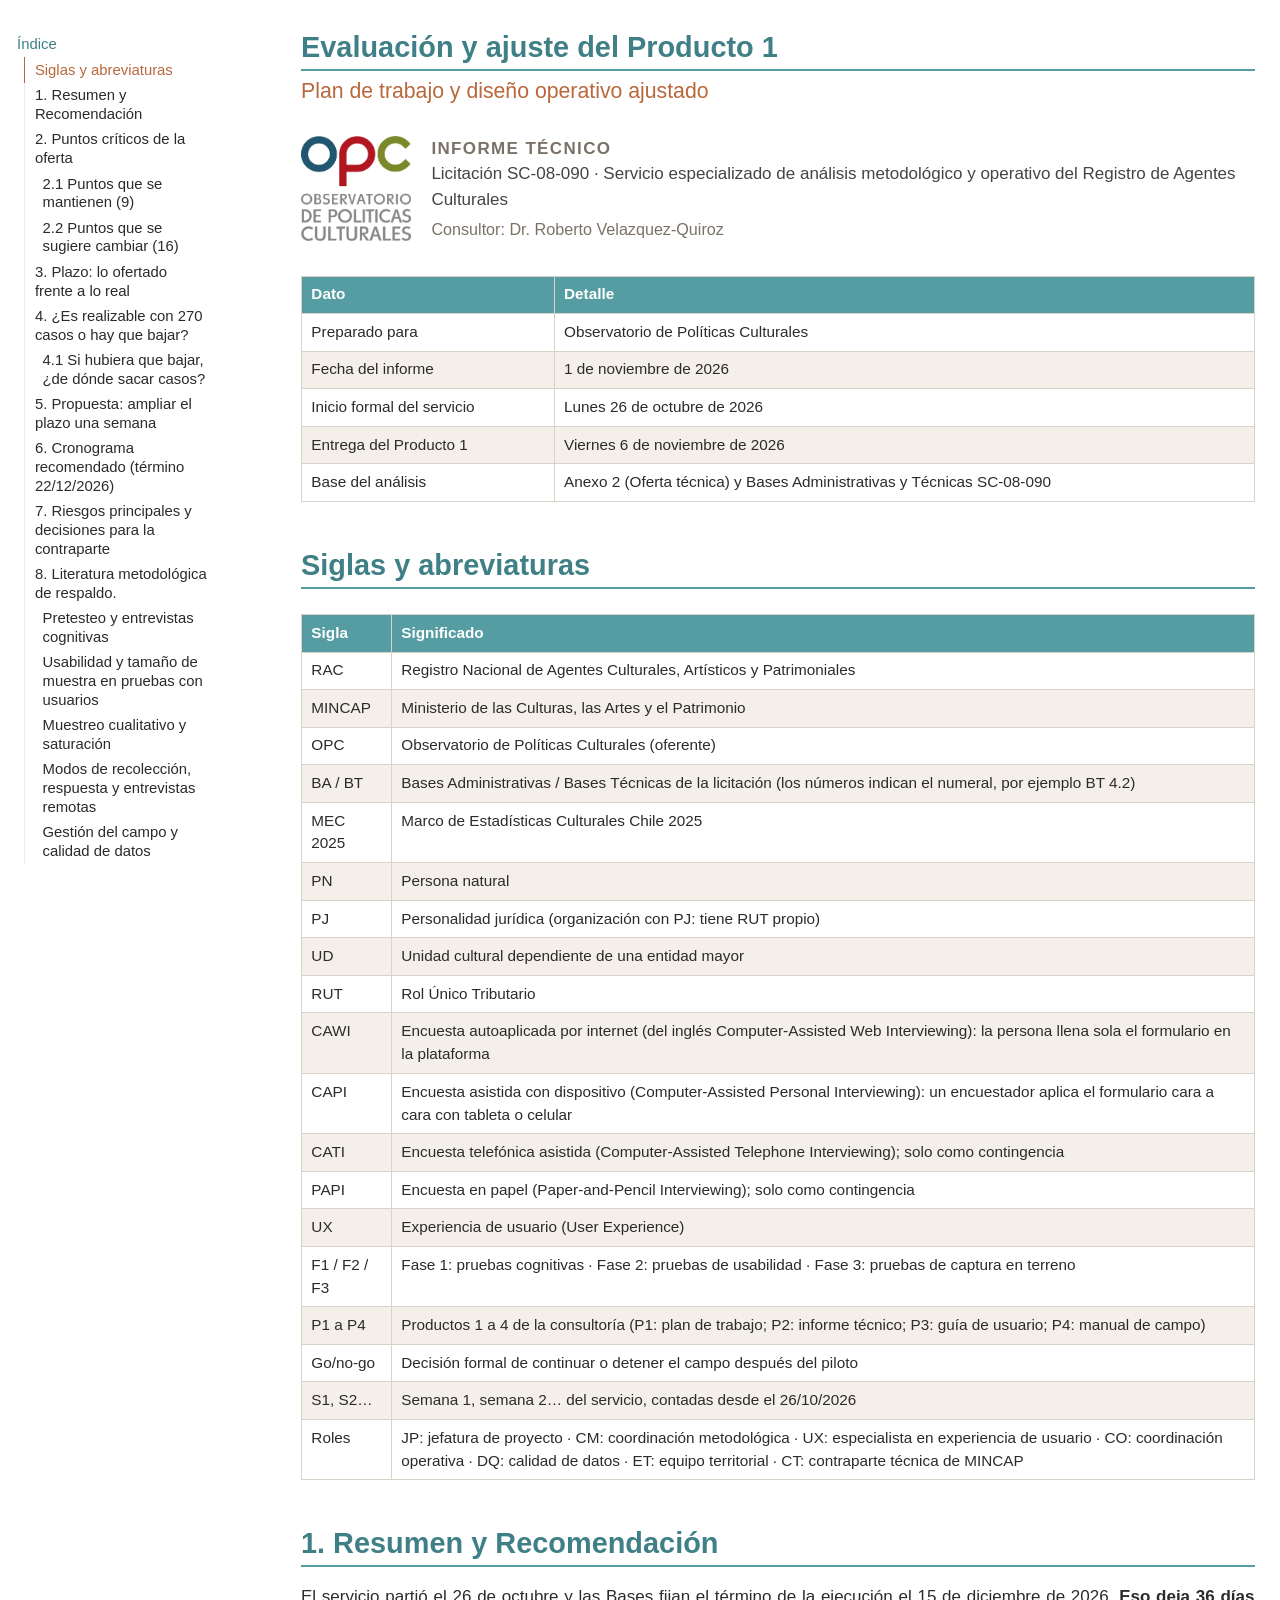
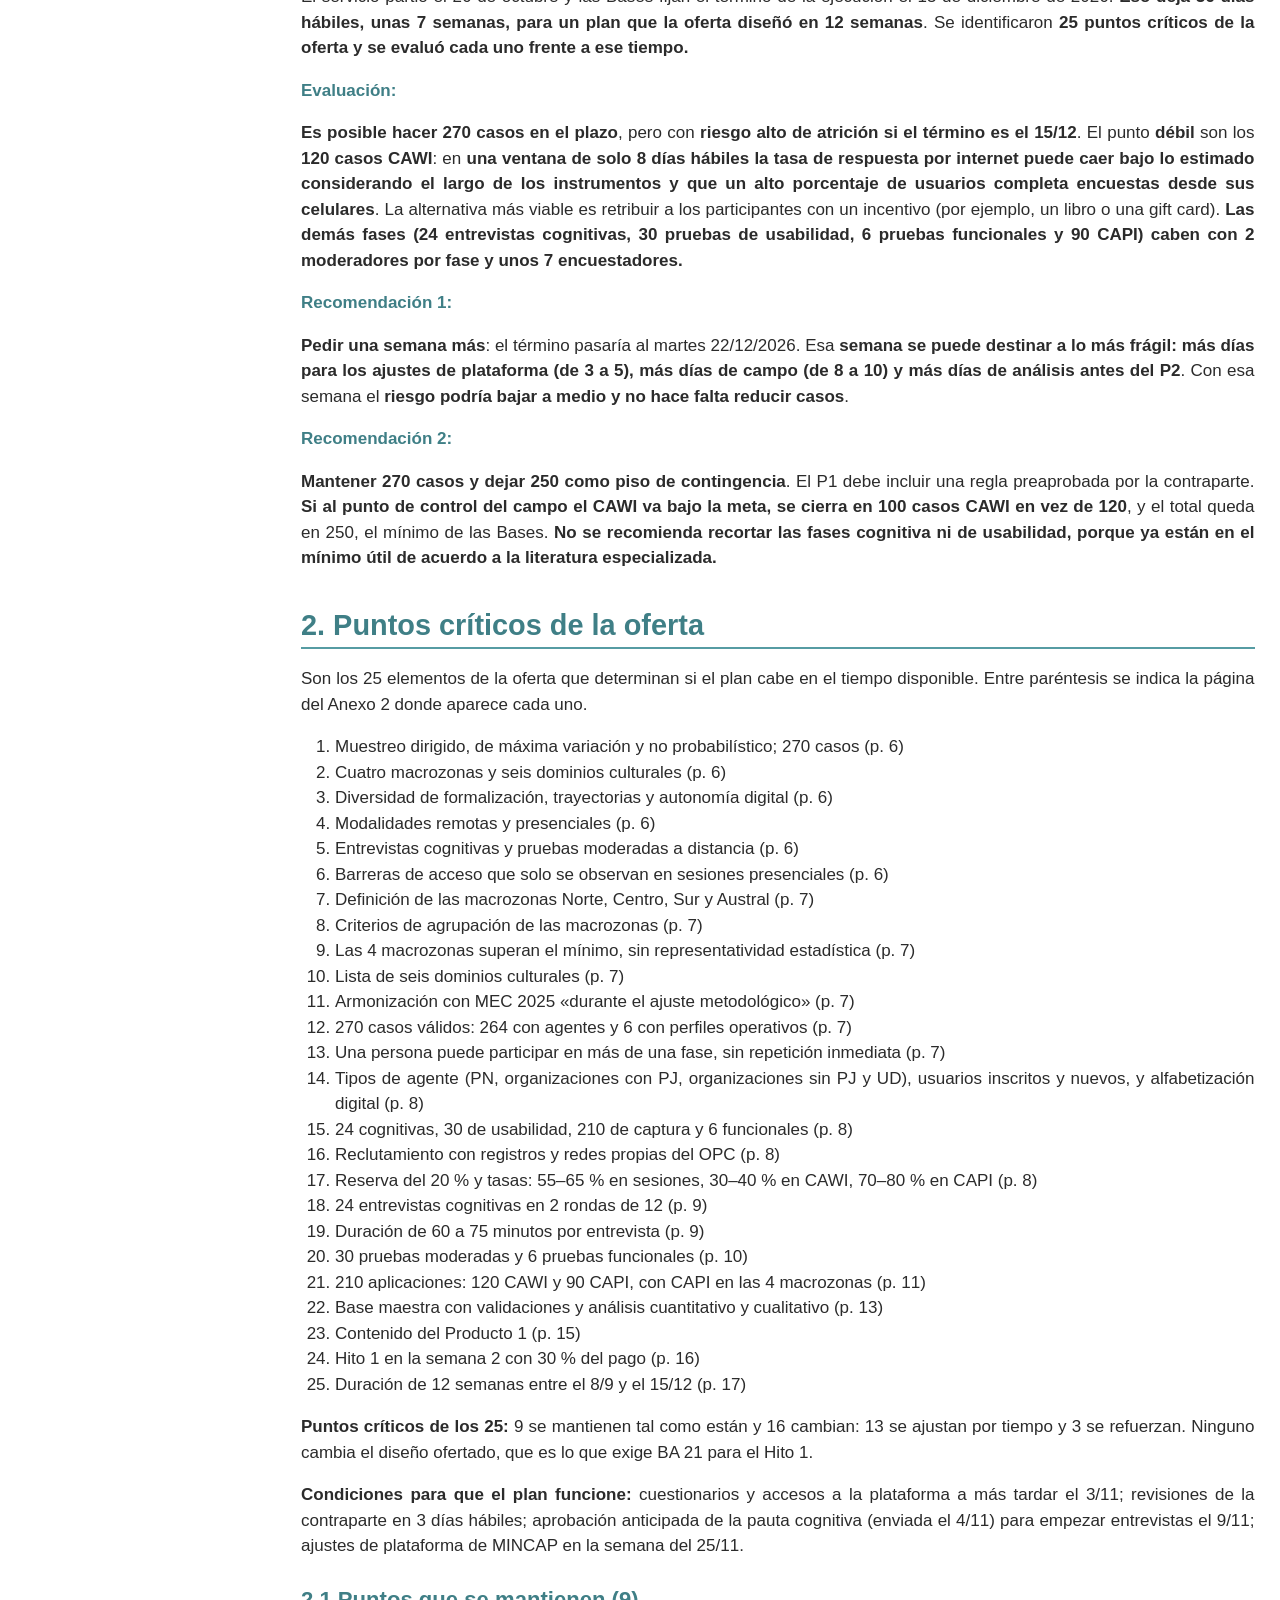
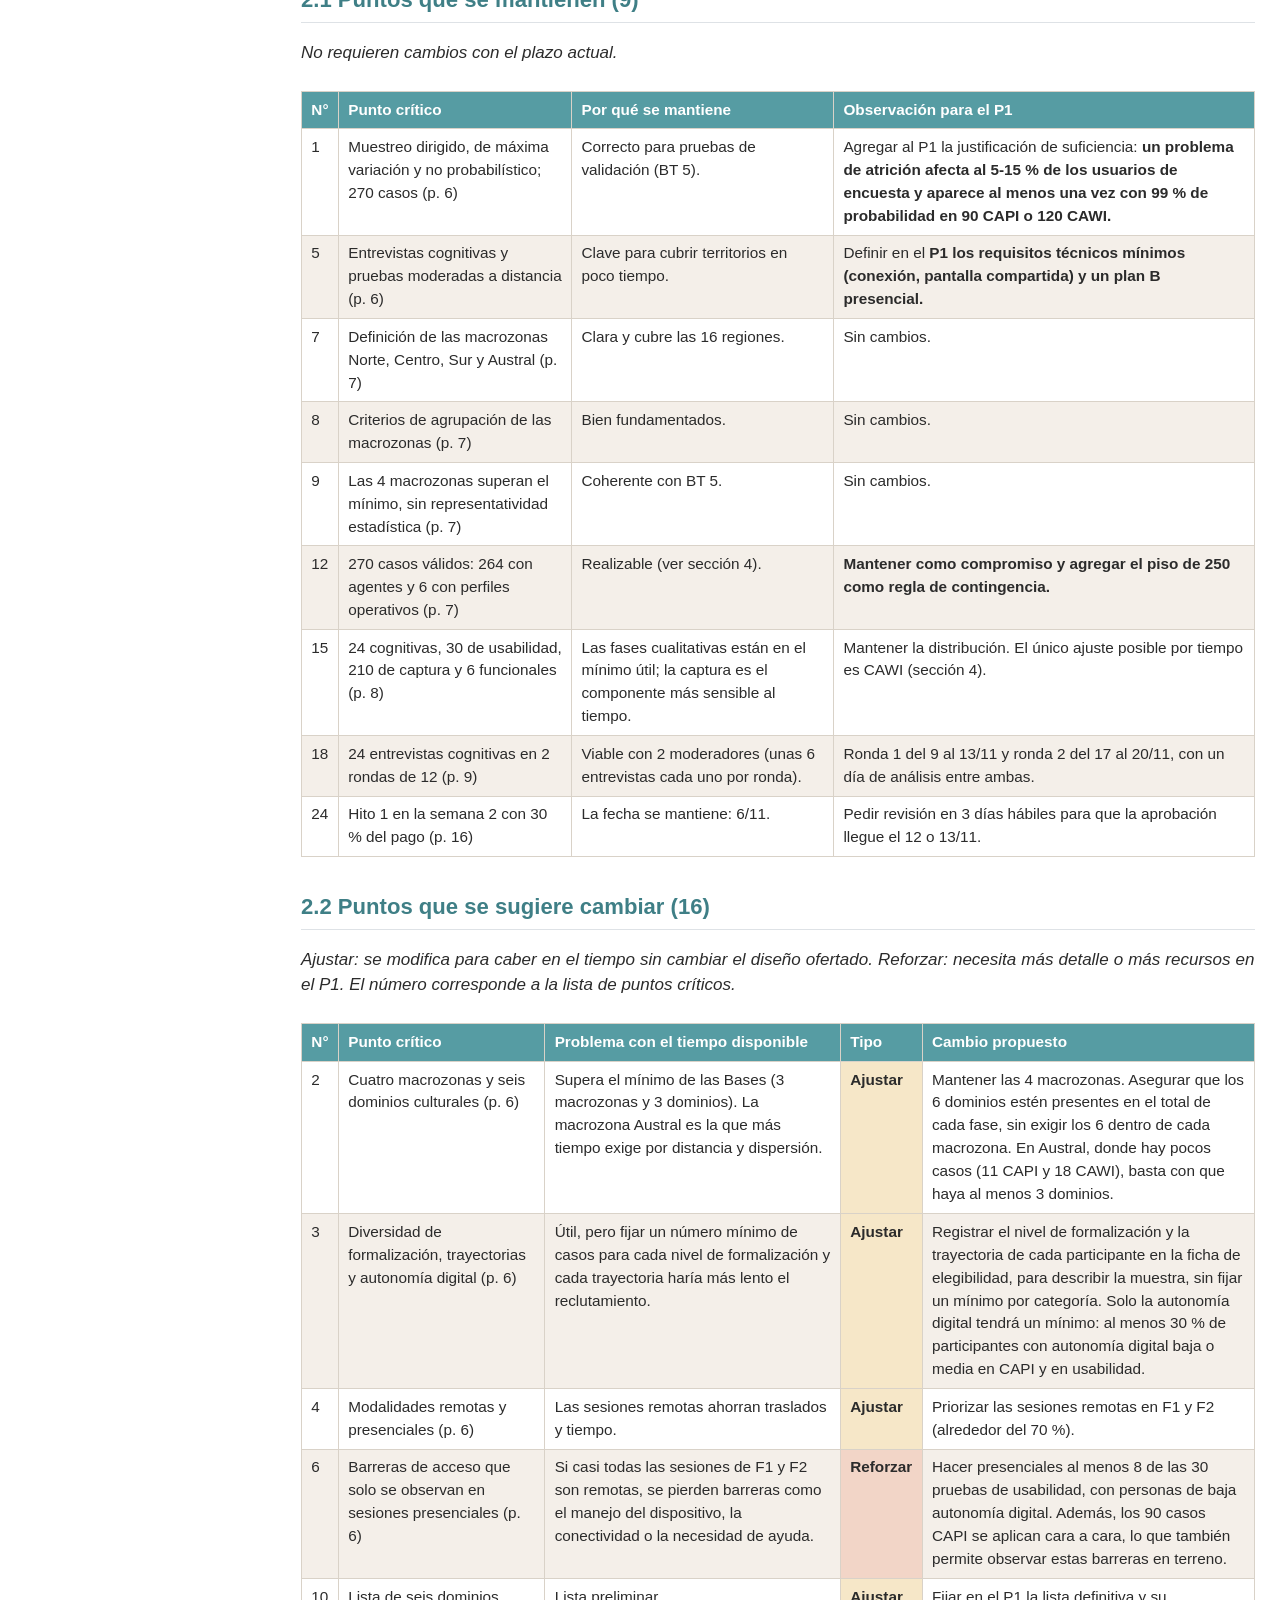
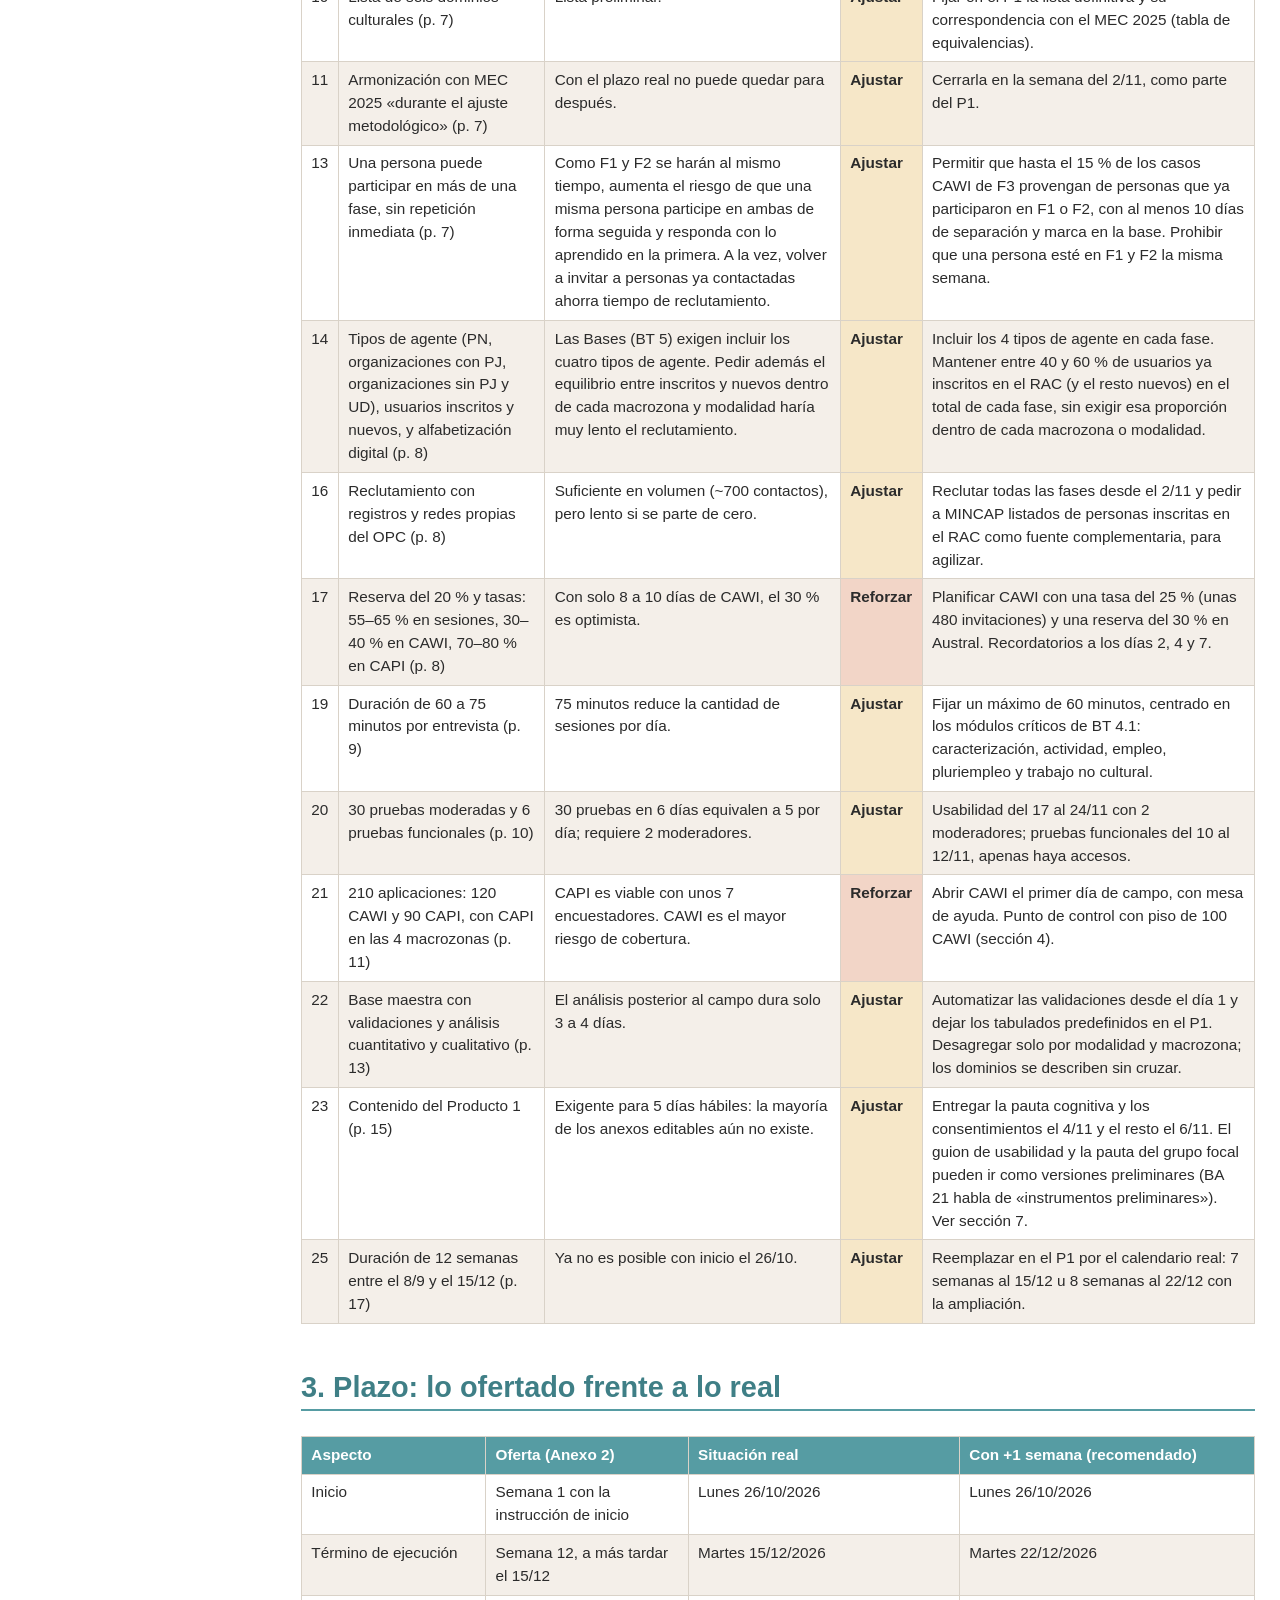
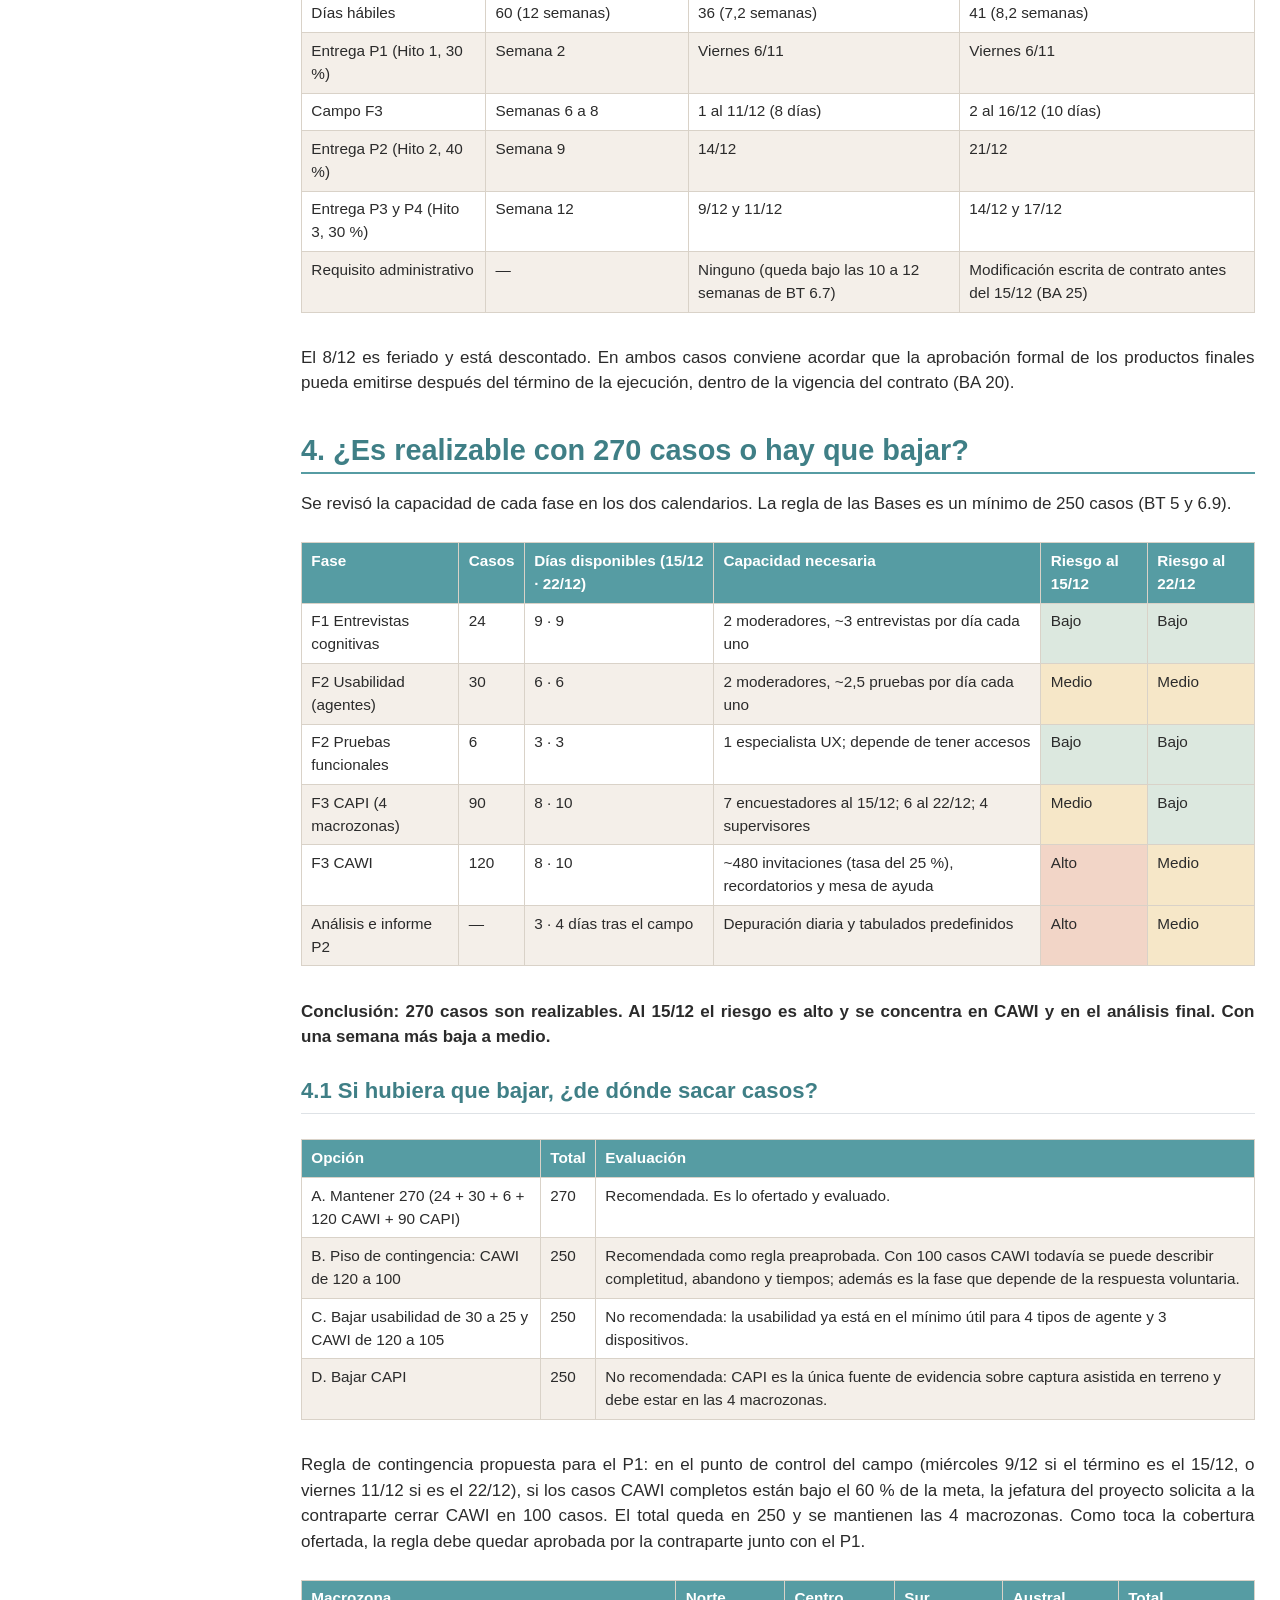
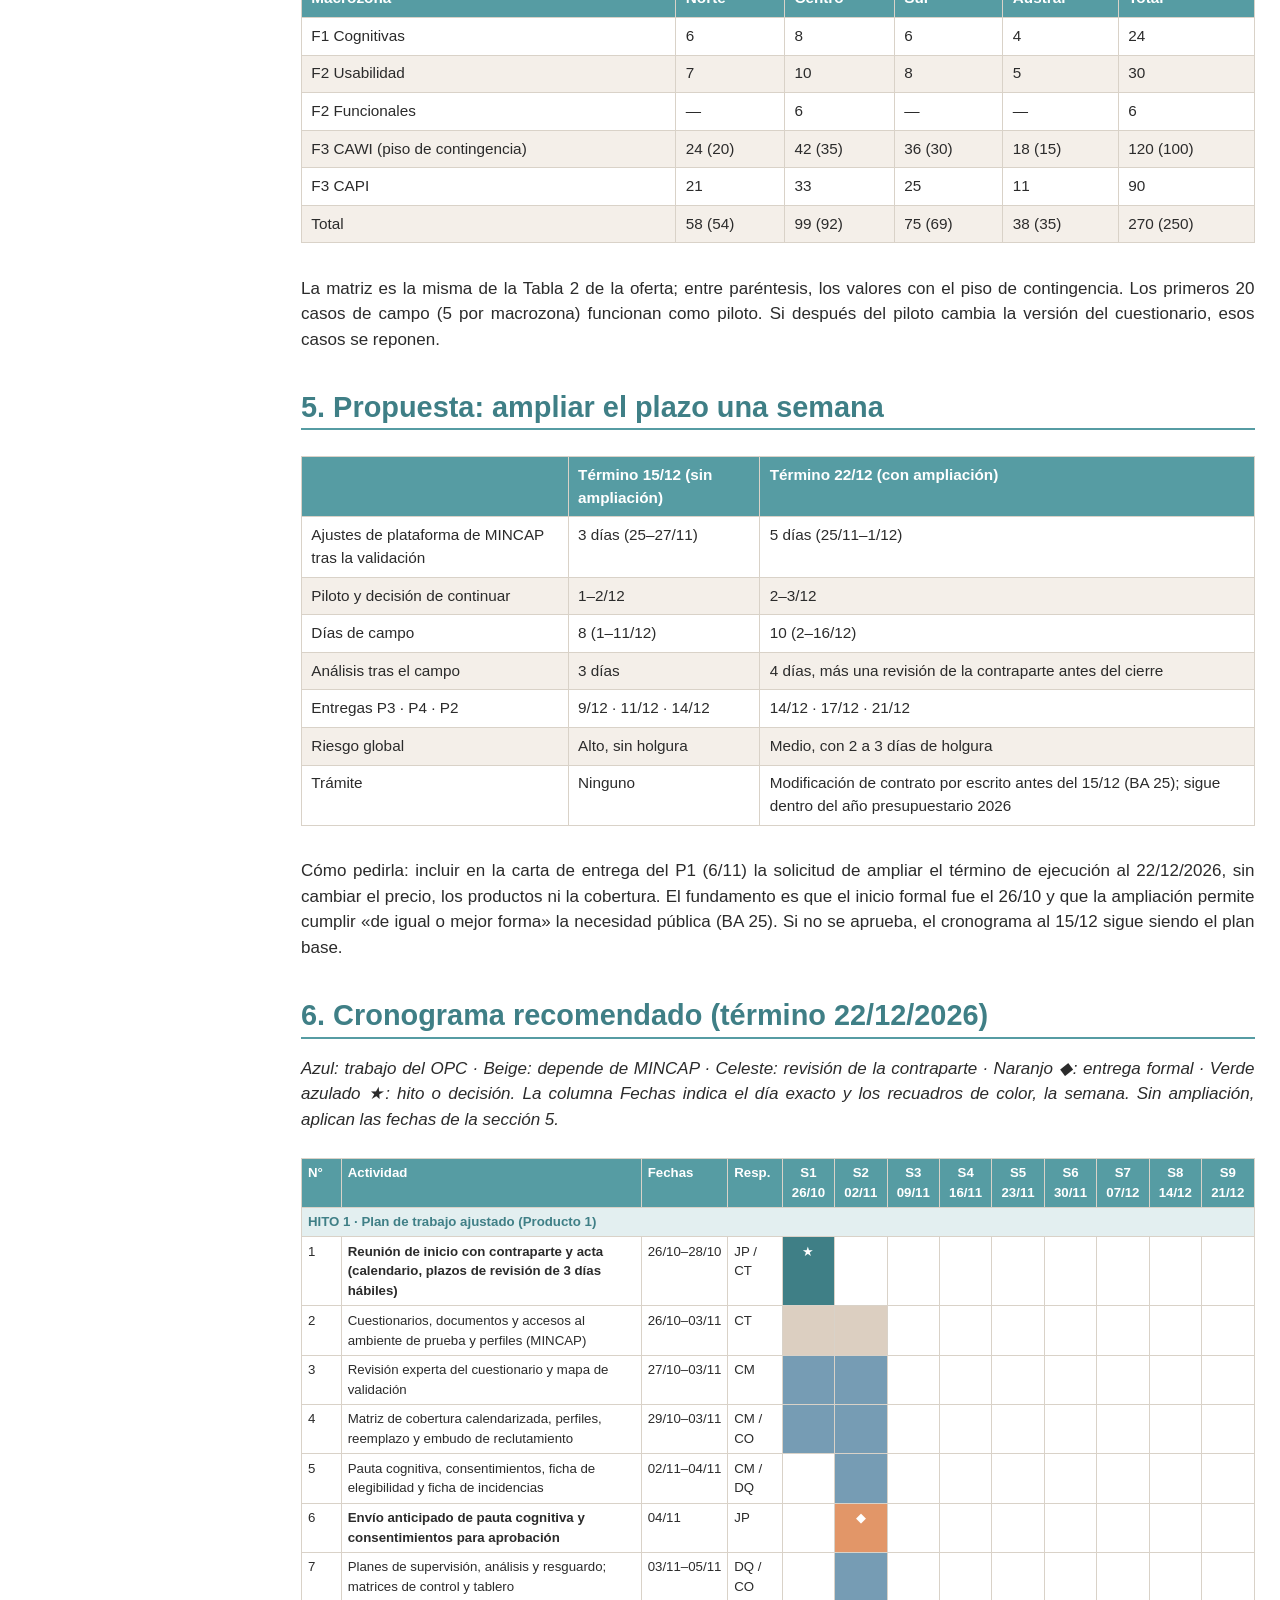
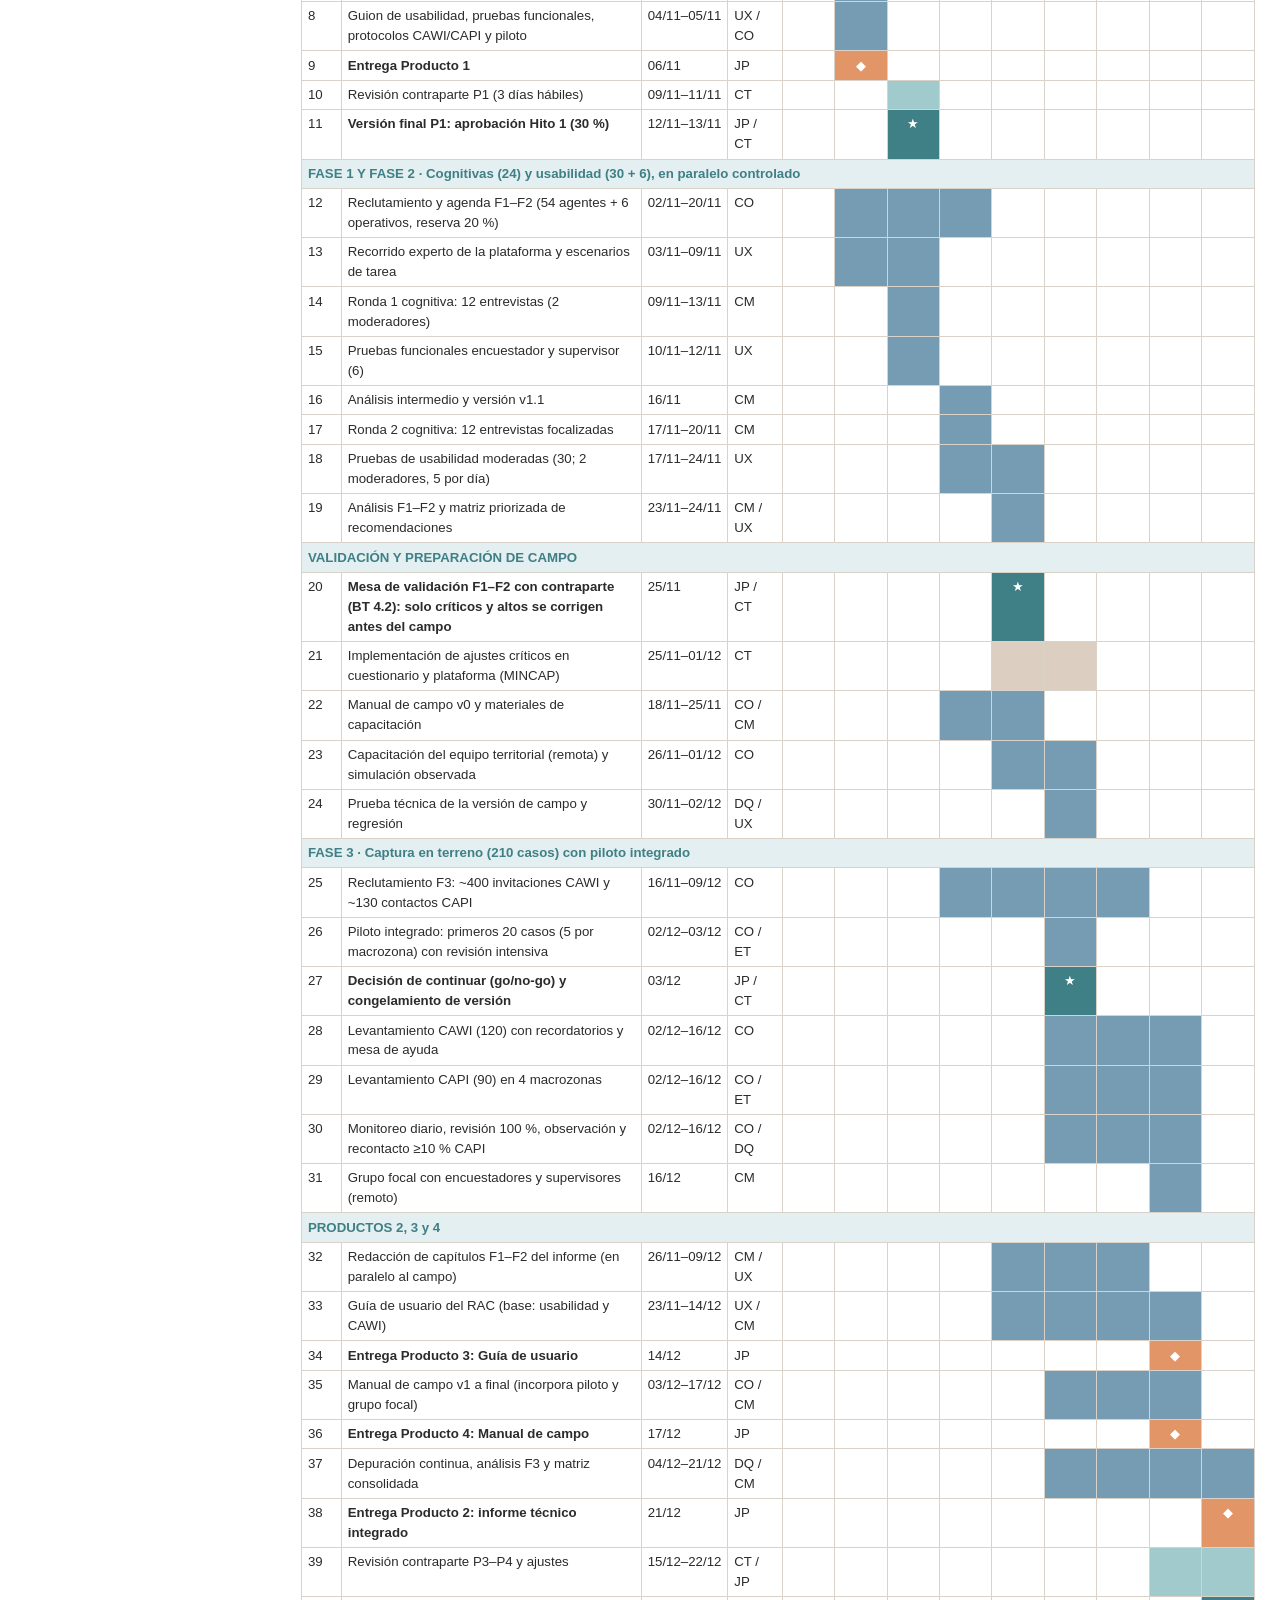
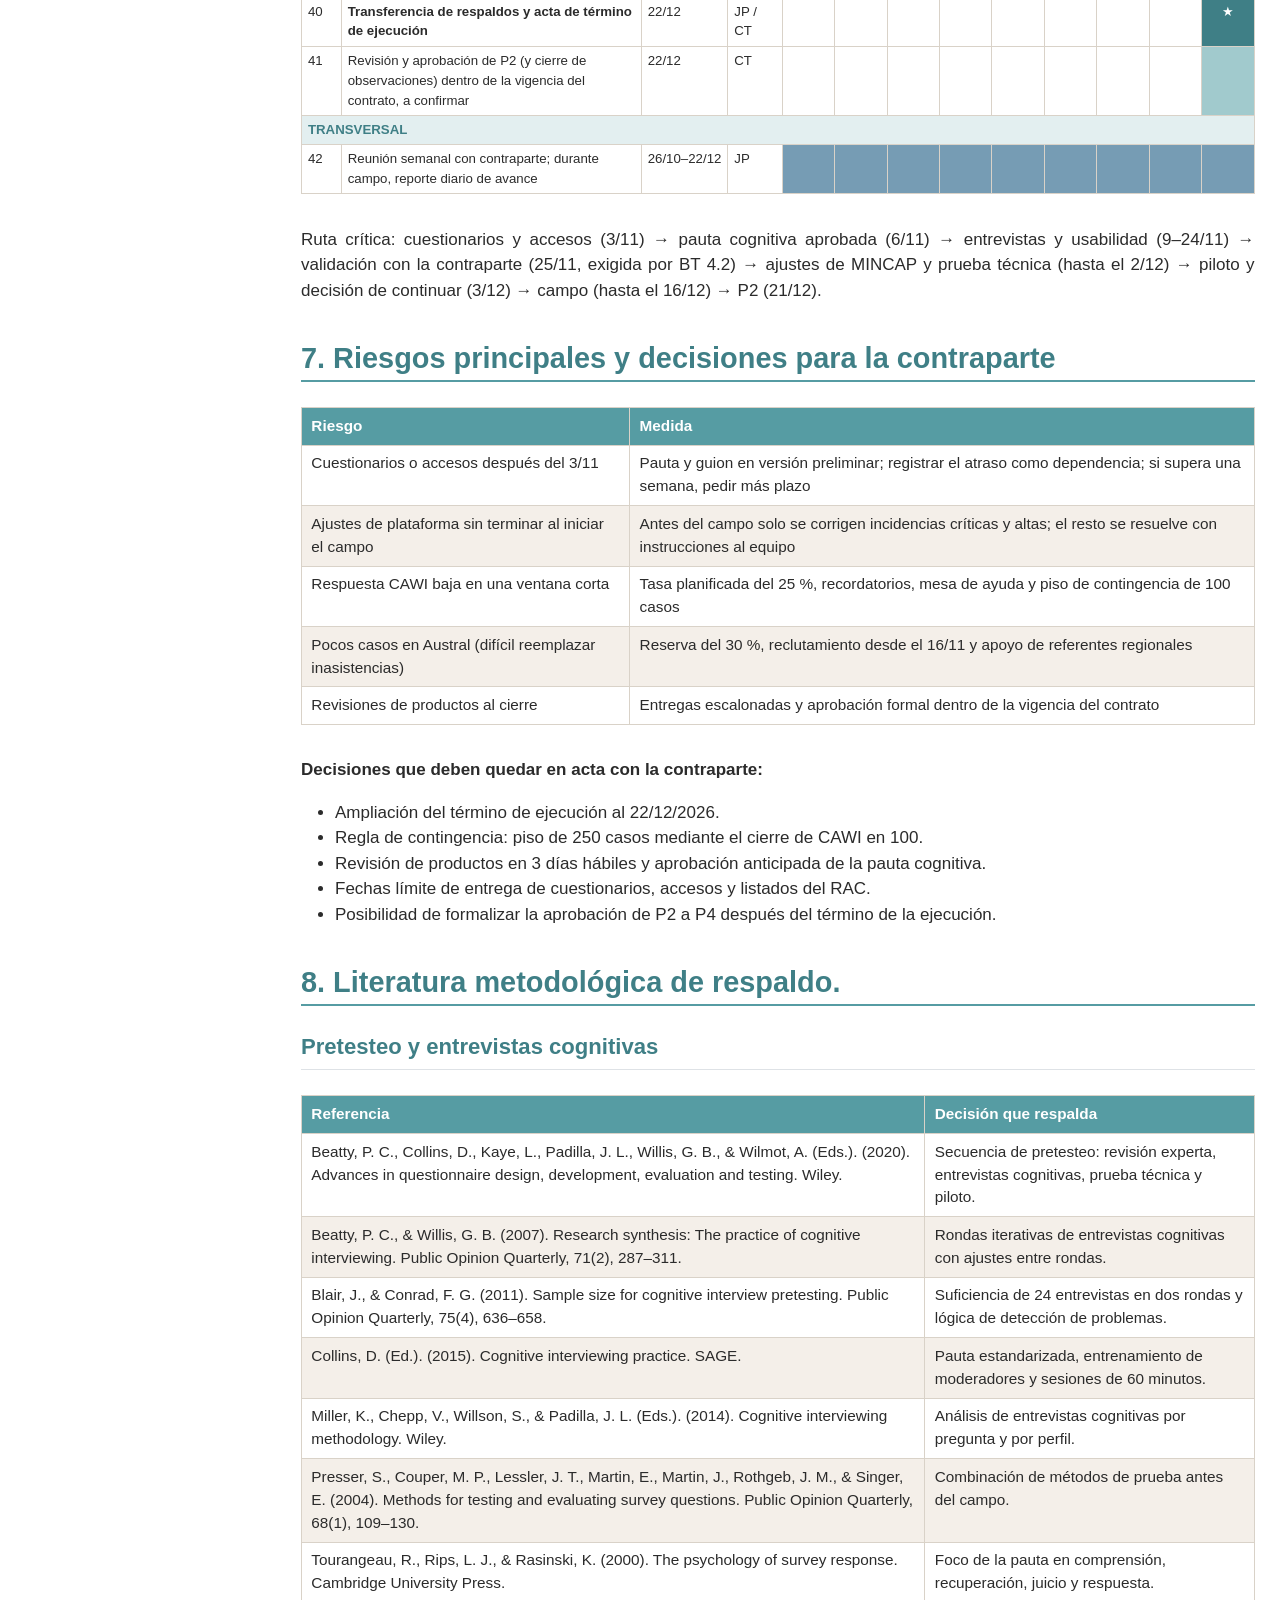
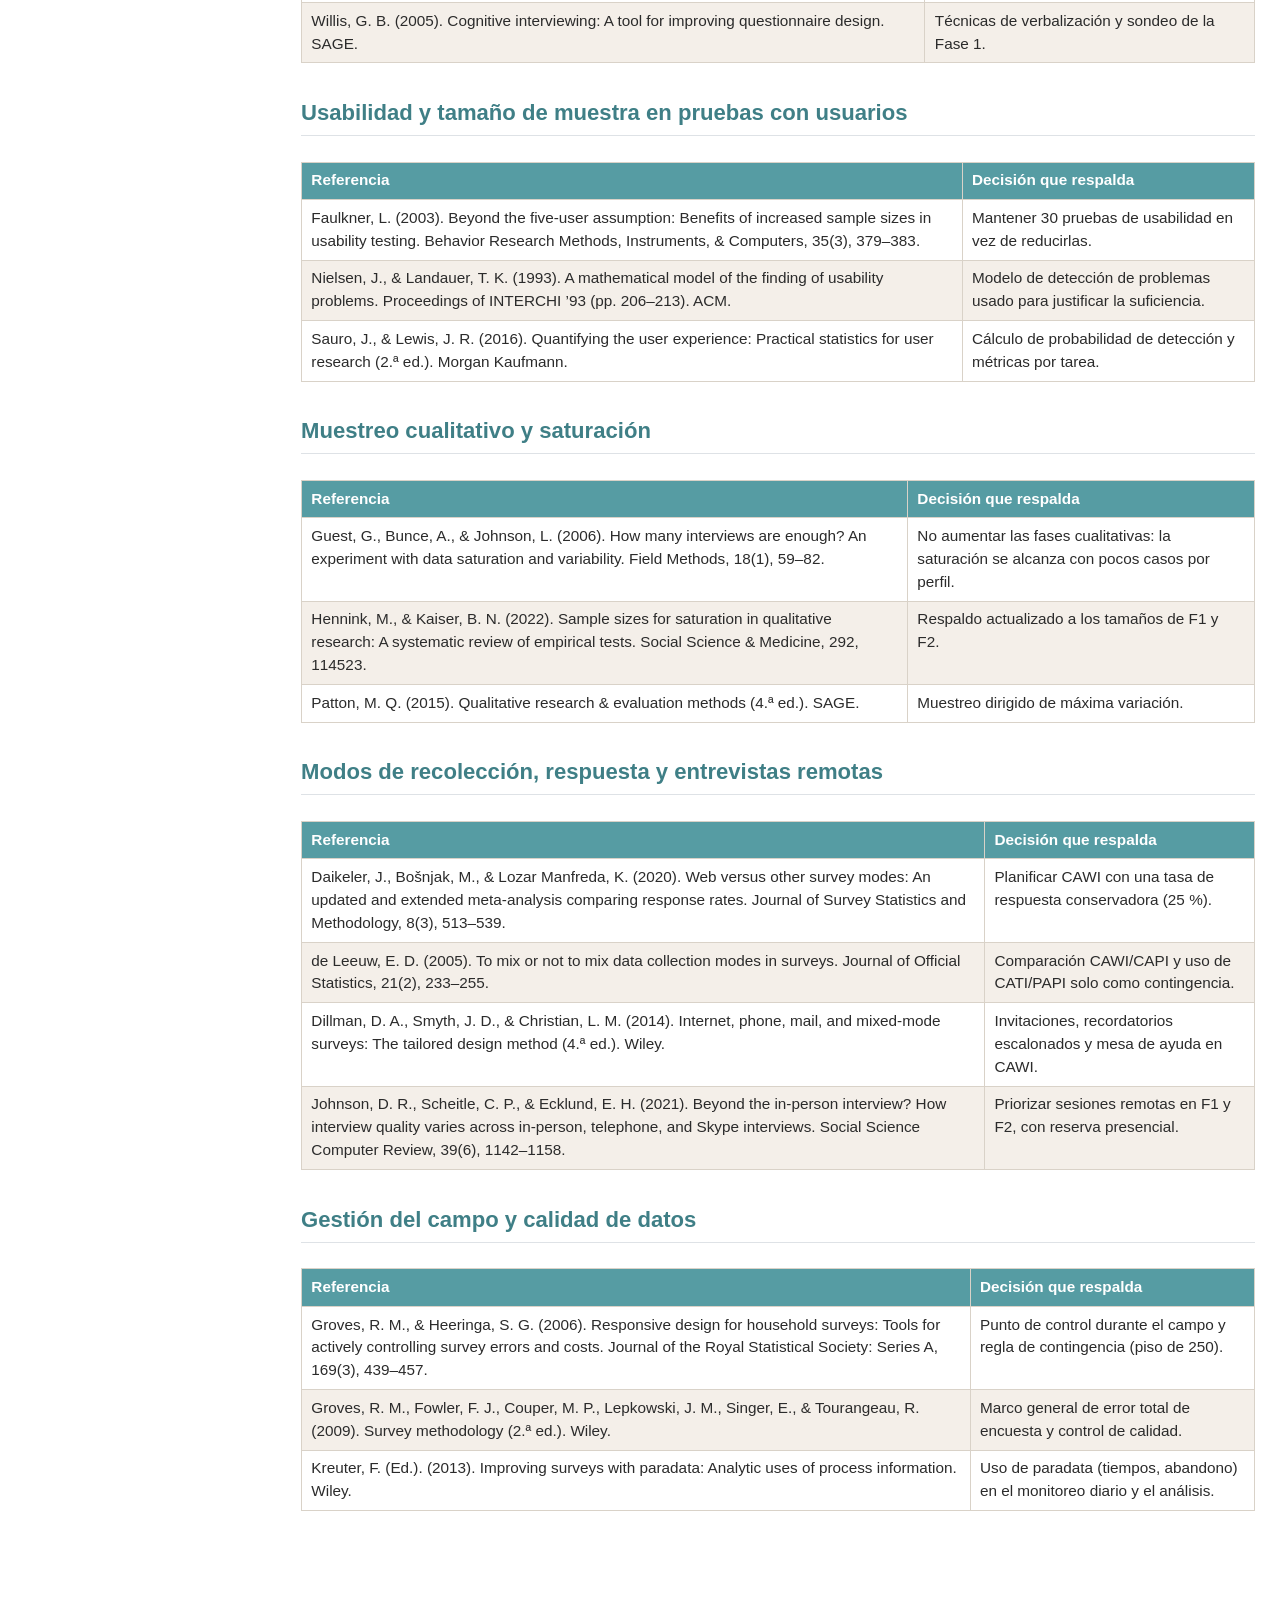
<file: index.html>
<!doctype html>
<html lang="es"><head><meta charset="utf-8">
<meta http-equiv="refresh" content="0; url=docs/">
<title>Informe Producto 1 · RAC</title></head>
<body><p>Redirigiendo al <a href="docs/">informe</a>…</p></body></html>
</file>
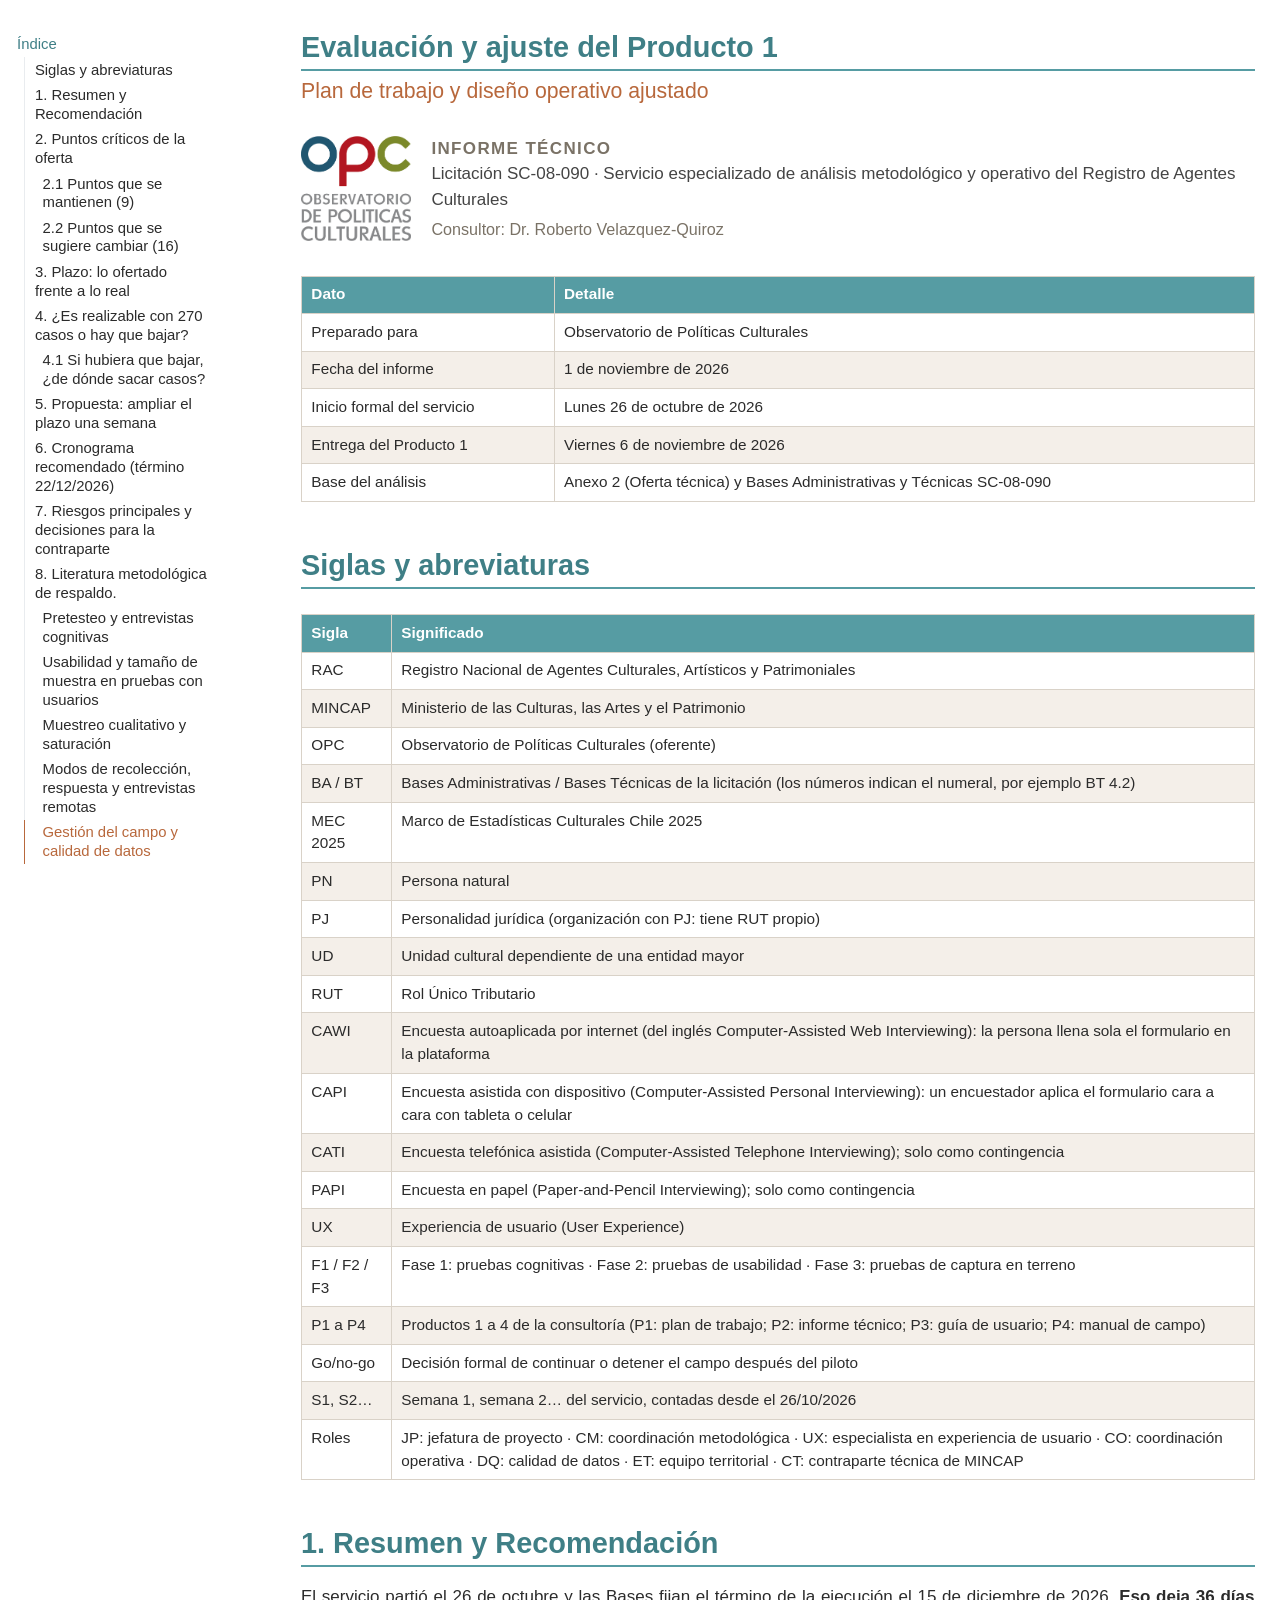
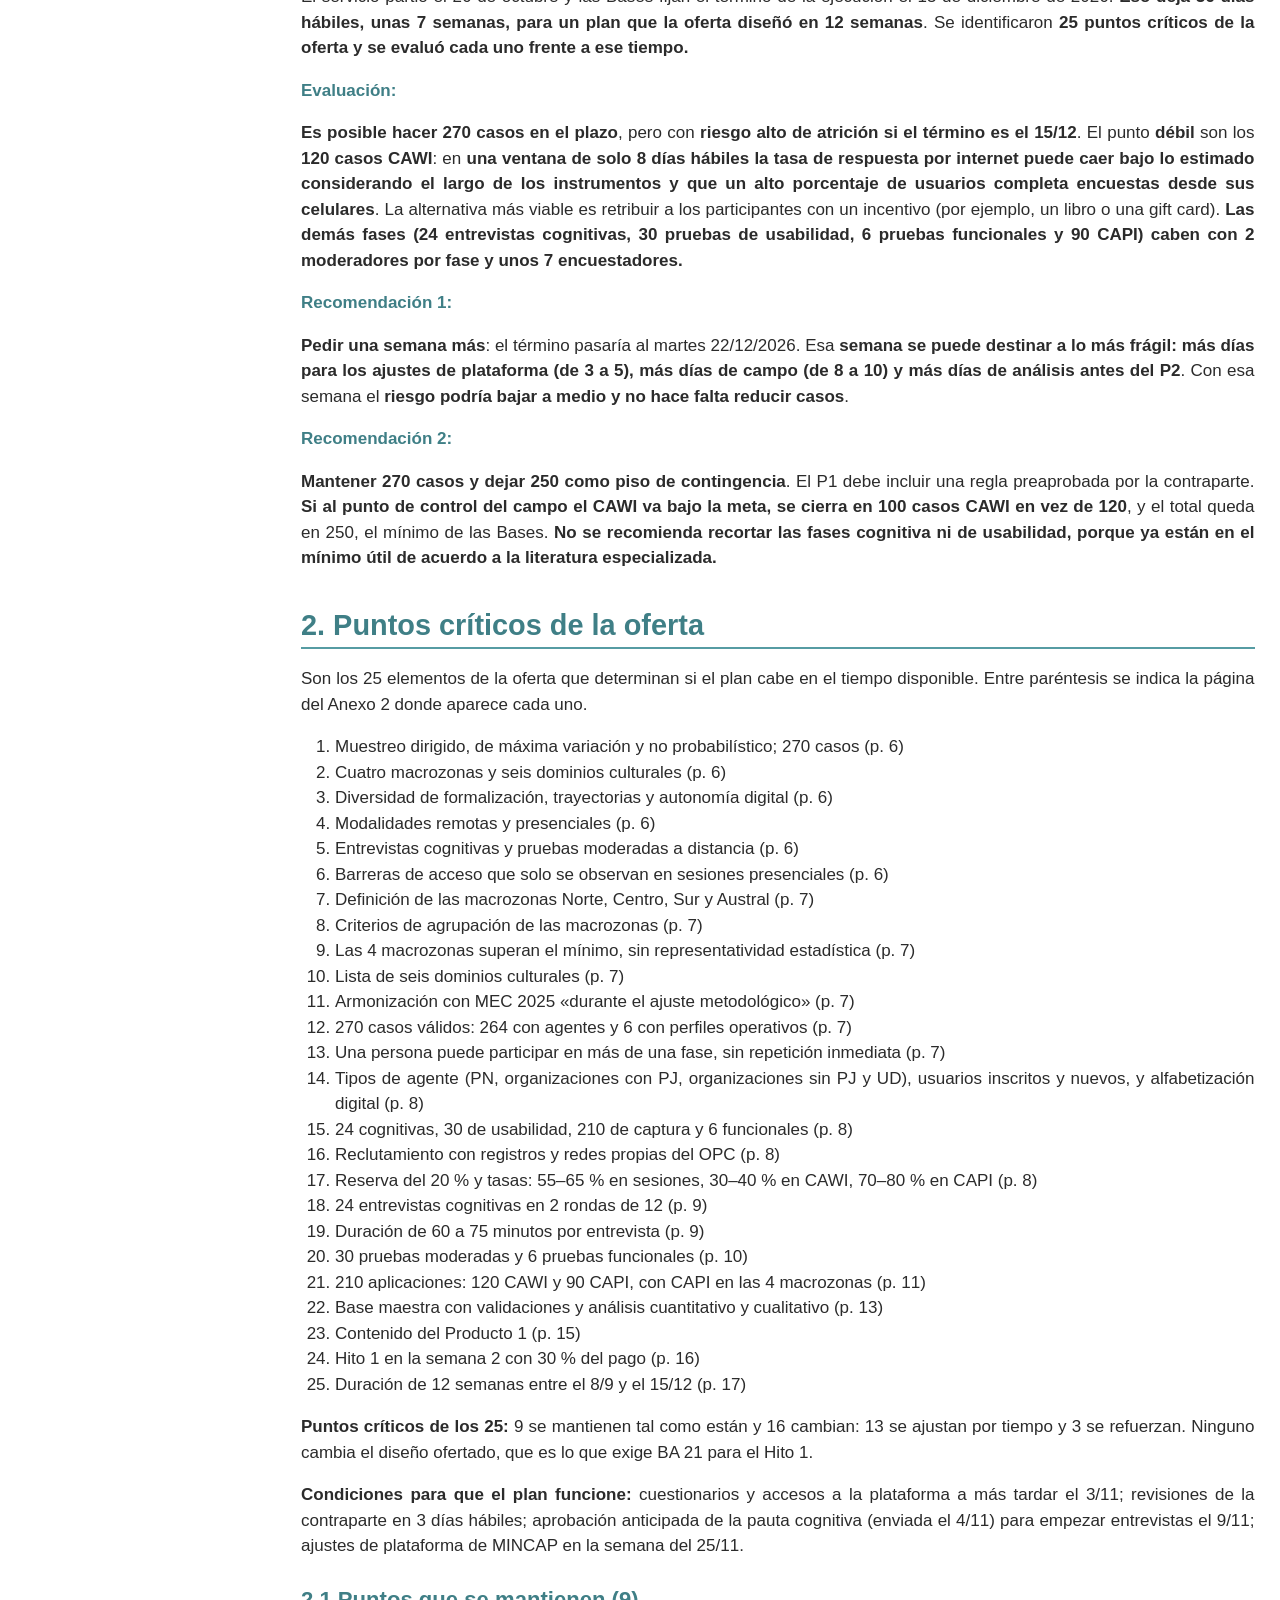
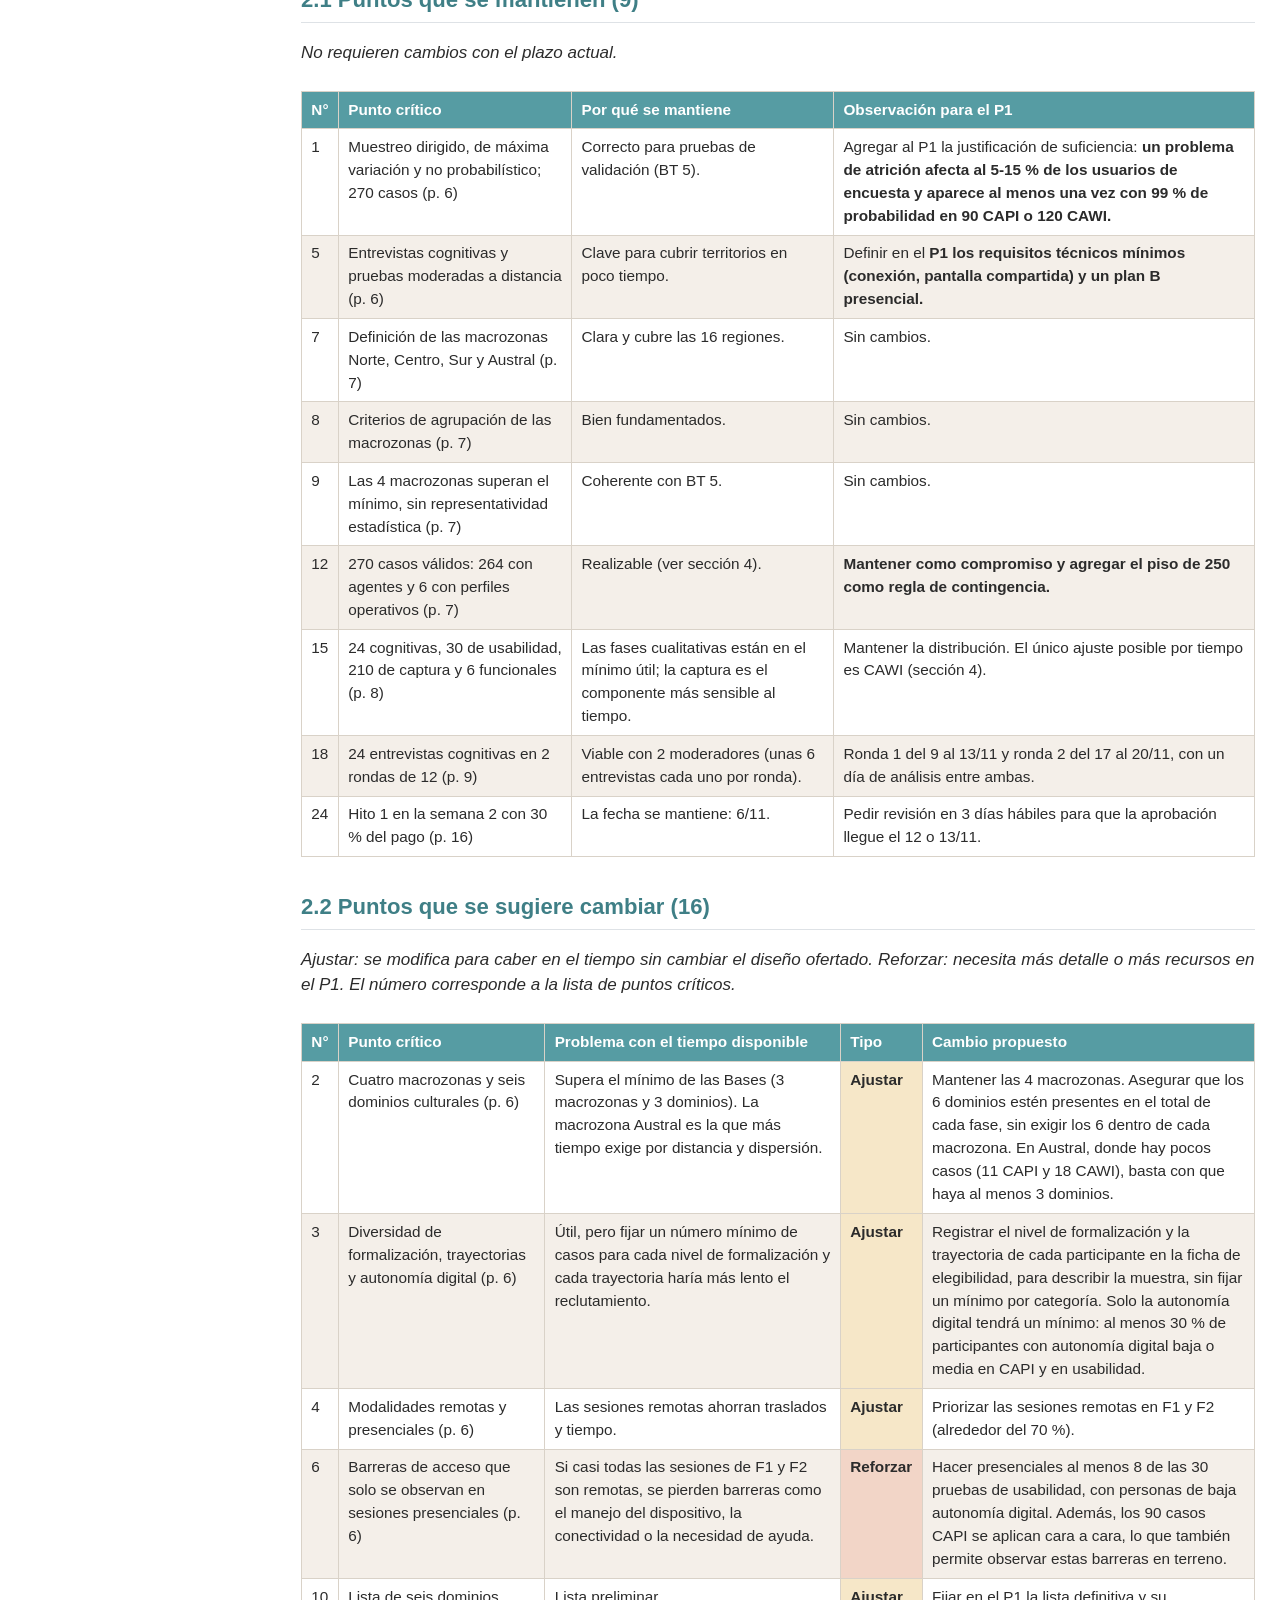
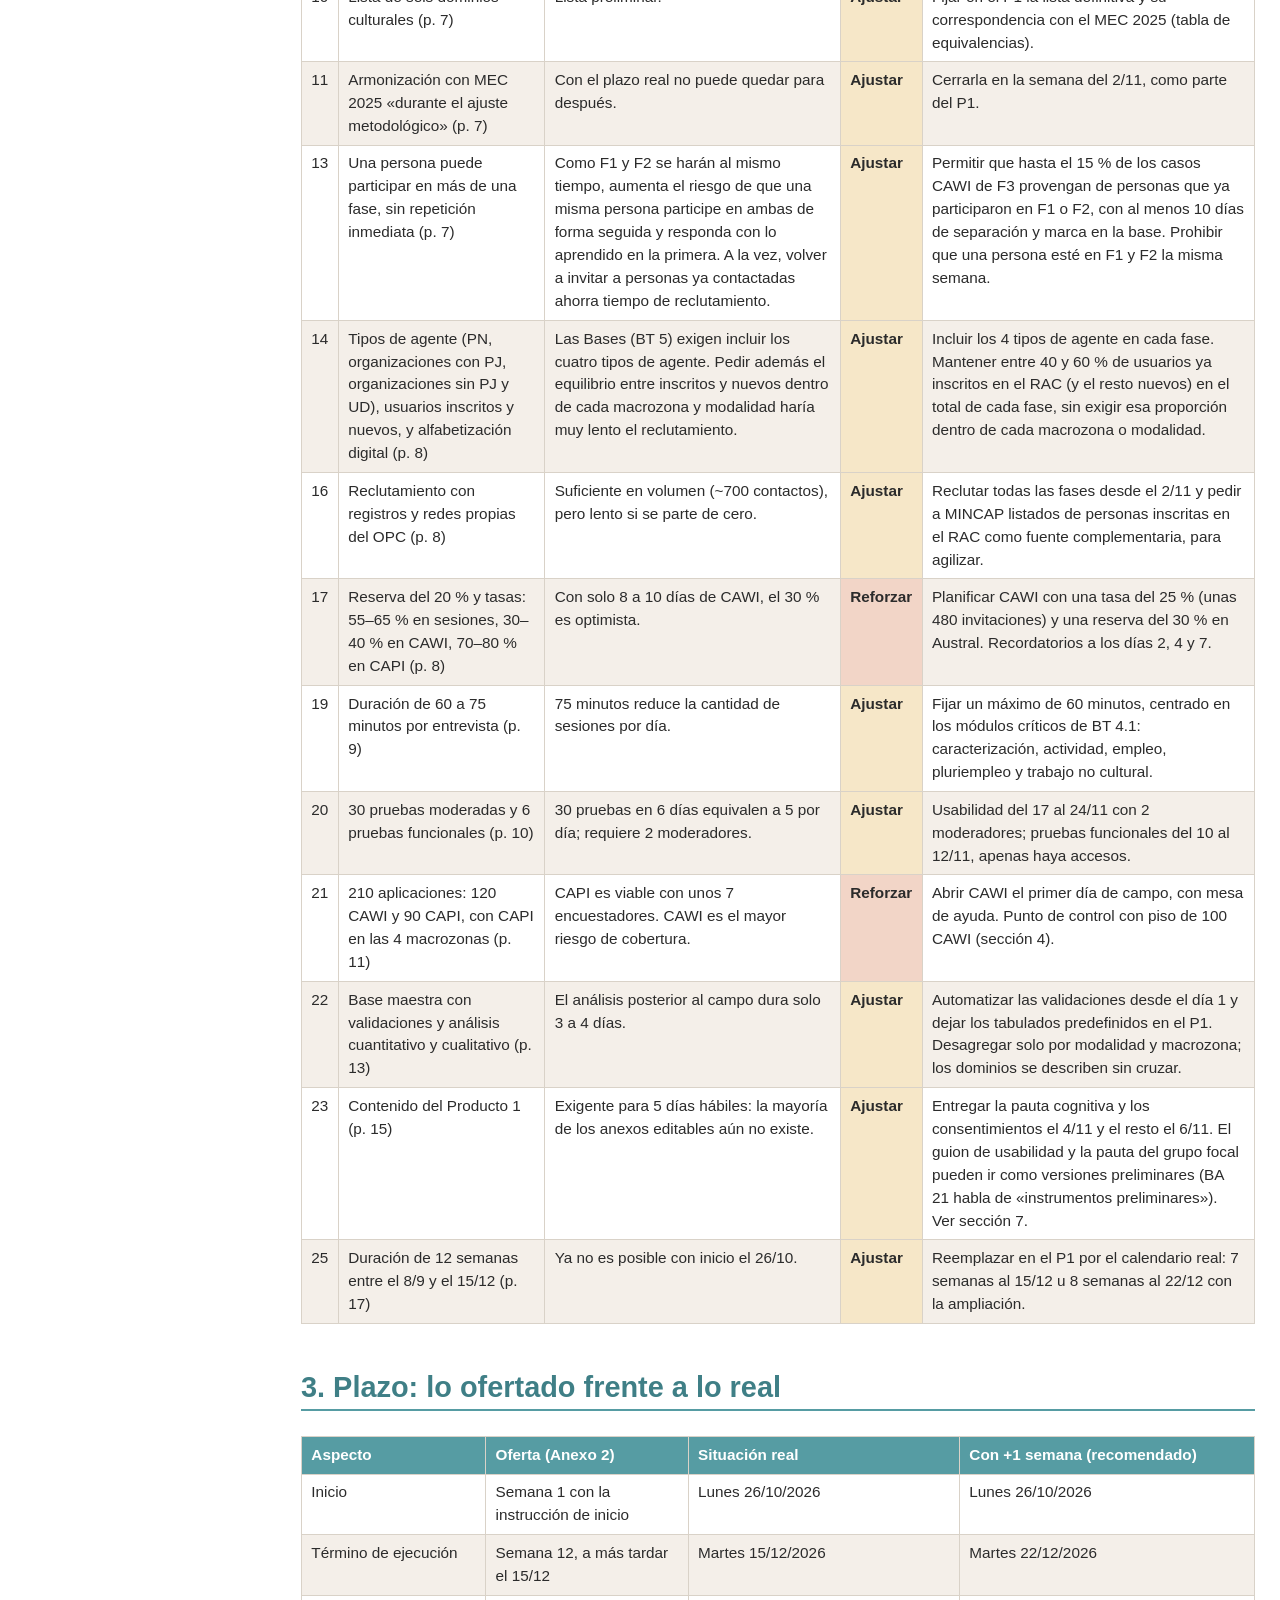
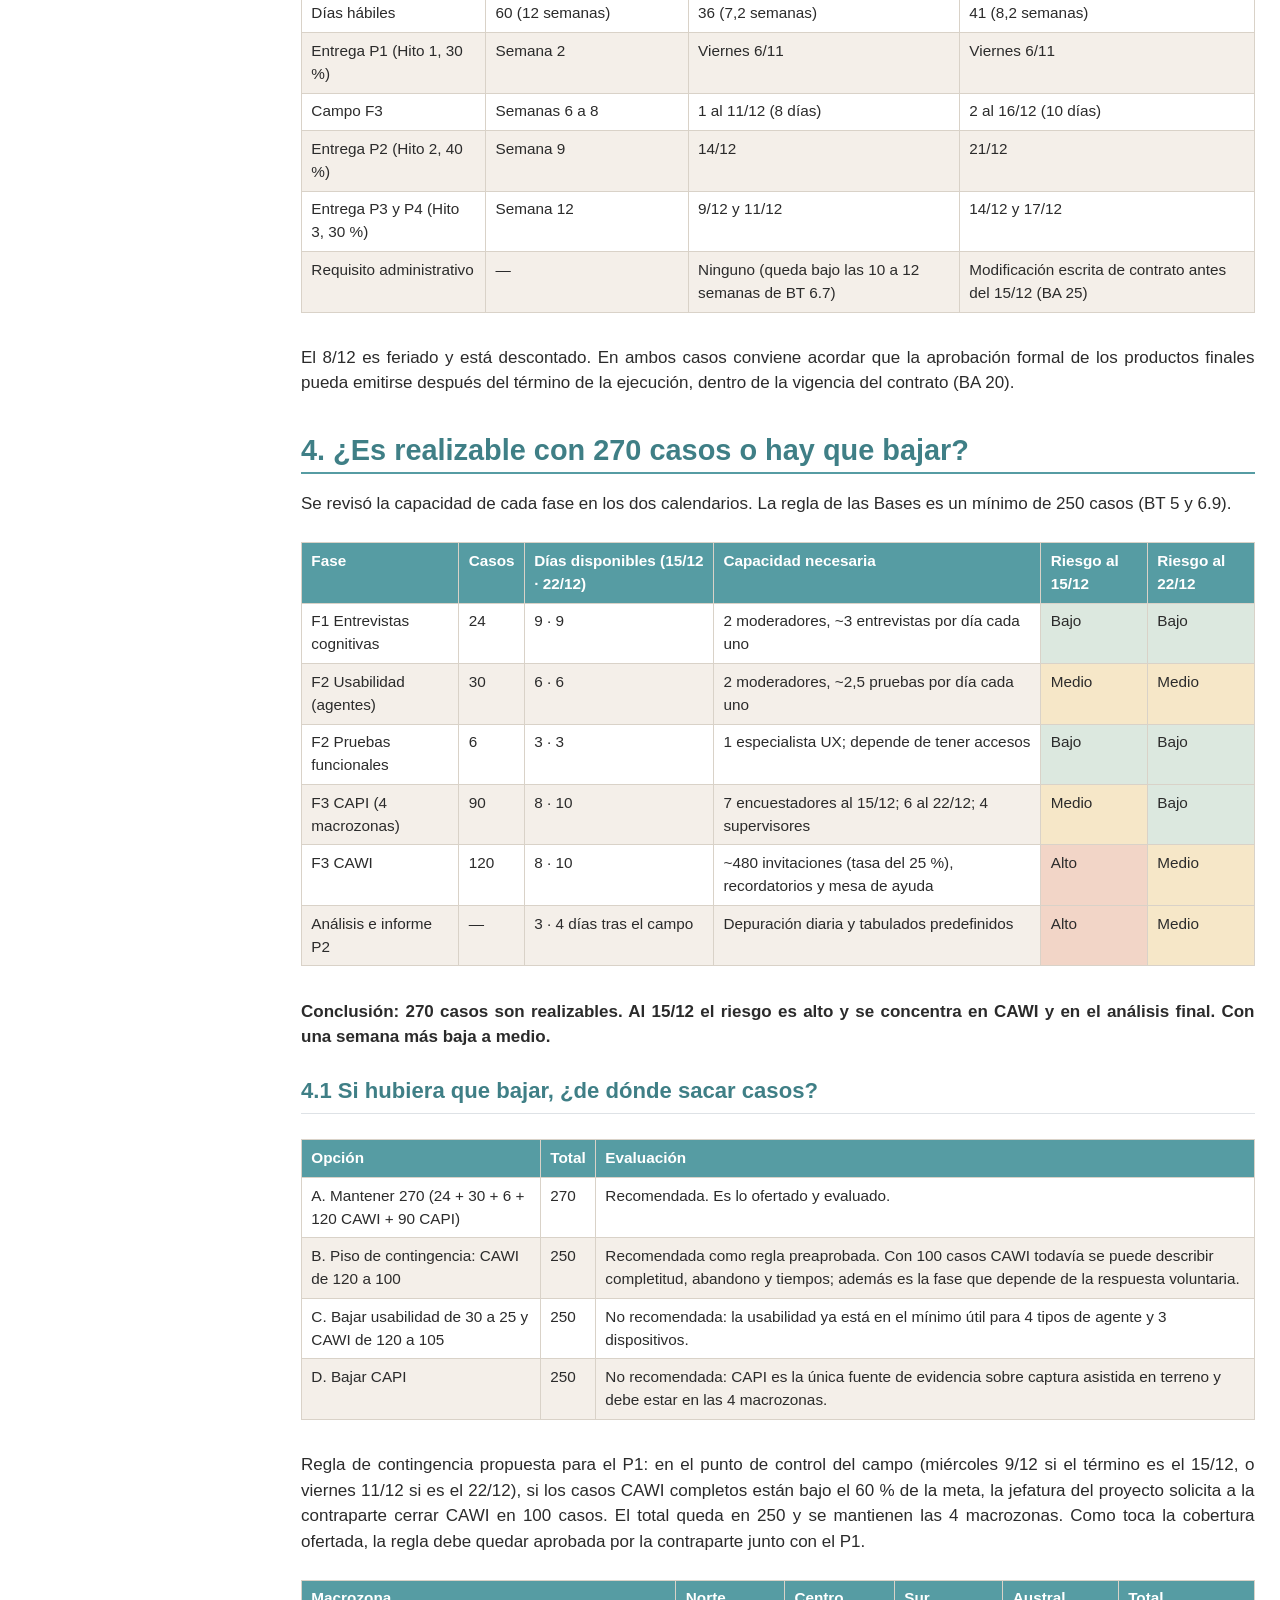
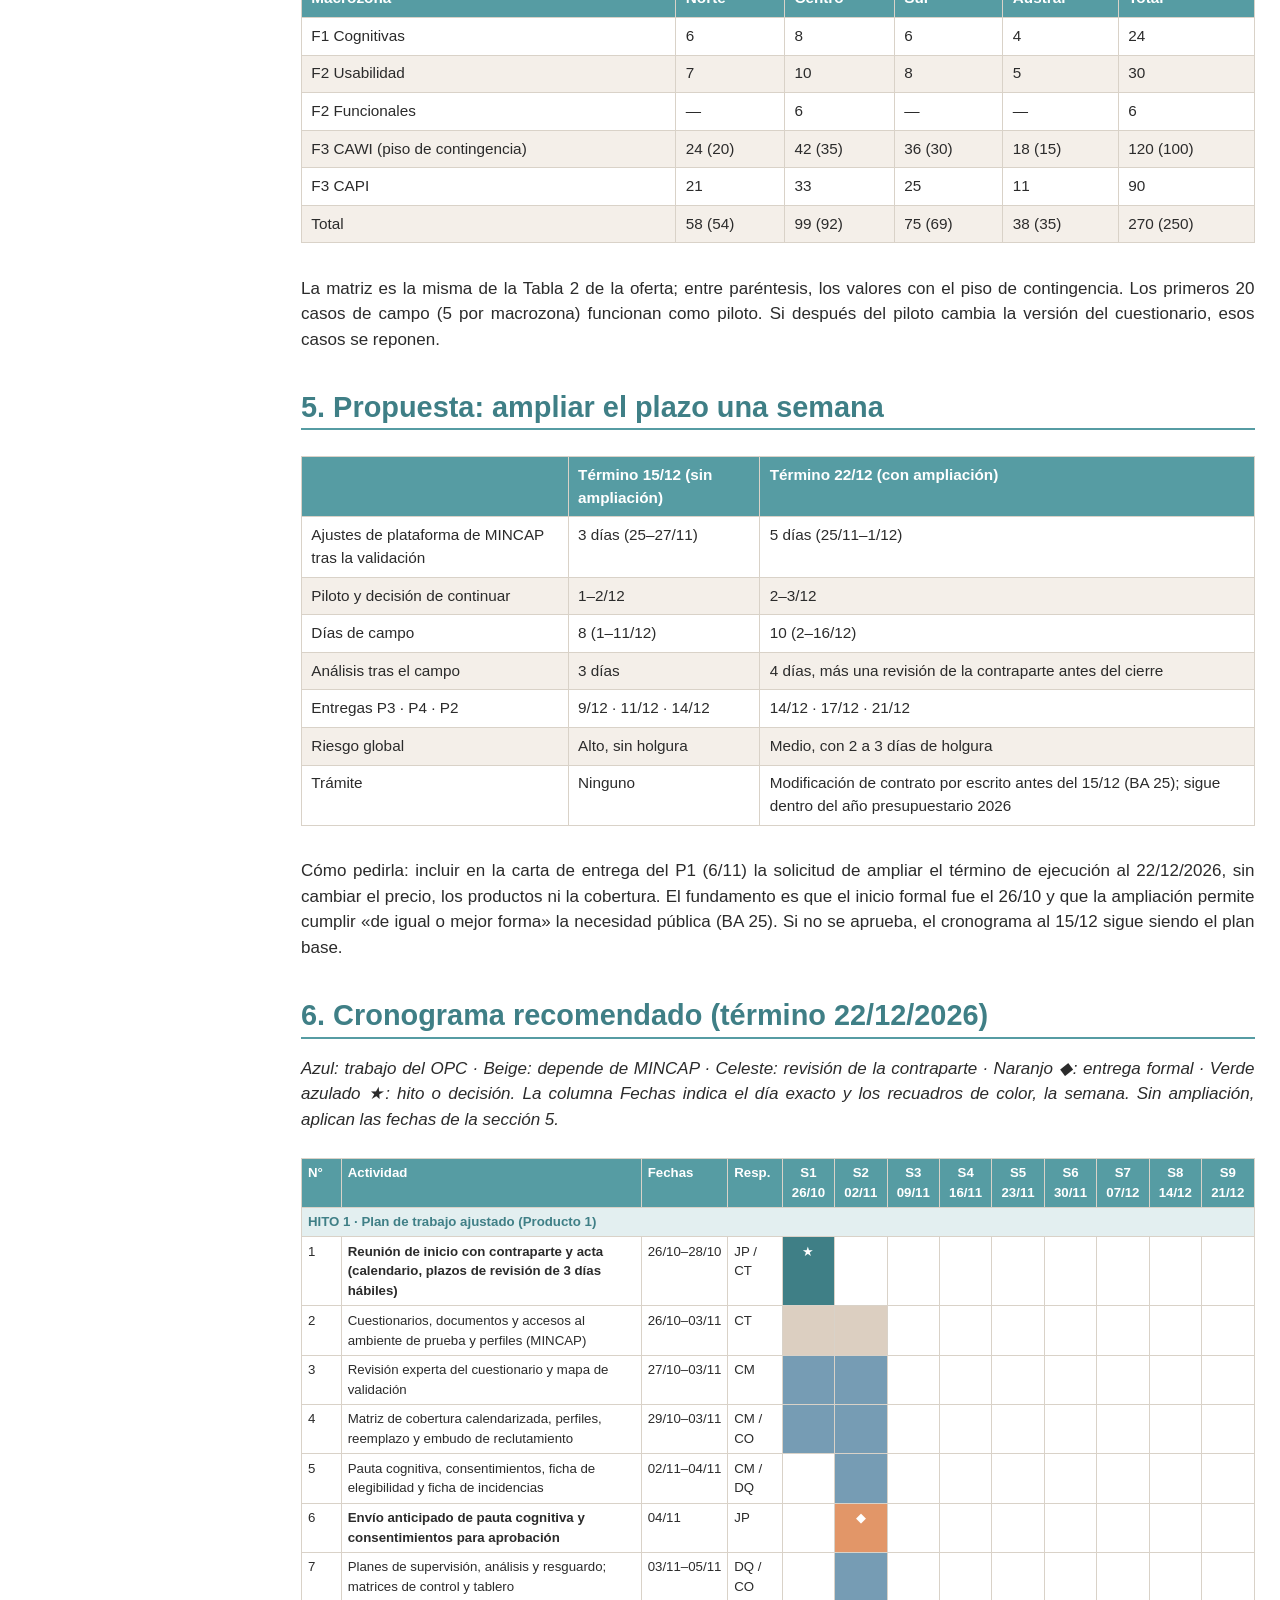
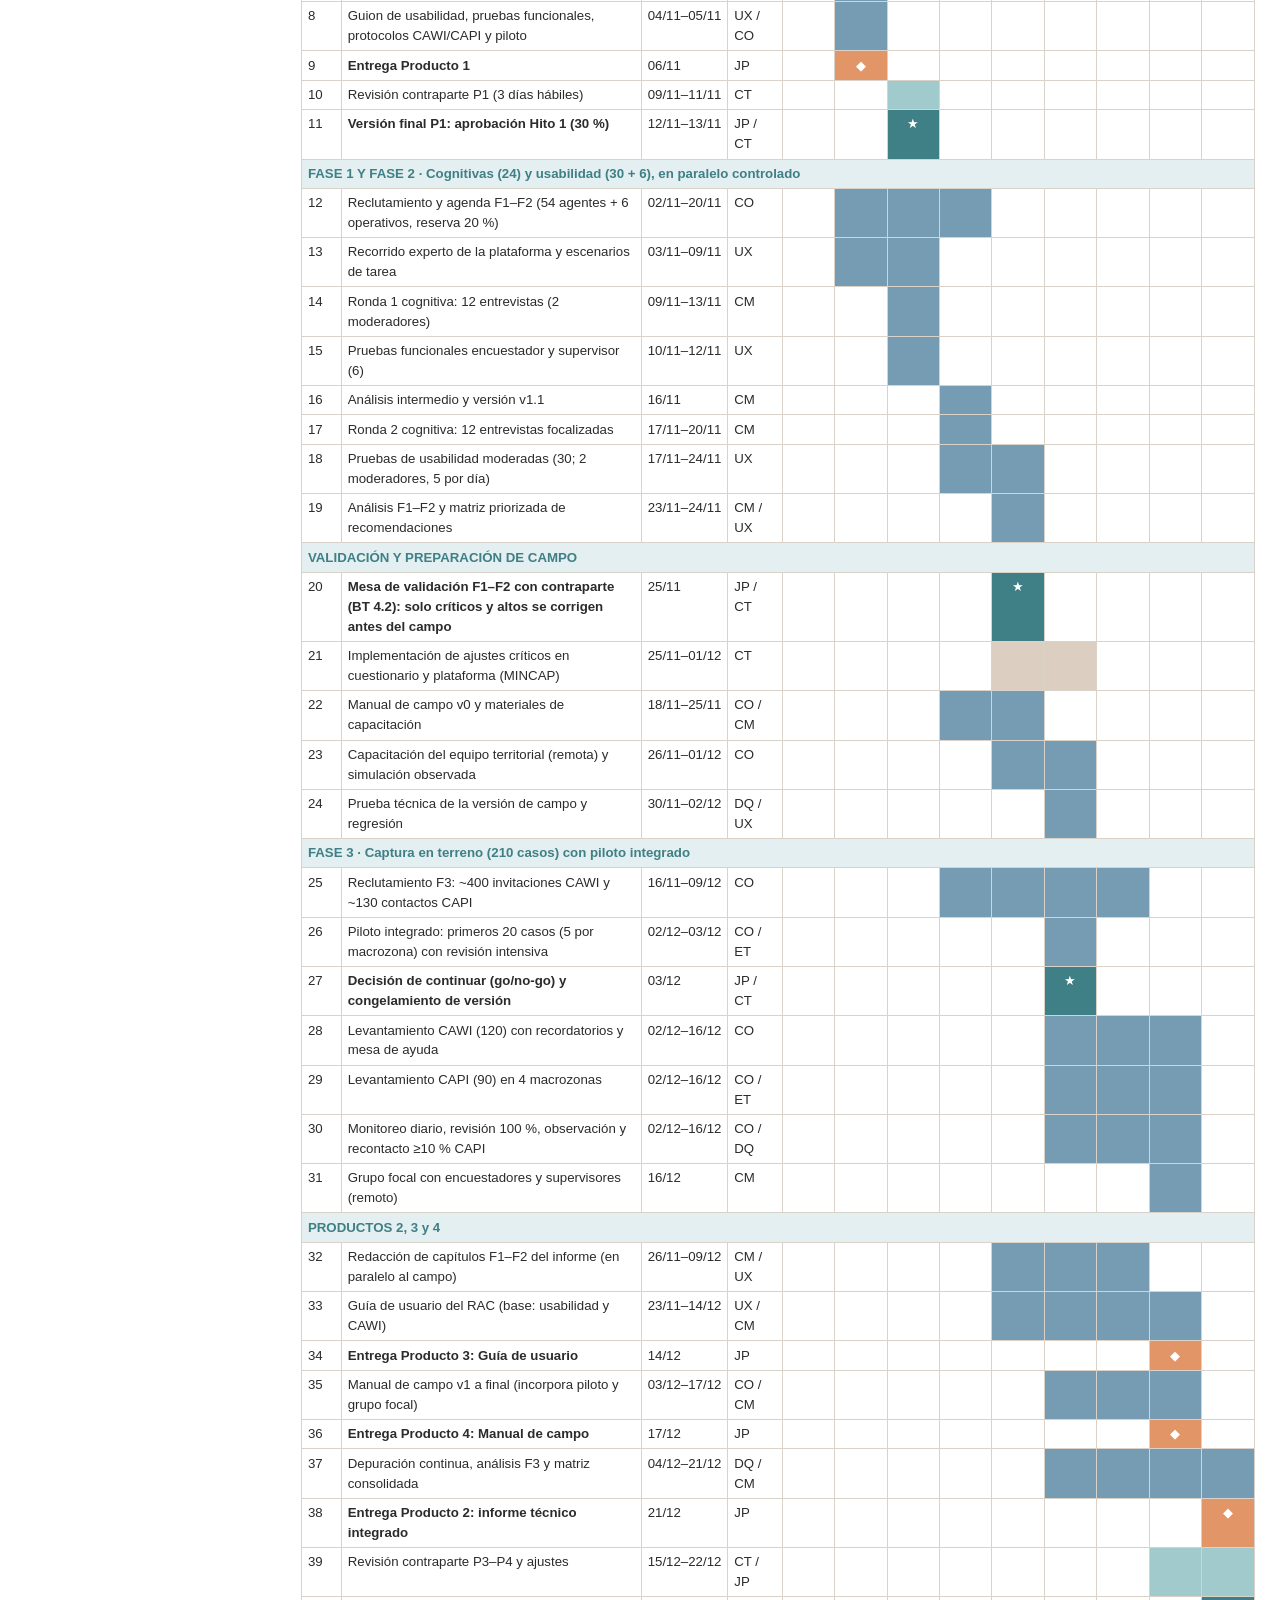
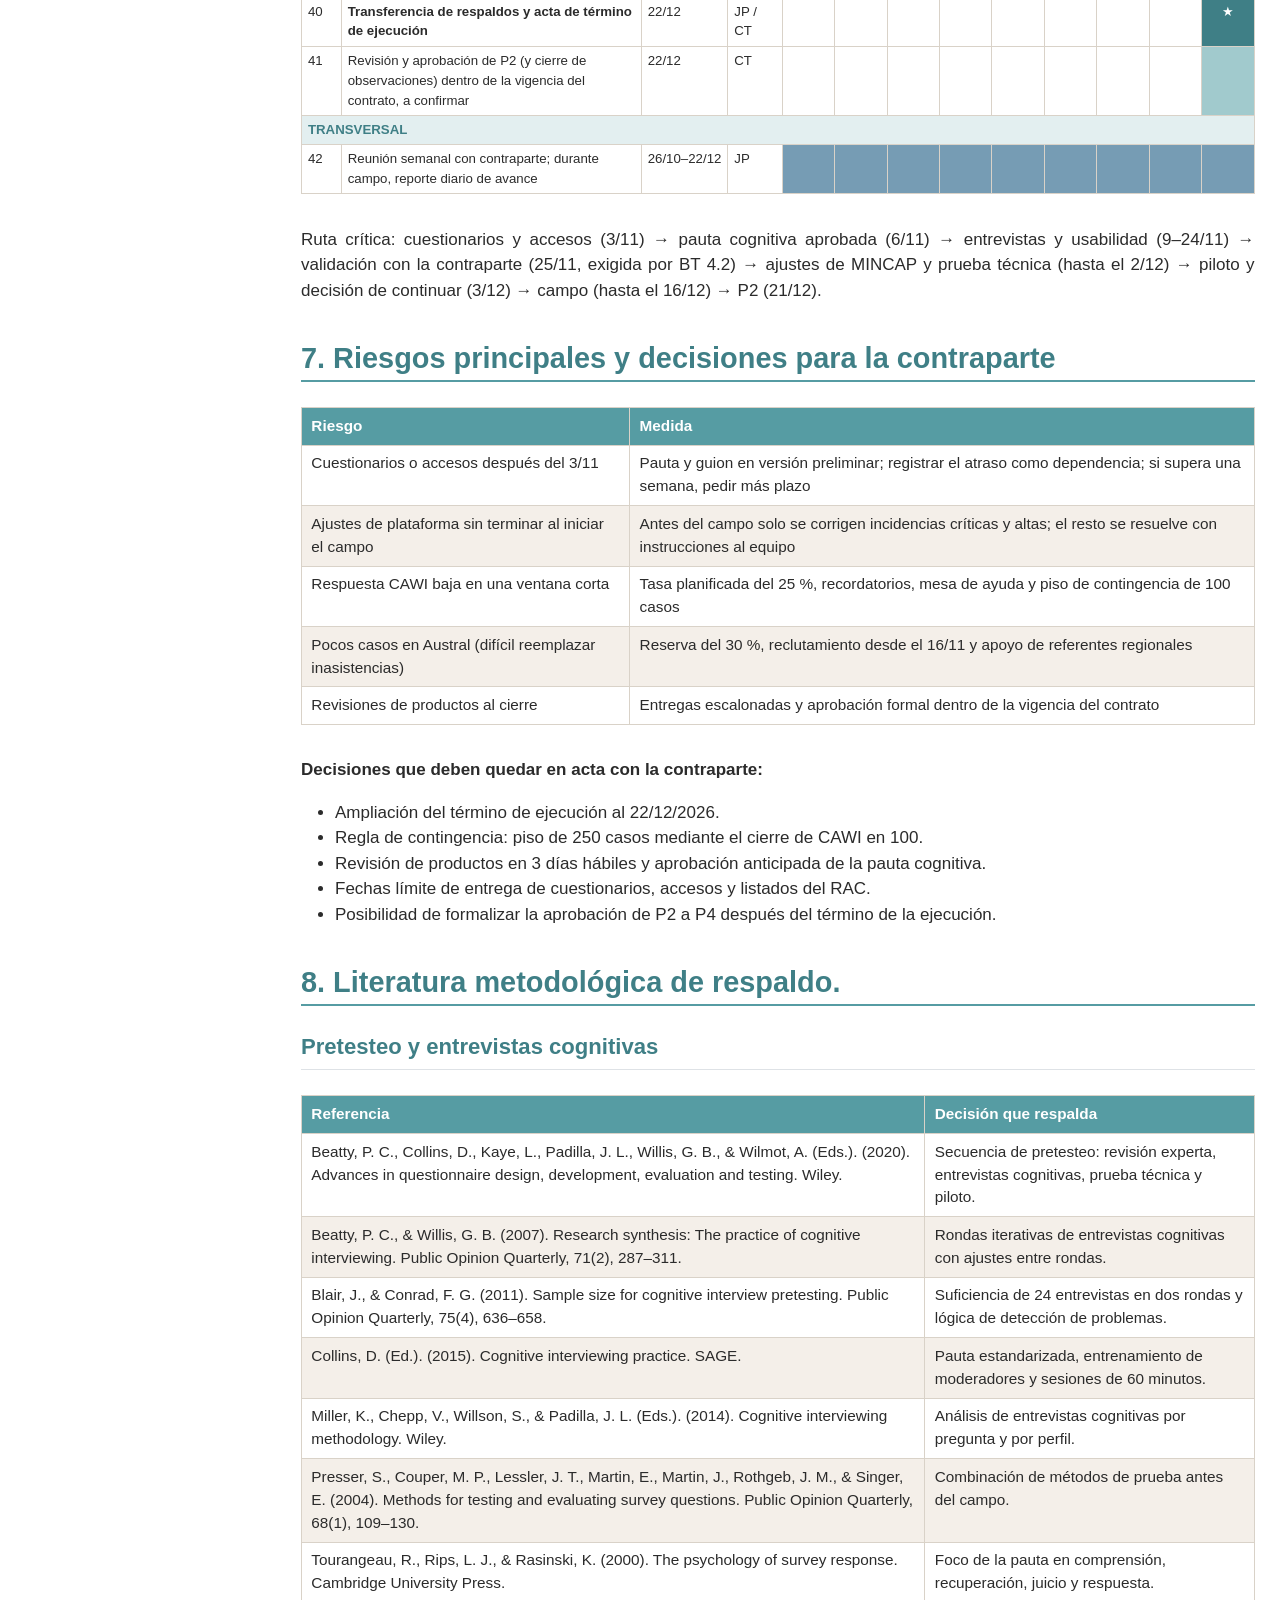
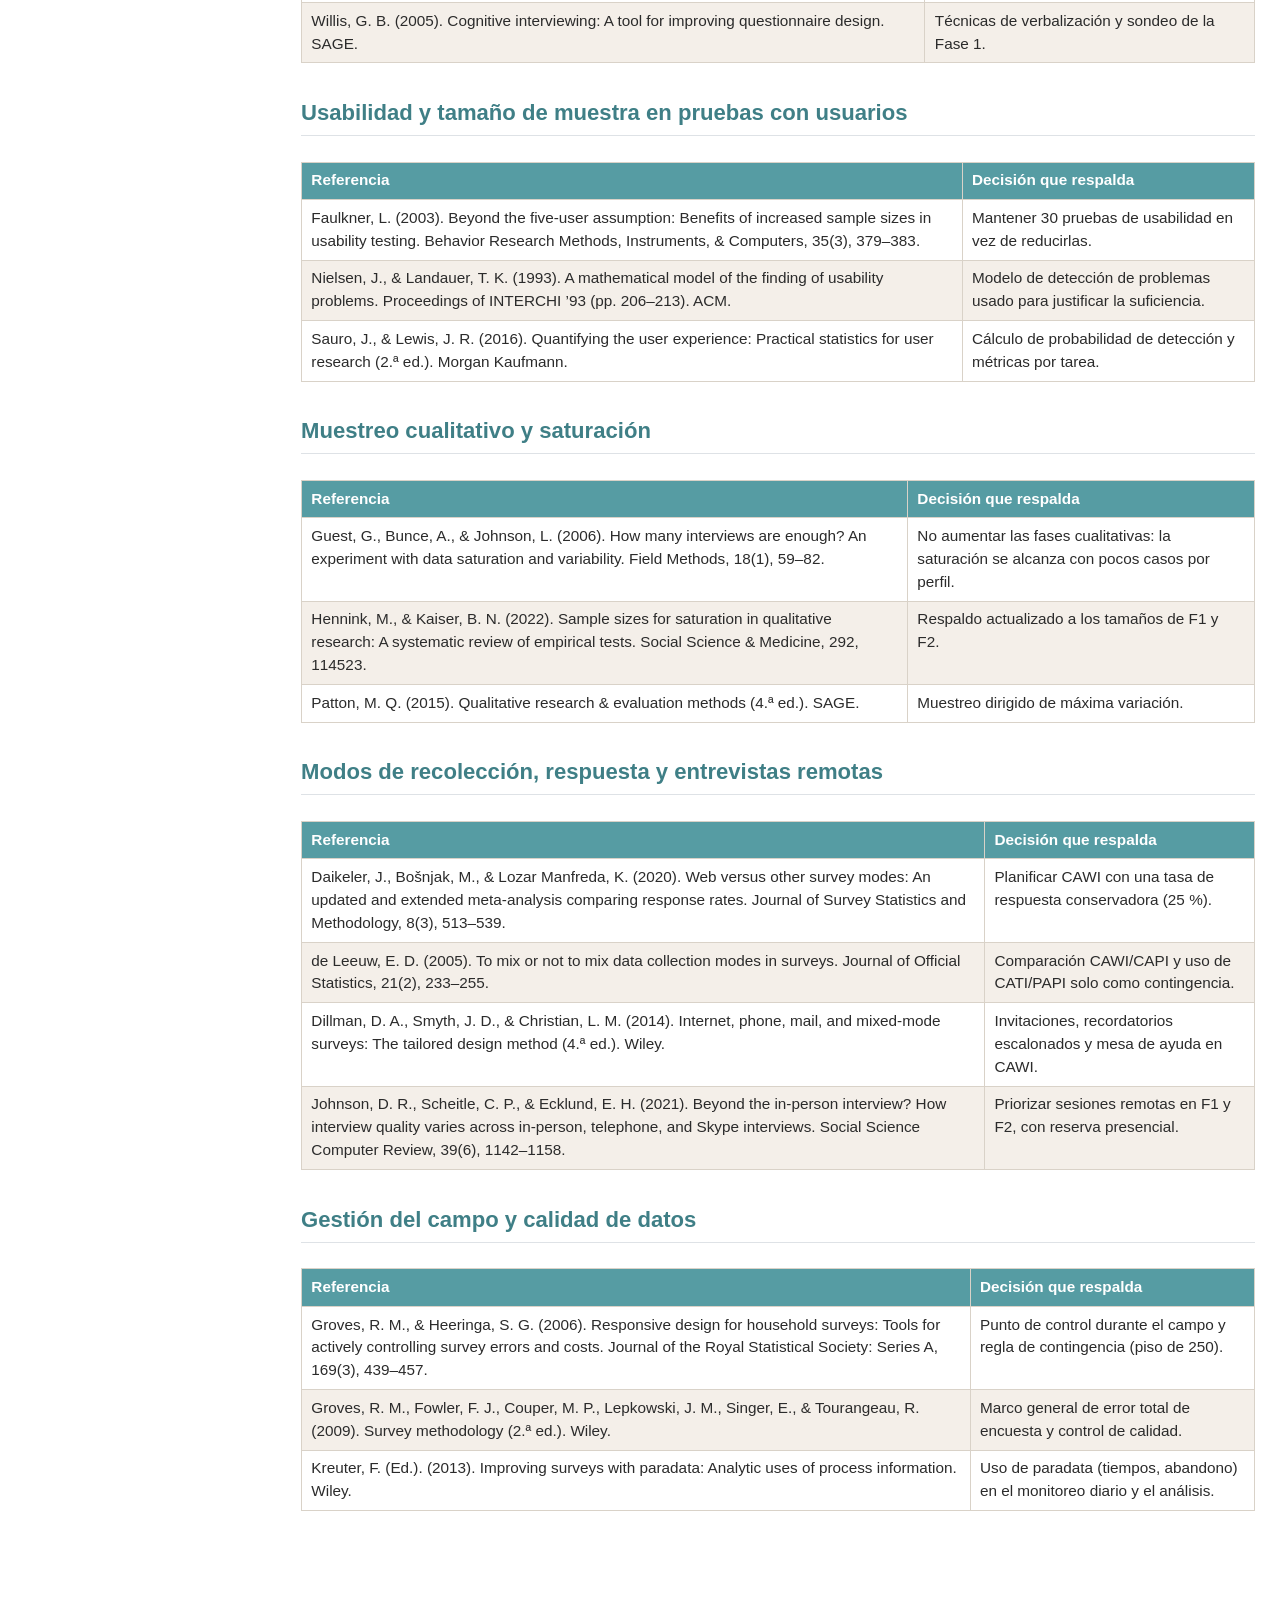
<file: docs/index.html>
<!DOCTYPE html>
<html xmlns="http://www.w3.org/1999/xhtml" lang="es" xml:lang="es"><head>

<meta charset="utf-8">
<meta name="generator" content="quarto-1.6.42">

<meta name="viewport" content="width=device-width, initial-scale=1.0, user-scalable=yes">


<title>Evaluación y ajuste del Producto 1 – Informe Producto 1 · RAC</title>
<style>
code{white-space: pre-wrap;}
span.smallcaps{font-variant: small-caps;}
div.columns{display: flex; gap: min(4vw, 1.5em);}
div.column{flex: auto; overflow-x: auto;}
div.hanging-indent{margin-left: 1.5em; text-indent: -1.5em;}
ul.task-list{list-style: none;}
ul.task-list li input[type="checkbox"] {
  width: 0.8em;
  margin: 0 0.8em 0.2em -1em; /* quarto-specific, see https://github.com/quarto-dev/quarto-cli/issues/4556 */ 
  vertical-align: middle;
}
</style>


<script src="site_libs/quarto-nav/quarto-nav.js"></script>
<script src="site_libs/clipboard/clipboard.min.js"></script>
<script src="site_libs/quarto-search/autocomplete.umd.js"></script>
<script src="site_libs/quarto-search/fuse.min.js"></script>
<script src="site_libs/quarto-search/quarto-search.js"></script>
<meta name="quarto:offset" content="./">
<script src="site_libs/quarto-html/quarto.js"></script>
<script src="site_libs/quarto-html/popper.min.js"></script>
<script src="site_libs/quarto-html/tippy.umd.min.js"></script>
<script src="site_libs/quarto-html/anchor.min.js"></script>
<link href="site_libs/quarto-html/tippy.css" rel="stylesheet">
<link href="site_libs/quarto-html/quarto-syntax-highlighting-2f5df379a58b258e96c21c0638c20c03.css" rel="stylesheet" id="quarto-text-highlighting-styles">
<script src="site_libs/bootstrap/bootstrap.min.js"></script>
<link href="site_libs/bootstrap/bootstrap-icons.css" rel="stylesheet">
<link href="site_libs/bootstrap/bootstrap-98bc5e15ca00986a511e66da801f1277.min.css" rel="stylesheet" append-hash="true" id="quarto-bootstrap" data-mode="light">
<script id="quarto-search-options" type="application/json">{
  "location": "sidebar",
  "copy-button": false,
  "collapse-after": 3,
  "panel-placement": "start",
  "type": "textbox",
  "limit": 50,
  "keyboard-shortcut": [
    "f",
    "/",
    "s"
  ],
  "show-item-context": false,
  "language": {
    "search-no-results-text": "Sin resultados",
    "search-matching-documents-text": "documentos encontrados",
    "search-copy-link-title": "Copiar el enlace en la búsqueda",
    "search-hide-matches-text": "Ocultar resultados adicionales",
    "search-more-match-text": "resultado adicional en este documento",
    "search-more-matches-text": "resultados adicionales en este documento",
    "search-clear-button-title": "Borrar",
    "search-text-placeholder": "",
    "search-detached-cancel-button-title": "Cancelar",
    "search-submit-button-title": "Enviar",
    "search-label": "Buscar"
  }
}</script>
<style>html{ scroll-behavior: smooth; }</style>


<link rel="stylesheet" href="styles.css">
</head>

<body class="floating">

<div id="quarto-search-results"></div>
<!-- content -->
<div id="quarto-content" class="quarto-container page-columns page-rows-contents page-layout-full">
<!-- sidebar -->
  <nav id="quarto-sidebar" class="sidebar collapse collapse-horizontal quarto-sidebar-collapse-item sidebar-navigation floating overflow-auto">
    <nav id="TOC" role="doc-toc" class="toc-active" data-toc-expanded="99">
    <h2 id="toc-title">Índice</h2>
   
  <ul class="collapse">
  <li><a href="#siglas-y-abreviaturas" id="toc-siglas-y-abreviaturas" class="nav-link active" data-scroll-target="#siglas-y-abreviaturas">Siglas y abreviaturas</a></li>
  <li><a href="#resumen-y-recomendación" id="toc-resumen-y-recomendación" class="nav-link" data-scroll-target="#resumen-y-recomendación">1. Resumen y Recomendación</a></li>
  <li><a href="#puntos-críticos-de-la-oferta" id="toc-puntos-críticos-de-la-oferta" class="nav-link" data-scroll-target="#puntos-críticos-de-la-oferta">2. Puntos críticos de la oferta</a>
  <ul class="collapse">
  <li><a href="#puntos-que-se-mantienen-9" id="toc-puntos-que-se-mantienen-9" class="nav-link" data-scroll-target="#puntos-que-se-mantienen-9">2.1 Puntos que se mantienen (9)</a></li>
  <li><a href="#puntos-que-se-sugiere-cambiar-16" id="toc-puntos-que-se-sugiere-cambiar-16" class="nav-link" data-scroll-target="#puntos-que-se-sugiere-cambiar-16">2.2 Puntos que se sugiere cambiar (16)</a></li>
  </ul></li>
  <li><a href="#plazo-lo-ofertado-frente-a-lo-real" id="toc-plazo-lo-ofertado-frente-a-lo-real" class="nav-link" data-scroll-target="#plazo-lo-ofertado-frente-a-lo-real">3. Plazo: lo ofertado frente a lo real</a></li>
  <li><a href="#es-realizable-con-270-casos-o-hay-que-bajar" id="toc-es-realizable-con-270-casos-o-hay-que-bajar" class="nav-link" data-scroll-target="#es-realizable-con-270-casos-o-hay-que-bajar">4. ¿Es realizable con 270 casos o hay que bajar?</a>
  <ul class="collapse">
  <li><a href="#si-hubiera-que-bajar-de-dónde-sacar-casos" id="toc-si-hubiera-que-bajar-de-dónde-sacar-casos" class="nav-link" data-scroll-target="#si-hubiera-que-bajar-de-dónde-sacar-casos">4.1 Si hubiera que bajar, ¿de dónde sacar casos?</a></li>
  </ul></li>
  <li><a href="#propuesta-ampliar-el-plazo-una-semana" id="toc-propuesta-ampliar-el-plazo-una-semana" class="nav-link" data-scroll-target="#propuesta-ampliar-el-plazo-una-semana">5. Propuesta: ampliar el plazo una semana</a></li>
  <li><a href="#cronograma-recomendado-término-22122026" id="toc-cronograma-recomendado-término-22122026" class="nav-link" data-scroll-target="#cronograma-recomendado-término-22122026">6. Cronograma recomendado (término 22/12/2026)</a></li>
  <li><a href="#riesgos-principales-y-decisiones-para-la-contraparte" id="toc-riesgos-principales-y-decisiones-para-la-contraparte" class="nav-link" data-scroll-target="#riesgos-principales-y-decisiones-para-la-contraparte">7. Riesgos principales y decisiones para la contraparte</a></li>
  <li><a href="#literatura-metodológica-de-respaldo." id="toc-literatura-metodológica-de-respaldo." class="nav-link" data-scroll-target="#literatura-metodológica-de-respaldo.">8. Literatura metodológica de respaldo.</a>
  <ul class="collapse">
  <li><a href="#pretesteo-y-entrevistas-cognitivas" id="toc-pretesteo-y-entrevistas-cognitivas" class="nav-link" data-scroll-target="#pretesteo-y-entrevistas-cognitivas">Pretesteo y entrevistas cognitivas</a></li>
  <li><a href="#usabilidad-y-tamaño-de-muestra-en-pruebas-con-usuarios" id="toc-usabilidad-y-tamaño-de-muestra-en-pruebas-con-usuarios" class="nav-link" data-scroll-target="#usabilidad-y-tamaño-de-muestra-en-pruebas-con-usuarios">Usabilidad y tamaño de muestra en pruebas con usuarios</a></li>
  <li><a href="#muestreo-cualitativo-y-saturación" id="toc-muestreo-cualitativo-y-saturación" class="nav-link" data-scroll-target="#muestreo-cualitativo-y-saturación">Muestreo cualitativo y saturación</a></li>
  <li><a href="#modos-de-recolección-respuesta-y-entrevistas-remotas" id="toc-modos-de-recolección-respuesta-y-entrevistas-remotas" class="nav-link" data-scroll-target="#modos-de-recolección-respuesta-y-entrevistas-remotas">Modos de recolección, respuesta y entrevistas remotas</a></li>
  <li><a href="#gestión-del-campo-y-calidad-de-datos" id="toc-gestión-del-campo-y-calidad-de-datos" class="nav-link" data-scroll-target="#gestión-del-campo-y-calidad-de-datos">Gestión del campo y calidad de datos</a></li>
  </ul></li>
  </ul>
</nav>
</nav>
<div id="quarto-sidebar-glass" class="quarto-sidebar-collapse-item" data-bs-toggle="collapse" data-bs-target=".quarto-sidebar-collapse-item"></div>
<!-- margin-sidebar -->
    <div id="quarto-margin-sidebar" class="sidebar margin-sidebar zindex-bottom">
    </div>
<!-- main -->
<main class="content column-page-right" id="quarto-document-content">

<header id="title-block-header" class="quarto-title-block default">
<div class="quarto-title">
<h1 class="title">Evaluación y ajuste del Producto 1</h1>
<p class="subtitle lead">Plan de trabajo y diseño operativo ajustado</p>
</div>



<div class="quarto-title-meta column-page-right">

    
  
    
  </div>
  


</header>


<div class="cover">
  <img src="media/image1.png" alt="Logo" class="cover-logo">
  <div>
    <div class="kicker">INFORME TÉCNICO</div>
    <div class="cover-desc">Licitación SC-08-090 · Servicio especializado de análisis metodológico y operativo del Registro de Agentes Culturales</div>
    <div class="cover-author">Consultor: Dr. Roberto Velazquez-Quiroz</div>
  </div>
</div>
<div class="table-wrap">
<table class="doc-table caption-top table" data-quarto-postprocess="true">
<tbody>
<tr class="odd">
<td data-quarto-table-cell-role="th" style="background: #569CA3; color: #fff"><span style="color:#FFFFFF"><strong>Dato</strong></span></td>
<td data-quarto-table-cell-role="th" style="background: #569CA3; color: #fff"><span style="color:#FFFFFF"><strong>Detalle</strong></span></td>
</tr>
<tr class="even">
<td>Preparado para</td>
<td>Observatorio de Políticas Culturales</td>
</tr>
<tr class="odd">
<td style="background: #F4EFE9">Fecha del informe</td>
<td style="background: #F4EFE9">1 de noviembre de 2026</td>
</tr>
<tr class="even">
<td>Inicio formal del servicio</td>
<td>Lunes 26 de octubre de 2026</td>
</tr>
<tr class="odd">
<td style="background: #F4EFE9">Entrega del Producto 1</td>
<td style="background: #F4EFE9">Viernes 6 de noviembre de 2026</td>
</tr>
<tr class="even">
<td>Base del análisis</td>
<td>Anexo 2 (Oferta técnica) y Bases Administrativas y Técnicas SC-08-090</td>
</tr>
</tbody>
</table>
</div>
<section id="siglas-y-abreviaturas" class="level1">
<h1>Siglas y abreviaturas</h1>
<div class="table-wrap">
<table class="doc-table caption-top table" data-quarto-postprocess="true">
<tbody>
<tr class="odd">
<td data-quarto-table-cell-role="th" style="background: #569CA3; color: #fff"><span style="color:#FFFFFF"><strong>Sigla</strong></span></td>
<td data-quarto-table-cell-role="th" style="background: #569CA3; color: #fff"><span style="color:#FFFFFF"><strong>Significado</strong></span></td>
</tr>
<tr class="even">
<td>RAC</td>
<td>Registro Nacional de Agentes Culturales, Artísticos y Patrimoniales</td>
</tr>
<tr class="odd">
<td style="background: #F4EFE9">MINCAP</td>
<td style="background: #F4EFE9">Ministerio de las Culturas, las Artes y el Patrimonio</td>
</tr>
<tr class="even">
<td>OPC</td>
<td>Observatorio de Políticas Culturales (oferente)</td>
</tr>
<tr class="odd">
<td style="background: #F4EFE9">BA / BT</td>
<td style="background: #F4EFE9">Bases Administrativas / Bases Técnicas de la licitación (los números indican el numeral, por ejemplo BT 4.2)</td>
</tr>
<tr class="even">
<td>MEC 2025</td>
<td>Marco de Estadísticas Culturales Chile 2025</td>
</tr>
<tr class="odd">
<td style="background: #F4EFE9">PN</td>
<td style="background: #F4EFE9">Persona natural</td>
</tr>
<tr class="even">
<td>PJ</td>
<td>Personalidad jurídica (organización con PJ: tiene RUT propio)</td>
</tr>
<tr class="odd">
<td style="background: #F4EFE9">UD</td>
<td style="background: #F4EFE9">Unidad cultural dependiente de una entidad mayor</td>
</tr>
<tr class="even">
<td>RUT</td>
<td>Rol Único Tributario</td>
</tr>
<tr class="odd">
<td style="background: #F4EFE9">CAWI</td>
<td style="background: #F4EFE9">Encuesta autoaplicada por internet (del inglés Computer-Assisted Web Interviewing): la persona llena sola el formulario en la plataforma</td>
</tr>
<tr class="even">
<td>CAPI</td>
<td>Encuesta asistida con dispositivo (Computer-Assisted Personal Interviewing): un encuestador aplica el formulario cara a cara con tableta o celular</td>
</tr>
<tr class="odd">
<td style="background: #F4EFE9">CATI</td>
<td style="background: #F4EFE9">Encuesta telefónica asistida (Computer-Assisted Telephone Interviewing); solo como contingencia</td>
</tr>
<tr class="even">
<td>PAPI</td>
<td>Encuesta en papel (Paper-and-Pencil Interviewing); solo como contingencia</td>
</tr>
<tr class="odd">
<td style="background: #F4EFE9">UX</td>
<td style="background: #F4EFE9">Experiencia de usuario (User Experience)</td>
</tr>
<tr class="even">
<td>F1 / F2 / F3</td>
<td>Fase 1: pruebas cognitivas · Fase 2: pruebas de usabilidad · Fase 3: pruebas de captura en terreno</td>
</tr>
<tr class="odd">
<td style="background: #F4EFE9">P1 a P4</td>
<td style="background: #F4EFE9">Productos 1 a 4 de la consultoría (P1: plan de trabajo; P2: informe técnico; P3: guía de usuario; P4: manual de campo)</td>
</tr>
<tr class="even">
<td>Go/no-go</td>
<td>Decisión formal de continuar o detener el campo después del piloto</td>
</tr>
<tr class="odd">
<td style="background: #F4EFE9">S1, S2…</td>
<td style="background: #F4EFE9">Semana 1, semana 2… del servicio, contadas desde el 26/10/2026</td>
</tr>
<tr class="even">
<td>Roles</td>
<td>JP: jefatura de proyecto · CM: coordinación metodológica · UX: especialista en experiencia de usuario · CO: coordinación operativa · DQ: calidad de datos · ET: equipo territorial · CT: contraparte técnica de MINCAP</td>
</tr>
</tbody>
</table>
</div>
</section>
<section id="resumen-y-recomendación" class="level1">
<h1>1. Resumen y Recomendación</h1>
<p>El servicio partió el 26 de octubre y las Bases fijan el término de la ejecución el 15 de diciembre de 2026. <strong>Eso deja 36 días hábiles, unas 7 semanas, para un plan que la oferta diseñó en 12 semanas</strong>. Se identificaron <strong>25 puntos críticos de la oferta y se evaluó cada uno frente a ese tiempo.</strong></p>
<p><span style="color:#3F7F86"><strong>Evaluación:</strong></span></p>
<p><strong>Es posible hacer 270 casos en el plazo</strong>, pero con <strong>riesgo alto de atrición si el término es el 15/12</strong>. El punto <strong>débil</strong> son los <strong>120 casos CAWI</strong>: en <strong>una ventana de solo 8 días hábiles la tasa de respuesta por internet puede caer bajo lo estimado considerando el largo de los instrumentos y que un alto porcentaje de usuarios completa encuestas desde sus celulares</strong>. La alternativa más viable es retribuir a los participantes con un incentivo (por ejemplo, un libro o una gift card). <strong>Las demás fases (24 entrevistas cognitivas, 30 pruebas de usabilidad, 6 pruebas funcionales y 90 CAPI) caben con 2 moderadores por fase y unos 7 encuestadores.</strong></p>
<p><span style="color:#3F7F86"><strong>Recomendación 1:</strong></span></p>
<p><strong>Pedir una semana más</strong>: el término pasaría al martes 22/12/2026. Esa <strong>semana se puede destinar a lo más frágil: más días para los ajustes de plataforma (de 3 a 5), más días de campo (de 8 a 10) y más días de análisis antes del P2</strong>. Con esa semana el <strong>riesgo podría bajar a medio y no hace falta reducir casos</strong>.</p>
<p><span style="color:#3F7F86"><strong>Recomendación 2:</strong></span></p>
<p><strong>Mantener 270 casos y dejar 250 como piso de contingencia</strong>. El P1 debe incluir una regla preaprobada por la contraparte. <strong>Si al punto de control del campo el CAWI va bajo la meta, se cierra en 100 casos CAWI en vez de 120</strong>, y el total queda en 250, el mínimo de las Bases. <strong>No se recomienda recortar las fases cognitiva ni de usabilidad, porque ya están en el mínimo útil de acuerdo a la literatura especializada.</strong></p>
</section>
<section id="puntos-críticos-de-la-oferta" class="level1">
<h1>2. Puntos críticos de la oferta</h1>
<p>Son los 25 elementos de la oferta que determinan si el plan cabe en el tiempo disponible. Entre paréntesis se indica la página del Anexo 2 donde aparece cada uno.</p>
<ol type="1">
<li>Muestreo dirigido, de máxima variación y no probabilístico; 270 casos (p.&nbsp;6)</li>
<li>Cuatro macrozonas y seis dominios culturales (p.&nbsp;6)</li>
<li>Diversidad de formalización, trayectorias y autonomía digital (p.&nbsp;6)</li>
<li>Modalidades remotas y presenciales (p.&nbsp;6)</li>
<li>Entrevistas cognitivas y pruebas moderadas a distancia (p.&nbsp;6)</li>
<li>Barreras de acceso que solo se observan en sesiones presenciales (p.&nbsp;6)</li>
<li>Definición de las macrozonas Norte, Centro, Sur y Austral (p.&nbsp;7)</li>
<li>Criterios de agrupación de las macrozonas (p.&nbsp;7)</li>
<li>Las 4 macrozonas superan el mínimo, sin representatividad estadística (p.&nbsp;7)</li>
<li>Lista de seis dominios culturales (p.&nbsp;7)</li>
<li>Armonización con MEC 2025 «durante el ajuste metodológico» (p.&nbsp;7)</li>
<li>270 casos válidos: 264 con agentes y 6 con perfiles operativos (p.&nbsp;7)</li>
<li>Una persona puede participar en más de una fase, sin repetición inmediata (p.&nbsp;7)</li>
<li>Tipos de agente (PN, organizaciones con PJ, organizaciones sin PJ y UD), usuarios inscritos y nuevos, y alfabetización digital (p.&nbsp;8)</li>
<li>24 cognitivas, 30 de usabilidad, 210 de captura y 6 funcionales (p.&nbsp;8)</li>
<li>Reclutamiento con registros y redes propias del OPC (p.&nbsp;8)</li>
<li>Reserva del 20 % y tasas: 55–65 % en sesiones, 30–40 % en CAWI, 70–80 % en CAPI (p.&nbsp;8)</li>
<li>24 entrevistas cognitivas en 2 rondas de 12 (p.&nbsp;9)</li>
<li>Duración de 60 a 75 minutos por entrevista (p.&nbsp;9)</li>
<li>30 pruebas moderadas y 6 pruebas funcionales (p.&nbsp;10)</li>
<li>210 aplicaciones: 120 CAWI y 90 CAPI, con CAPI en las 4 macrozonas (p.&nbsp;11)</li>
<li>Base maestra con validaciones y análisis cuantitativo y cualitativo (p.&nbsp;13)</li>
<li>Contenido del Producto 1 (p.&nbsp;15)</li>
<li>Hito 1 en la semana 2 con 30 % del pago (p.&nbsp;16)</li>
<li>Duración de 12 semanas entre el 8/9 y el 15/12 (p.&nbsp;17)</li>
</ol>
<p><strong>Puntos críticos de los 25: </strong>9 se mantienen tal como están y 16 cambian: 13 se ajustan por tiempo y 3 se refuerzan. Ninguno cambia el diseño ofertado, que es lo que exige BA 21 para el Hito 1.</p>
<p><strong>Condiciones para que el plan funcione: </strong>cuestionarios y accesos a la plataforma a más tardar el 3/11; revisiones de la contraparte en 3 días hábiles; aprobación anticipada de la pauta cognitiva (enviada el 4/11) para empezar entrevistas el 9/11; ajustes de plataforma de MINCAP en la semana del 25/11.</p>
<section id="puntos-que-se-mantienen-9" class="level2">
<h2 class="anchored" data-anchor-id="puntos-que-se-mantienen-9">2.1 Puntos que se mantienen (9)</h2>
<p><em>No requieren cambios con el plazo actual.</em></p>
<div class="table-wrap">
<table class="doc-table caption-top table" data-quarto-postprocess="true">
<tbody>
<tr class="odd">
<td data-quarto-table-cell-role="th" style="background: #569CA3; color: #fff"><span style="color:#FFFFFF"><strong>N°</strong></span></td>
<td data-quarto-table-cell-role="th" style="background: #569CA3; color: #fff"><span style="color:#FFFFFF"><strong>Punto crítico</strong></span></td>
<td data-quarto-table-cell-role="th" style="background: #569CA3; color: #fff"><span style="color:#FFFFFF"><strong>Por qué se mantiene</strong></span></td>
<td data-quarto-table-cell-role="th" style="background: #569CA3; color: #fff"><span style="color:#FFFFFF"><strong>Observación para el P1</strong></span></td>
</tr>
<tr class="even">
<td>1</td>
<td>Muestreo dirigido, de máxima variación y no probabilístico; 270 casos (p. 6)</td>
<td>Correcto para pruebas de validación (BT 5).</td>
<td>Agregar al P1 la justificación de suficiencia: <strong>un problema de atrición afecta al 5-15 % de los usuarios de encuesta y aparece al menos una vez con 99 % de probabilidad en 90 CAPI o 120 CAWI.</strong></td>
</tr>
<tr class="odd">
<td style="background: #F4EFE9">5</td>
<td style="background: #F4EFE9">Entrevistas cognitivas y pruebas moderadas a distancia (p. 6)</td>
<td style="background: #F4EFE9">Clave para cubrir territorios en poco tiempo.</td>
<td style="background: #F4EFE9">Definir en el <strong>P1 los requisitos técnicos mínimos (conexión, pantalla compartida) y un plan B presencial.</strong></td>
</tr>
<tr class="even">
<td>7</td>
<td>Definición de las macrozonas Norte, Centro, Sur y Austral (p. 7)</td>
<td>Clara y cubre las 16 regiones.</td>
<td>Sin cambios.</td>
</tr>
<tr class="odd">
<td style="background: #F4EFE9">8</td>
<td style="background: #F4EFE9">Criterios de agrupación de las macrozonas (p. 7)</td>
<td style="background: #F4EFE9">Bien fundamentados.</td>
<td style="background: #F4EFE9">Sin cambios.</td>
</tr>
<tr class="even">
<td>9</td>
<td>Las 4 macrozonas superan el mínimo, sin representatividad estadística (p. 7)</td>
<td>Coherente con BT 5.</td>
<td>Sin cambios.</td>
</tr>
<tr class="odd">
<td style="background: #F4EFE9">12</td>
<td style="background: #F4EFE9">270 casos válidos: 264 con agentes y 6 con perfiles operativos (p. 7)</td>
<td style="background: #F4EFE9">Realizable (ver sección 4).</td>
<td style="background: #F4EFE9"><strong>Mantener como compromiso y agregar el piso de 250 como regla de contingencia.</strong></td>
</tr>
<tr class="even">
<td>15</td>
<td>24 cognitivas, 30 de usabilidad, 210 de captura y 6 funcionales (p. 8)</td>
<td>Las fases cualitativas están en el mínimo útil; la captura es el componente más sensible al tiempo.</td>
<td>Mantener la distribución. El único ajuste posible por tiempo es CAWI (sección 4).</td>
</tr>
<tr class="odd">
<td style="background: #F4EFE9">18</td>
<td style="background: #F4EFE9">24 entrevistas cognitivas en 2 rondas de 12 (p. 9)</td>
<td style="background: #F4EFE9">Viable con 2 moderadores (unas 6 entrevistas cada uno por ronda).</td>
<td style="background: #F4EFE9">Ronda 1 del 9 al 13/11 y ronda 2 del 17 al 20/11, con un día de análisis entre ambas.</td>
</tr>
<tr class="even">
<td>24</td>
<td>Hito 1 en la semana 2 con 30 % del pago (p. 16)</td>
<td>La fecha se mantiene: 6/11.</td>
<td>Pedir revisión en 3 días hábiles para que la aprobación llegue el 12 o 13/11.</td>
</tr>
</tbody>
</table>
</div>
</section>
<section id="puntos-que-se-sugiere-cambiar-16" class="level2">
<h2 class="anchored" data-anchor-id="puntos-que-se-sugiere-cambiar-16">2.2 Puntos que se sugiere cambiar (16)</h2>
<p><em>Ajustar: se modifica para caber en el tiempo sin cambiar el diseño ofertado. Reforzar: necesita más detalle o más recursos en el P1. </em><em>El </em><em>número</em><em> </em><em>corresponde</em><em> a la lista de puntos críticos.</em></p>
<div class="table-wrap">
<table class="doc-table caption-top table" data-quarto-postprocess="true">
<tbody>
<tr class="odd">
<td data-quarto-table-cell-role="th" style="background: #569CA3; color: #fff"><span style="color:#FFFFFF"><strong>N°</strong></span></td>
<td data-quarto-table-cell-role="th" style="background: #569CA3; color: #fff"><span style="color:#FFFFFF"><strong>Punto crítico</strong></span></td>
<td data-quarto-table-cell-role="th" style="background: #569CA3; color: #fff"><span style="color:#FFFFFF"><strong>Problema con el tiempo disponible</strong></span></td>
<td data-quarto-table-cell-role="th" style="background: #569CA3; color: #fff"><span style="color:#FFFFFF"><strong>Tipo</strong></span></td>
<td data-quarto-table-cell-role="th" style="background: #569CA3; color: #fff"><span style="color:#FFFFFF"><strong>Cambio propuesto</strong></span></td>
</tr>
<tr class="even">
<td>2</td>
<td>Cuatro macrozonas y seis dominios culturales (p. 6)</td>
<td>Supera el mínimo de las Bases (3 macrozonas y 3 dominios). La macrozona Austral es la que más tiempo exige por distancia y dispersión.</td>
<td style="background: #F6E7C8"><strong>Ajustar</strong></td>
<td>Mantener las 4 macrozonas. Asegurar que los 6 dominios estén presentes en el total de cada fase, sin exigir los 6 dentro de cada macrozona. En Austral, donde hay pocos casos (11 CAPI y 18 CAWI), basta con que haya al menos 3 dominios.</td>
</tr>
<tr class="odd">
<td style="background: #F4EFE9">3</td>
<td style="background: #F4EFE9">Diversidad de formalización, trayectorias y autonomía digital (p. 6)</td>
<td style="background: #F4EFE9">Útil, pero fijar un número mínimo de casos para cada nivel de formalización y cada trayectoria haría más lento el reclutamiento.</td>
<td style="background: #F6E7C8"><strong>Ajustar</strong></td>
<td style="background: #F4EFE9">Registrar el nivel de formalización y la trayectoria de cada participante en la ficha de elegibilidad, para describir la muestra, sin fijar un mínimo por categoría. Solo la autonomía digital tendrá un mínimo: al menos 30 % de participantes con autonomía digital baja o media en CAPI y en usabilidad.</td>
</tr>
<tr class="even">
<td>4</td>
<td>Modalidades remotas y presenciales (p. 6)</td>
<td>Las sesiones remotas ahorran traslados y tiempo.</td>
<td style="background: #F6E7C8"><strong>Ajustar</strong></td>
<td>Priorizar las sesiones remotas en F1 y F2 (alrededor del 70 %).</td>
</tr>
<tr class="odd">
<td style="background: #F4EFE9">6</td>
<td style="background: #F4EFE9">Barreras de acceso que solo se observan en sesiones presenciales (p. 6)</td>
<td style="background: #F4EFE9">Si casi todas las sesiones de F1 y F2 son remotas, se pierden barreras como el manejo del dispositivo, la conectividad o la necesidad de ayuda.</td>
<td style="background: #F2D5C7"><strong>Reforzar</strong></td>
<td style="background: #F4EFE9">Hacer presenciales al menos 8 de las 30 pruebas de usabilidad, con personas de baja autonomía digital. Además, los 90 casos CAPI se aplican cara a cara, lo que también permite observar estas barreras en terreno.</td>
</tr>
<tr class="even">
<td>10</td>
<td>Lista de seis dominios culturales (p. 7)</td>
<td>Lista preliminar.</td>
<td style="background: #F6E7C8"><strong>Ajustar</strong></td>
<td>Fijar en el P1 la lista definitiva y su correspondencia con el MEC 2025 (tabla de equivalencias).</td>
</tr>
<tr class="odd">
<td style="background: #F4EFE9">11</td>
<td style="background: #F4EFE9">Armonización con MEC 2025 «durante el ajuste metodológico» (p. 7)</td>
<td style="background: #F4EFE9">Con el plazo real no puede quedar para después.</td>
<td style="background: #F6E7C8"><strong>Ajustar</strong></td>
<td style="background: #F4EFE9">Cerrarla en la semana del 2/11, como parte del P1.</td>
</tr>
<tr class="even">
<td>13</td>
<td>Una persona puede participar en más de una fase, sin repetición inmediata (p. 7)</td>
<td>Como F1 y F2 se harán al mismo tiempo, aumenta el riesgo de que una misma persona participe en ambas de forma seguida y responda con lo aprendido en la primera. A la vez, volver a invitar a personas ya contactadas ahorra tiempo de reclutamiento.</td>
<td style="background: #F6E7C8"><strong>Ajustar</strong></td>
<td>Permitir que hasta el 15 % de los casos CAWI de F3 provengan de personas que ya participaron en F1 o F2, con al menos 10 días de separación y marca en la base. Prohibir que una persona esté en F1 y F2 la misma semana.</td>
</tr>
<tr class="odd">
<td style="background: #F4EFE9">14</td>
<td style="background: #F4EFE9">Tipos de agente (PN, organizaciones con PJ, organizaciones sin PJ y UD), usuarios inscritos y nuevos, y alfabetización digital (p. 8)</td>
<td style="background: #F4EFE9">Las Bases (BT 5) exigen incluir los cuatro tipos de agente. Pedir además el equilibrio entre inscritos y nuevos dentro de cada macrozona y modalidad haría muy lento el reclutamiento.</td>
<td style="background: #F6E7C8"><strong>Ajustar</strong></td>
<td style="background: #F4EFE9">Incluir los 4 tipos de agente en cada fase. Mantener entre 40 y 60 % de usuarios ya inscritos en el RAC (y el resto nuevos) en el total de cada fase, sin exigir esa proporción dentro de cada macrozona o modalidad.</td>
</tr>
<tr class="even">
<td>16</td>
<td>Reclutamiento con registros y redes propias del OPC (p. 8)</td>
<td>Suficiente en volumen (~700 contactos), pero lento si se parte de cero.</td>
<td style="background: #F6E7C8"><strong>Ajustar</strong></td>
<td>Reclutar todas las fases desde el 2/11 y pedir a MINCAP listados de personas inscritas en el RAC como fuente complementaria, para agilizar.</td>
</tr>
<tr class="odd">
<td style="background: #F4EFE9">17</td>
<td style="background: #F4EFE9">Reserva del 20 % y tasas: 55–65 % en sesiones, 30–40 % en CAWI, 70–80 % en CAPI (p. 8)</td>
<td style="background: #F4EFE9">Con solo 8 a 10 días de CAWI, el 30 % es optimista.</td>
<td style="background: #F2D5C7"><strong>Reforzar</strong></td>
<td style="background: #F4EFE9">Planificar CAWI con una tasa del 25 % (unas 480 invitaciones) y una reserva del 30 % en Austral. Recordatorios a los días 2, 4 y 7.</td>
</tr>
<tr class="even">
<td>19</td>
<td>Duración de 60 a 75 minutos por entrevista (p. 9)</td>
<td>75 minutos reduce la cantidad de sesiones por día.</td>
<td style="background: #F6E7C8"><strong>Ajustar</strong></td>
<td>Fijar un máximo de 60 minutos, centrado en los módulos críticos de BT 4.1: caracterización, actividad, empleo, pluriempleo y trabajo no cultural.</td>
</tr>
<tr class="odd">
<td style="background: #F4EFE9">20</td>
<td style="background: #F4EFE9">30 pruebas moderadas y 6 pruebas funcionales (p. 10)</td>
<td style="background: #F4EFE9">30 pruebas en 6 días equivalen a 5 por día; requiere 2 moderadores.</td>
<td style="background: #F6E7C8"><strong>Ajustar</strong></td>
<td style="background: #F4EFE9">Usabilidad del 17 al 24/11 con 2 moderadores; pruebas funcionales del 10 al 12/11, apenas haya accesos.</td>
</tr>
<tr class="even">
<td>21</td>
<td>210 aplicaciones: 120 CAWI y 90 CAPI, con CAPI en las 4 macrozonas (p. 11)</td>
<td>CAPI es viable con unos 7 encuestadores. CAWI es el mayor riesgo de cobertura.</td>
<td style="background: #F2D5C7"><strong>Reforzar</strong></td>
<td>Abrir CAWI el primer día de campo, con mesa de ayuda. Punto de control con piso de 100 CAWI (sección 4).</td>
</tr>
<tr class="odd">
<td style="background: #F4EFE9">22</td>
<td style="background: #F4EFE9">Base maestra con validaciones y análisis cuantitativo y cualitativo (p. 13)</td>
<td style="background: #F4EFE9">El análisis posterior al campo dura solo 3 a 4 días.</td>
<td style="background: #F6E7C8"><strong>Ajustar</strong></td>
<td style="background: #F4EFE9">Automatizar las validaciones desde el día 1 y dejar los tabulados predefinidos en el P1. Desagregar solo por modalidad y macrozona; los dominios se describen sin cruzar.</td>
</tr>
<tr class="even">
<td>23</td>
<td>Contenido del Producto 1 (p. 15)</td>
<td>Exigente para 5 días hábiles: la mayoría de los anexos editables aún no existe.</td>
<td style="background: #F6E7C8"><strong>Ajustar</strong></td>
<td>Entregar la pauta cognitiva y los consentimientos el 4/11 y el resto el 6/11. El guion de usabilidad y la pauta del grupo focal pueden ir como versiones preliminares (BA 21 habla de «instrumentos preliminares»). Ver sección 7.</td>
</tr>
<tr class="odd">
<td style="background: #F4EFE9">25</td>
<td style="background: #F4EFE9">Duración de 12 semanas entre el 8/9 y el 15/12 (p. 17)</td>
<td style="background: #F4EFE9">Ya no es posible con inicio el 26/10.</td>
<td style="background: #F6E7C8"><strong>Ajustar</strong></td>
<td style="background: #F4EFE9">Reemplazar en el P1 por el calendario real: 7 semanas al 15/12 u 8 semanas al 22/12 con la ampliación.</td>
</tr>
</tbody>
</table>
</div>
</section>
</section>
<section id="plazo-lo-ofertado-frente-a-lo-real" class="level1">
<h1>3. Plazo: lo ofertado frente a lo real</h1>
<div class="table-wrap">
<table class="doc-table caption-top table" data-quarto-postprocess="true">
<tbody>
<tr class="odd">
<td data-quarto-table-cell-role="th" style="background: #569CA3; color: #fff"><span style="color:#FFFFFF"><strong>Aspecto</strong></span></td>
<td data-quarto-table-cell-role="th" style="background: #569CA3; color: #fff"><span style="color:#FFFFFF"><strong>Oferta (Anexo 2)</strong></span></td>
<td data-quarto-table-cell-role="th" style="background: #569CA3; color: #fff"><span style="color:#FFFFFF"><strong>Situación real</strong></span></td>
<td data-quarto-table-cell-role="th" style="background: #569CA3; color: #fff"><span style="color:#FFFFFF"><strong>Con +1 semana (recomendado)</strong></span></td>
</tr>
<tr class="even">
<td>Inicio</td>
<td>Semana 1 con la instrucción de inicio</td>
<td>Lunes 26/10/2026</td>
<td>Lunes 26/10/2026</td>
</tr>
<tr class="odd">
<td style="background: #F4EFE9">Término de ejecución</td>
<td style="background: #F4EFE9">Semana 12, a más tardar el 15/12</td>
<td style="background: #F4EFE9">Martes 15/12/2026</td>
<td style="background: #F4EFE9">Martes 22/12/2026</td>
</tr>
<tr class="even">
<td>Días hábiles</td>
<td>60 (12 semanas)</td>
<td>36 (7,2 semanas)</td>
<td>41 (8,2 semanas)</td>
</tr>
<tr class="odd">
<td style="background: #F4EFE9">Entrega P1 (Hito 1, 30 %)</td>
<td style="background: #F4EFE9">Semana 2</td>
<td style="background: #F4EFE9">Viernes 6/11</td>
<td style="background: #F4EFE9">Viernes 6/11</td>
</tr>
<tr class="even">
<td>Campo F3</td>
<td>Semanas 6 a 8</td>
<td>1 al 11/12 (8 días)</td>
<td>2 al 16/12 (10 días)</td>
</tr>
<tr class="odd">
<td style="background: #F4EFE9">Entrega P2 (Hito 2, 40 %)</td>
<td style="background: #F4EFE9">Semana 9</td>
<td style="background: #F4EFE9">14/12</td>
<td style="background: #F4EFE9">21/12</td>
</tr>
<tr class="even">
<td>Entrega P3 y P4 (Hito 3, 30 %)</td>
<td>Semana 12</td>
<td>9/12 y 11/12</td>
<td>14/12 y 17/12</td>
</tr>
<tr class="odd">
<td style="background: #F4EFE9">Requisito administrativo</td>
<td style="background: #F4EFE9">—</td>
<td style="background: #F4EFE9">Ninguno (queda bajo las 10 a 12 semanas de BT 6.7)</td>
<td style="background: #F4EFE9">Modificación escrita de contrato antes del 15/12 (BA 25)</td>
</tr>
</tbody>
</table>
</div>
<p>El 8/12 es feriado y está descontado. En ambos casos conviene acordar que la aprobación formal de los productos finales pueda emitirse después del término de la ejecución, dentro de la vigencia del contrato (BA 20).</p>
</section>
<section id="es-realizable-con-270-casos-o-hay-que-bajar" class="level1">
<h1>4. ¿Es realizable con 270 casos o hay que bajar?</h1>
<p>Se revisó la capacidad de cada fase en los dos calendarios. La regla de las Bases es un mínimo de 250 casos (BT 5 y 6.9).</p>
<div class="table-wrap">
<table class="doc-table caption-top table" data-quarto-postprocess="true">
<tbody>
<tr class="odd">
<td data-quarto-table-cell-role="th" style="background: #569CA3; color: #fff"><span style="color:#FFFFFF"><strong>Fase</strong></span></td>
<td data-quarto-table-cell-role="th" style="background: #569CA3; color: #fff"><span style="color:#FFFFFF"><strong>Casos</strong></span></td>
<td data-quarto-table-cell-role="th" style="background: #569CA3; color: #fff"><span style="color:#FFFFFF"><strong>Días disponibles (15/12 · 22/12)</strong></span></td>
<td data-quarto-table-cell-role="th" style="background: #569CA3; color: #fff"><span style="color:#FFFFFF"><strong>Capacidad necesaria</strong></span></td>
<td data-quarto-table-cell-role="th" style="background: #569CA3; color: #fff"><span style="color:#FFFFFF"><strong>Riesgo al 15/12</strong></span></td>
<td data-quarto-table-cell-role="th" style="background: #569CA3; color: #fff"><span style="color:#FFFFFF"><strong>Riesgo al 22/12</strong></span></td>
</tr>
<tr class="even">
<td>F1 Entrevistas cognitivas</td>
<td>24</td>
<td>9 · 9</td>
<td>2 moderadores, ~3 entrevistas por día cada uno</td>
<td style="background: #DCE8DF">Bajo</td>
<td style="background: #DCE8DF">Bajo</td>
</tr>
<tr class="odd">
<td style="background: #F4EFE9">F2 Usabilidad (agentes)</td>
<td style="background: #F4EFE9">30</td>
<td style="background: #F4EFE9">6 · 6</td>
<td style="background: #F4EFE9">2 moderadores, ~2,5 pruebas por día cada uno</td>
<td style="background: #F6E7C8">Medio</td>
<td style="background: #F6E7C8">Medio</td>
</tr>
<tr class="even">
<td>F2 Pruebas funcionales</td>
<td>6</td>
<td>3 · 3</td>
<td>1 especialista UX; depende de tener accesos</td>
<td style="background: #DCE8DF">Bajo</td>
<td style="background: #DCE8DF">Bajo</td>
</tr>
<tr class="odd">
<td style="background: #F4EFE9">F3 CAPI (4 macrozonas)</td>
<td style="background: #F4EFE9">90</td>
<td style="background: #F4EFE9">8 · 10</td>
<td style="background: #F4EFE9">7 encuestadores al 15/12; 6 al 22/12; 4 supervisores</td>
<td style="background: #F6E7C8">Medio</td>
<td style="background: #DCE8DF">Bajo</td>
</tr>
<tr class="even">
<td>F3 CAWI</td>
<td>120</td>
<td>8 · 10</td>
<td>~480 invitaciones (tasa del 25 %), recordatorios y mesa de ayuda</td>
<td style="background: #F2D5C7">Alto</td>
<td style="background: #F6E7C8">Medio</td>
</tr>
<tr class="odd">
<td style="background: #F4EFE9">Análisis e informe P2</td>
<td style="background: #F4EFE9">—</td>
<td style="background: #F4EFE9">3 · 4 días tras el campo</td>
<td style="background: #F4EFE9">Depuración diaria y tabulados predefinidos</td>
<td style="background: #F2D5C7">Alto</td>
<td style="background: #F6E7C8">Medio</td>
</tr>
</tbody>
</table>
</div>
<p><strong>Conclusión: 270 casos son realizables. Al 15/12 el riesgo es alto y se concentra en CAWI y en el análisis final. Con una semana más baja a medio.</strong></p>
<section id="si-hubiera-que-bajar-de-dónde-sacar-casos" class="level2">
<h2 class="anchored" data-anchor-id="si-hubiera-que-bajar-de-dónde-sacar-casos">4.1 Si hubiera que bajar, ¿de dónde sacar casos?</h2>
<div class="table-wrap">
<table class="doc-table caption-top table" data-quarto-postprocess="true">
<tbody>
<tr class="odd">
<td data-quarto-table-cell-role="th" style="background: #569CA3; color: #fff"><span style="color:#FFFFFF"><strong>Opción</strong></span></td>
<td data-quarto-table-cell-role="th" style="background: #569CA3; color: #fff"><span style="color:#FFFFFF"><strong>Total</strong></span></td>
<td data-quarto-table-cell-role="th" style="background: #569CA3; color: #fff"><span style="color:#FFFFFF"><strong>Evaluación</strong></span></td>
</tr>
<tr class="even">
<td>A. Mantener 270 (24 + 30 + 6 + 120 CAWI + 90 CAPI)</td>
<td>270</td>
<td>Recomendada. Es lo ofertado y evaluado.</td>
</tr>
<tr class="odd">
<td style="background: #F4EFE9">B. Piso de contingencia: CAWI de 120 a 100</td>
<td style="background: #F4EFE9">250</td>
<td style="background: #F4EFE9">Recomendada como regla preaprobada. Con 100 casos CAWI todavía se puede describir completitud, abandono y tiempos; además es la fase que depende de la respuesta voluntaria.</td>
</tr>
<tr class="even">
<td>C. Bajar usabilidad de 30 a 25 y CAWI de 120 a 105</td>
<td>250</td>
<td>No recomendada: la usabilidad ya está en el mínimo útil para 4 tipos de agente y 3 dispositivos.</td>
</tr>
<tr class="odd">
<td style="background: #F4EFE9">D. Bajar CAPI</td>
<td style="background: #F4EFE9">250</td>
<td style="background: #F4EFE9">No recomendada: CAPI es la única fuente de evidencia sobre captura asistida en terreno y debe estar en las 4 macrozonas.</td>
</tr>
</tbody>
</table>
</div>
<p>Regla de contingencia propuesta para el P1: en el punto de control del campo (miércoles 9/12 si el término es el 15/12, o viernes 11/12 si es el 22/12), si los casos CAWI completos están bajo el 60 % de la meta, la jefatura del proyecto solicita a la contraparte cerrar CAWI en 100 casos. El total queda en 250 y se mantienen las 4 macrozonas. Como toca la cobertura ofertada, la regla debe quedar aprobada por la contraparte junto con el P1.</p>
<div class="table-wrap">
<table class="doc-table caption-top table" data-quarto-postprocess="true">
<tbody>
<tr class="odd">
<td data-quarto-table-cell-role="th" style="background: #569CA3; color: #fff"><span style="color:#FFFFFF"><strong>Macrozona</strong></span></td>
<td data-quarto-table-cell-role="th" style="background: #569CA3; color: #fff"><span style="color:#FFFFFF"><strong>Norte</strong></span></td>
<td data-quarto-table-cell-role="th" style="background: #569CA3; color: #fff"><span style="color:#FFFFFF"><strong>Centro</strong></span></td>
<td data-quarto-table-cell-role="th" style="background: #569CA3; color: #fff"><span style="color:#FFFFFF"><strong>Sur</strong></span></td>
<td data-quarto-table-cell-role="th" style="background: #569CA3; color: #fff"><span style="color:#FFFFFF"><strong>Austral</strong></span></td>
<td data-quarto-table-cell-role="th" style="background: #569CA3; color: #fff"><span style="color:#FFFFFF"><strong>Total</strong></span></td>
</tr>
<tr class="even">
<td>F1 Cognitivas</td>
<td>6</td>
<td>8</td>
<td>6</td>
<td>4</td>
<td>24</td>
</tr>
<tr class="odd">
<td style="background: #F4EFE9">F2 Usabilidad</td>
<td style="background: #F4EFE9">7</td>
<td style="background: #F4EFE9">10</td>
<td style="background: #F4EFE9">8</td>
<td style="background: #F4EFE9">5</td>
<td style="background: #F4EFE9">30</td>
</tr>
<tr class="even">
<td>F2 Funcionales</td>
<td>—</td>
<td>6</td>
<td>—</td>
<td>—</td>
<td>6</td>
</tr>
<tr class="odd">
<td style="background: #F4EFE9">F3 CAWI (piso de contingencia)</td>
<td style="background: #F4EFE9">24 (20)</td>
<td style="background: #F4EFE9">42 (35)</td>
<td style="background: #F4EFE9">36 (30)</td>
<td style="background: #F4EFE9">18 (15)</td>
<td style="background: #F4EFE9">120 (100)</td>
</tr>
<tr class="even">
<td>F3 CAPI</td>
<td>21</td>
<td>33</td>
<td>25</td>
<td>11</td>
<td>90</td>
</tr>
<tr class="odd">
<td style="background: #F4EFE9">Total</td>
<td style="background: #F4EFE9">58 (54)</td>
<td style="background: #F4EFE9">99 (92)</td>
<td style="background: #F4EFE9">75 (69)</td>
<td style="background: #F4EFE9">38 (35)</td>
<td style="background: #F4EFE9">270 (250)</td>
</tr>
</tbody>
</table>
</div>
<p>La matriz es la misma de la Tabla 2 de la oferta; entre paréntesis, los valores con el piso de contingencia. Los primeros 20 casos de campo (5 por macrozona) funcionan como piloto. Si después del piloto cambia la versión del cuestionario, esos casos se reponen.</p>
</section>
</section>
<section id="propuesta-ampliar-el-plazo-una-semana" class="level1">
<h1>5. Propuesta: ampliar el plazo una semana</h1>
<div class="table-wrap">
<table class="doc-table caption-top table" data-quarto-postprocess="true">
<tbody>
<tr class="odd">
<td data-quarto-table-cell-role="th" style="background: #569CA3; color: #fff"></td>
<td data-quarto-table-cell-role="th" style="background: #569CA3; color: #fff"><span style="color:#FFFFFF"><strong>Término</strong></span><span style="color:#FFFFFF"> <strong>15/12 (sin</strong> </span><span style="color:#FFFFFF"><strong>ampliación</strong></span><span style="color:#FFFFFF"><strong>)</strong></span></td>
<td data-quarto-table-cell-role="th" style="background: #569CA3; color: #fff"><span style="color:#FFFFFF"><strong>Término 22/12 (con ampliación)</strong></span></td>
</tr>
<tr class="even">
<td>Ajustes de plataforma de MINCAP tras la validación</td>
<td>3 días (25–27/11)</td>
<td>5 días (25/11–1/12)</td>
</tr>
<tr class="odd">
<td style="background: #F4EFE9">Piloto y decisión de continuar</td>
<td style="background: #F4EFE9">1–2/12</td>
<td style="background: #F4EFE9">2–3/12</td>
</tr>
<tr class="even">
<td>Días de campo</td>
<td>8 (1–11/12)</td>
<td>10 (2–16/12)</td>
</tr>
<tr class="odd">
<td style="background: #F4EFE9">Análisis tras el campo</td>
<td style="background: #F4EFE9">3 días</td>
<td style="background: #F4EFE9">4 días, más una revisión de la contraparte antes del cierre</td>
</tr>
<tr class="even">
<td>Entregas P3 · P4 · P2</td>
<td>9/12 · 11/12 · 14/12</td>
<td>14/12 · 17/12 · 21/12</td>
</tr>
<tr class="odd">
<td style="background: #F4EFE9">Riesgo global</td>
<td style="background: #F4EFE9">Alto, sin holgura</td>
<td style="background: #F4EFE9">Medio, con 2 a 3 días de holgura</td>
</tr>
<tr class="even">
<td>Trámite</td>
<td>Ninguno</td>
<td>Modificación de contrato por escrito antes del 15/12 (BA 25); sigue dentro del año presupuestario 2026</td>
</tr>
</tbody>
</table>
</div>
<p>Cómo pedirla: incluir en la carta de entrega del P1 (6/11) la solicitud de ampliar el término de ejecución al 22/12/2026, sin cambiar el precio, los productos ni la cobertura. El fundamento es que el inicio formal fue el 26/10 y que la ampliación permite cumplir «de igual o mejor forma» la necesidad pública (BA 25). Si no se aprueba, el cronograma al 15/12 sigue siendo el plan base.</p>
</section>
<section id="cronograma-recomendado-término-22122026" class="level1">
<h1>6. Cronograma recomendado (término 22/12/2026)</h1>
<p><em>Azul: trabajo del OPC · Beige: depende de MINCAP · Celeste: revisión de la contraparte · Naranjo ◆: entrega formal · Verde azulado ★: hito o decisión. La columna Fechas indica el día exacto y los recuadros de color, la semana. </em><em>Sin </em><em>ampliación</em><em>, </em><em>aplican</em><em> las fechas de la sección 5.</em></p>
<div class="table-wrap">
<table class="doc-table gantt caption-top table" data-quarto-postprocess="true">
<colgroup>
<col style="width: 7%">
<col style="width: 7%">
<col style="width: 7%">
<col style="width: 7%">
<col style="width: 7%">
<col style="width: 7%">
<col style="width: 7%">
<col style="width: 7%">
<col style="width: 7%">
<col style="width: 7%">
<col style="width: 7%">
<col style="width: 7%">
<col style="width: 7%">
</colgroup>
<tbody>
<tr class="odd">
<td data-quarto-table-cell-role="th" style="background: #569CA3; color: #fff"><span style="color:#FFFFFF"><strong>N°</strong></span></td>
<td data-quarto-table-cell-role="th" style="background: #569CA3; color: #fff"><span style="color:#FFFFFF"><strong>Actividad</strong></span></td>
<td data-quarto-table-cell-role="th" style="background: #569CA3; color: #fff"><span style="color:#FFFFFF"><strong>Fechas</strong></span></td>
<td data-quarto-table-cell-role="th" style="background: #569CA3; color: #fff"><span style="color:#FFFFFF"><strong>Resp.</strong></span></td>
<td data-quarto-table-cell-role="th" style="background: #569CA3; color: #fff"><span style="color:#FFFFFF"><strong>S1</strong></span><span style="color:#FFFFFF"><strong><br>
26/10</strong></span></td>
<td data-quarto-table-cell-role="th" style="background: #569CA3; color: #fff"><span style="color:#FFFFFF"><strong>S2</strong></span><span style="color:#FFFFFF"><strong><br>
02/11</strong></span></td>
<td data-quarto-table-cell-role="th" style="background: #569CA3; color: #fff"><span style="color:#FFFFFF"><strong>S3</strong></span><span style="color:#FFFFFF"><strong><br>
09/11</strong></span></td>
<td data-quarto-table-cell-role="th" style="background: #569CA3; color: #fff"><span style="color:#FFFFFF"><strong>S4</strong></span><span style="color:#FFFFFF"><strong><br>
16/11</strong></span></td>
<td data-quarto-table-cell-role="th" style="background: #569CA3; color: #fff"><span style="color:#FFFFFF"><strong>S5</strong></span><span style="color:#FFFFFF"><strong><br>
23/11</strong></span></td>
<td data-quarto-table-cell-role="th" style="background: #569CA3; color: #fff"><span style="color:#FFFFFF"><strong>S6</strong></span><span style="color:#FFFFFF"><strong><br>
30/11</strong></span></td>
<td data-quarto-table-cell-role="th" style="background: #569CA3; color: #fff"><span style="color:#FFFFFF"><strong>S7</strong></span><span style="color:#FFFFFF"><strong><br>
07/12</strong></span></td>
<td data-quarto-table-cell-role="th" style="background: #569CA3; color: #fff"><span style="color:#FFFFFF"><strong>S8</strong></span><span style="color:#FFFFFF"><strong><br>
14/12</strong></span></td>
<td data-quarto-table-cell-role="th" style="background: #569CA3; color: #fff"><span style="color:#FFFFFF"><strong>S9</strong></span><span style="color:#FFFFFF"><strong><br>
21/12</strong></span></td>
</tr>
<tr class="even">
<td colspan="13" style="background: #E3EFF0"><span style="color:#3F7F86"><strong>HITO 1 · Plan de trabajo ajustado (Producto 1)</strong></span></td>
</tr>
<tr class="odd">
<td>1</td>
<td><strong>Reunión de inicio con contraparte y acta (calendario, plazos de revisión de 3 días hábiles)</strong></td>
<td>26/10–28/10</td>
<td>JP / CT</td>
<td style="text-align: center; background: #3F7F86; color: #fff;"><span style="color:#FFFFFF">★</span></td>
<td></td>
<td></td>
<td></td>
<td></td>
<td></td>
<td></td>
<td></td>
<td></td>
</tr>
<tr class="even">
<td>2</td>
<td>Cuestionarios, documentos y accesos al ambiente de prueba y perfiles (MINCAP)</td>
<td>26/10–03/11</td>
<td>CT</td>
<td style="background: #DCCFC1"></td>
<td style="background: #DCCFC1"></td>
<td></td>
<td></td>
<td></td>
<td></td>
<td></td>
<td></td>
<td></td>
</tr>
<tr class="odd">
<td>3</td>
<td>Revisión experta del cuestionario y mapa de validación</td>
<td>27/10–03/11</td>
<td>CM</td>
<td style="background: #769CB4; color: #fff"></td>
<td style="background: #769CB4; color: #fff"></td>
<td></td>
<td></td>
<td></td>
<td></td>
<td></td>
<td></td>
<td></td>
</tr>
<tr class="even">
<td>4</td>
<td>Matriz de cobertura calendarizada, perfiles, reemplazo y embudo de reclutamiento</td>
<td>29/10–03/11</td>
<td>CM / CO</td>
<td style="background: #769CB4; color: #fff"></td>
<td style="background: #769CB4; color: #fff"></td>
<td></td>
<td></td>
<td></td>
<td></td>
<td></td>
<td></td>
<td></td>
</tr>
<tr class="odd">
<td>5</td>
<td>Pauta cognitiva, consentimientos, ficha de elegibilidad y ficha de incidencias</td>
<td>02/11–04/11</td>
<td>CM / DQ</td>
<td></td>
<td style="background: #769CB4; color: #fff"></td>
<td></td>
<td></td>
<td></td>
<td></td>
<td></td>
<td></td>
<td></td>
</tr>
<tr class="even">
<td>6</td>
<td><strong>Envío anticipado de pauta cognitiva y consentimientos para aprobación</strong></td>
<td>04/11</td>
<td>JP</td>
<td></td>
<td style="text-align: center; background: #E29668;"><span style="color:#FFFFFF">◆</span></td>
<td></td>
<td></td>
<td></td>
<td></td>
<td></td>
<td></td>
<td></td>
</tr>
<tr class="odd">
<td>7</td>
<td>Planes de supervisión, análisis y resguardo; matrices de control y tablero</td>
<td>03/11–05/11</td>
<td>DQ / CO</td>
<td></td>
<td style="background: #769CB4; color: #fff"></td>
<td></td>
<td></td>
<td></td>
<td></td>
<td></td>
<td></td>
<td></td>
</tr>
<tr class="even">
<td>8</td>
<td>Guion de usabilidad, pruebas funcionales, protocolos CAWI/CAPI y piloto</td>
<td>04/11–05/11</td>
<td>UX / CO</td>
<td></td>
<td style="background: #769CB4; color: #fff"></td>
<td></td>
<td></td>
<td></td>
<td></td>
<td></td>
<td></td>
<td></td>
</tr>
<tr class="odd">
<td>9</td>
<td><strong>Entrega Producto 1</strong></td>
<td>06/11</td>
<td>JP</td>
<td></td>
<td style="text-align: center; background: #E29668;"><span style="color:#FFFFFF">◆</span></td>
<td></td>
<td></td>
<td></td>
<td></td>
<td></td>
<td></td>
<td></td>
</tr>
<tr class="even">
<td>10</td>
<td>Revisión contraparte P1 (3 días hábiles)</td>
<td>09/11–11/11</td>
<td>CT</td>
<td></td>
<td></td>
<td style="background: #A1CACD"></td>
<td></td>
<td></td>
<td></td>
<td></td>
<td></td>
<td></td>
</tr>
<tr class="odd">
<td>11</td>
<td><strong>Versión final P1: aprobación Hito 1 (30 %)</strong></td>
<td>12/11–13/11</td>
<td>JP / CT</td>
<td></td>
<td></td>
<td style="text-align: center; background: #3F7F86; color: #fff;"><span style="color:#FFFFFF">★</span></td>
<td></td>
<td></td>
<td></td>
<td></td>
<td></td>
<td></td>
</tr>
<tr class="even">
<td colspan="13" style="background: #E3EFF0"><span style="color:#3F7F86"><strong>FASE 1 Y FASE 2 · Cognitivas (24) y usabilidad (30 + 6), en paralelo controlado</strong></span></td>
</tr>
<tr class="odd">
<td>12</td>
<td>Reclutamiento y agenda F1–F2 (54 agentes + 6 operativos, reserva 20 %)</td>
<td>02/11–20/11</td>
<td>CO</td>
<td></td>
<td style="background: #769CB4; color: #fff"></td>
<td style="background: #769CB4; color: #fff"></td>
<td style="background: #769CB4; color: #fff"></td>
<td></td>
<td></td>
<td></td>
<td></td>
<td></td>
</tr>
<tr class="even">
<td>13</td>
<td>Recorrido experto de la plataforma y escenarios de tarea</td>
<td>03/11–09/11</td>
<td>UX</td>
<td></td>
<td style="background: #769CB4; color: #fff"></td>
<td style="background: #769CB4; color: #fff"></td>
<td></td>
<td></td>
<td></td>
<td></td>
<td></td>
<td></td>
</tr>
<tr class="odd">
<td>14</td>
<td>Ronda 1 cognitiva: 12 entrevistas (2 moderadores)</td>
<td>09/11–13/11</td>
<td>CM</td>
<td></td>
<td></td>
<td style="background: #769CB4; color: #fff"></td>
<td></td>
<td></td>
<td></td>
<td></td>
<td></td>
<td></td>
</tr>
<tr class="even">
<td>15</td>
<td>Pruebas funcionales encuestador y supervisor (6)</td>
<td>10/11–12/11</td>
<td>UX</td>
<td></td>
<td></td>
<td style="background: #769CB4; color: #fff"></td>
<td></td>
<td></td>
<td></td>
<td></td>
<td></td>
<td></td>
</tr>
<tr class="odd">
<td>16</td>
<td>Análisis intermedio y versión v1.1</td>
<td>16/11</td>
<td>CM</td>
<td></td>
<td></td>
<td></td>
<td style="background: #769CB4; color: #fff"></td>
<td></td>
<td></td>
<td></td>
<td></td>
<td></td>
</tr>
<tr class="even">
<td>17</td>
<td>Ronda 2 cognitiva: 12 entrevistas focalizadas</td>
<td>17/11–20/11</td>
<td>CM</td>
<td></td>
<td></td>
<td></td>
<td style="background: #769CB4; color: #fff"></td>
<td></td>
<td></td>
<td></td>
<td></td>
<td></td>
</tr>
<tr class="odd">
<td>18</td>
<td>Pruebas de usabilidad moderadas (30; 2 moderadores, 5 por día)</td>
<td>17/11–24/11</td>
<td>UX</td>
<td></td>
<td></td>
<td></td>
<td style="background: #769CB4; color: #fff"></td>
<td style="background: #769CB4; color: #fff"></td>
<td></td>
<td></td>
<td></td>
<td></td>
</tr>
<tr class="even">
<td>19</td>
<td>Análisis F1–F2 y matriz priorizada de recomendaciones</td>
<td>23/11–24/11</td>
<td>CM / UX</td>
<td></td>
<td></td>
<td></td>
<td></td>
<td style="background: #769CB4; color: #fff"></td>
<td></td>
<td></td>
<td></td>
<td></td>
</tr>
<tr class="odd">
<td colspan="13" style="background: #E3EFF0"><span style="color:#3F7F86"><strong>VALIDACIÓN Y PREPARACIÓN DE CAMPO</strong></span></td>
</tr>
<tr class="even">
<td>20</td>
<td><strong>Mesa de validación F1–F2 con contraparte (BT 4.2): solo críticos y altos se corrigen antes del campo</strong></td>
<td>25/11</td>
<td>JP / CT</td>
<td></td>
<td></td>
<td></td>
<td></td>
<td style="text-align: center; background: #3F7F86; color: #fff;"><span style="color:#FFFFFF">★</span></td>
<td></td>
<td></td>
<td></td>
<td></td>
</tr>
<tr class="odd">
<td>21</td>
<td>Implementación de ajustes críticos en cuestionario y plataforma (MINCAP)</td>
<td>25/11–01/12</td>
<td>CT</td>
<td></td>
<td></td>
<td></td>
<td></td>
<td style="background: #DCCFC1"></td>
<td style="background: #DCCFC1"></td>
<td></td>
<td></td>
<td></td>
</tr>
<tr class="even">
<td>22</td>
<td>Manual de campo v0 y materiales de capacitación</td>
<td>18/11–25/11</td>
<td>CO / CM</td>
<td></td>
<td></td>
<td></td>
<td style="background: #769CB4; color: #fff"></td>
<td style="background: #769CB4; color: #fff"></td>
<td></td>
<td></td>
<td></td>
<td></td>
</tr>
<tr class="odd">
<td>23</td>
<td>Capacitación del equipo territorial (remota) y simulación observada</td>
<td>26/11–01/12</td>
<td>CO</td>
<td></td>
<td></td>
<td></td>
<td></td>
<td style="background: #769CB4; color: #fff"></td>
<td style="background: #769CB4; color: #fff"></td>
<td></td>
<td></td>
<td></td>
</tr>
<tr class="even">
<td>24</td>
<td>Prueba técnica de la versión de campo y regresión</td>
<td>30/11–02/12</td>
<td>DQ / UX</td>
<td></td>
<td></td>
<td></td>
<td></td>
<td></td>
<td style="background: #769CB4; color: #fff"></td>
<td></td>
<td></td>
<td></td>
</tr>
<tr class="odd">
<td colspan="13" style="background: #E3EFF0"><span style="color:#3F7F86"><strong>FASE 3 · Captura en terreno (210 casos) con piloto integrado</strong></span></td>
</tr>
<tr class="even">
<td>25</td>
<td>Reclutamiento F3: ~400 invitaciones CAWI y ~130 contactos CAPI</td>
<td>16/11–09/12</td>
<td>CO</td>
<td></td>
<td></td>
<td></td>
<td style="background: #769CB4; color: #fff"></td>
<td style="background: #769CB4; color: #fff"></td>
<td style="background: #769CB4; color: #fff"></td>
<td style="background: #769CB4; color: #fff"></td>
<td></td>
<td></td>
</tr>
<tr class="odd">
<td>26</td>
<td>Piloto integrado: primeros 20 casos (5 por macrozona) con revisión intensiva</td>
<td>02/12–03/12</td>
<td>CO / ET</td>
<td></td>
<td></td>
<td></td>
<td></td>
<td></td>
<td style="background: #769CB4; color: #fff"></td>
<td></td>
<td></td>
<td></td>
</tr>
<tr class="even">
<td>27</td>
<td><strong>Decisión de continuar (go/no-go) y congelamiento de versión</strong></td>
<td>03/12</td>
<td>JP / CT</td>
<td></td>
<td></td>
<td></td>
<td></td>
<td></td>
<td style="text-align: center; background: #3F7F86; color: #fff;"><span style="color:#FFFFFF">★</span></td>
<td></td>
<td></td>
<td></td>
</tr>
<tr class="odd">
<td>28</td>
<td>Levantamiento CAWI (120) con recordatorios y mesa de ayuda</td>
<td>02/12–16/12</td>
<td>CO</td>
<td></td>
<td></td>
<td></td>
<td></td>
<td></td>
<td style="background: #769CB4; color: #fff"></td>
<td style="background: #769CB4; color: #fff"></td>
<td style="background: #769CB4; color: #fff"></td>
<td></td>
</tr>
<tr class="even">
<td>29</td>
<td>Levantamiento CAPI (90) en 4 macrozonas</td>
<td>02/12–16/12</td>
<td>CO / ET</td>
<td></td>
<td></td>
<td></td>
<td></td>
<td></td>
<td style="background: #769CB4; color: #fff"></td>
<td style="background: #769CB4; color: #fff"></td>
<td style="background: #769CB4; color: #fff"></td>
<td></td>
</tr>
<tr class="odd">
<td>30</td>
<td>Monitoreo diario, revisión 100 %, observación y recontacto ≥10 % CAPI</td>
<td>02/12–16/12</td>
<td>CO / DQ</td>
<td></td>
<td></td>
<td></td>
<td></td>
<td></td>
<td style="background: #769CB4; color: #fff"></td>
<td style="background: #769CB4; color: #fff"></td>
<td style="background: #769CB4; color: #fff"></td>
<td></td>
</tr>
<tr class="even">
<td>31</td>
<td>Grupo focal con encuestadores y supervisores (remoto)</td>
<td>16/12</td>
<td>CM</td>
<td></td>
<td></td>
<td></td>
<td></td>
<td></td>
<td></td>
<td></td>
<td style="background: #769CB4; color: #fff"></td>
<td></td>
</tr>
<tr class="odd">
<td colspan="13" style="background: #E3EFF0"><span style="color:#3F7F86"><strong>PRODUCTOS 2, 3 y 4</strong></span></td>
</tr>
<tr class="even">
<td>32</td>
<td>Redacción de capítulos F1–F2 del informe (en paralelo al campo)</td>
<td>26/11–09/12</td>
<td>CM / UX</td>
<td></td>
<td></td>
<td></td>
<td></td>
<td style="background: #769CB4; color: #fff"></td>
<td style="background: #769CB4; color: #fff"></td>
<td style="background: #769CB4; color: #fff"></td>
<td></td>
<td></td>
</tr>
<tr class="odd">
<td>33</td>
<td>Guía de usuario del RAC (base: usabilidad y CAWI)</td>
<td>23/11–14/12</td>
<td>UX / CM</td>
<td></td>
<td></td>
<td></td>
<td></td>
<td style="background: #769CB4; color: #fff"></td>
<td style="background: #769CB4; color: #fff"></td>
<td style="background: #769CB4; color: #fff"></td>
<td style="background: #769CB4; color: #fff"></td>
<td></td>
</tr>
<tr class="even">
<td>34</td>
<td><strong>Entrega Producto 3: Guía de usuario</strong></td>
<td>14/12</td>
<td>JP</td>
<td></td>
<td></td>
<td></td>
<td></td>
<td></td>
<td></td>
<td></td>
<td style="text-align: center; background: #E29668;"><span style="color:#FFFFFF">◆</span></td>
<td></td>
</tr>
<tr class="odd">
<td>35</td>
<td>Manual de campo v1 a final (incorpora piloto y grupo focal)</td>
<td>03/12–17/12</td>
<td>CO / CM</td>
<td></td>
<td></td>
<td></td>
<td></td>
<td></td>
<td style="background: #769CB4; color: #fff"></td>
<td style="background: #769CB4; color: #fff"></td>
<td style="background: #769CB4; color: #fff"></td>
<td></td>
</tr>
<tr class="even">
<td>36</td>
<td><strong>Entrega Producto 4: Manual de campo</strong></td>
<td>17/12</td>
<td>JP</td>
<td></td>
<td></td>
<td></td>
<td></td>
<td></td>
<td></td>
<td></td>
<td style="text-align: center; background: #E29668;"><span style="color:#FFFFFF">◆</span></td>
<td></td>
</tr>
<tr class="odd">
<td>37</td>
<td>Depuración continua, análisis F3 y matriz consolidada</td>
<td>04/12–21/12</td>
<td>DQ / CM</td>
<td></td>
<td></td>
<td></td>
<td></td>
<td></td>
<td style="background: #769CB4; color: #fff"></td>
<td style="background: #769CB4; color: #fff"></td>
<td style="background: #769CB4; color: #fff"></td>
<td style="background: #769CB4; color: #fff"></td>
</tr>
<tr class="even">
<td>38</td>
<td><strong>Entrega Producto 2: informe técnico integrado</strong></td>
<td>21/12</td>
<td>JP</td>
<td></td>
<td></td>
<td></td>
<td></td>
<td></td>
<td></td>
<td></td>
<td></td>
<td style="text-align: center; background: #E29668;"><span style="color:#FFFFFF">◆</span></td>
</tr>
<tr class="odd">
<td>39</td>
<td>Revisión contraparte P3–P4 y ajustes</td>
<td>15/12–22/12</td>
<td>CT / JP</td>
<td></td>
<td></td>
<td></td>
<td></td>
<td></td>
<td></td>
<td></td>
<td style="background: #A1CACD"></td>
<td style="background: #A1CACD"></td>
</tr>
<tr class="even">
<td>40</td>
<td><strong>Transferencia de respaldos y acta de término de ejecución</strong></td>
<td>22/12</td>
<td>JP / CT</td>
<td></td>
<td></td>
<td></td>
<td></td>
<td></td>
<td></td>
<td></td>
<td></td>
<td style="text-align: center; background: #3F7F86; color: #fff;"><span style="color:#FFFFFF">★</span></td>
</tr>
<tr class="odd">
<td>41</td>
<td>Revisión y aprobación de P2 (y cierre de observaciones) dentro de la vigencia del contrato, a confirmar</td>
<td>22/12</td>
<td>CT</td>
<td></td>
<td></td>
<td></td>
<td></td>
<td></td>
<td></td>
<td></td>
<td></td>
<td style="background: #A1CACD"></td>
</tr>
<tr class="even">
<td colspan="13" style="background: #E3EFF0"><span style="color:#3F7F86"><strong>TRANSVERSAL</strong></span></td>
</tr>
<tr class="odd">
<td>42</td>
<td>Reunión semanal con contraparte; durante campo, reporte diario de avance</td>
<td>26/10–22/12</td>
<td>JP</td>
<td style="background: #769CB4; color: #fff"></td>
<td style="background: #769CB4; color: #fff"></td>
<td style="background: #769CB4; color: #fff"></td>
<td style="background: #769CB4; color: #fff"></td>
<td style="background: #769CB4; color: #fff"></td>
<td style="background: #769CB4; color: #fff"></td>
<td style="background: #769CB4; color: #fff"></td>
<td style="background: #769CB4; color: #fff"></td>
<td style="background: #769CB4; color: #fff"></td>
</tr>
</tbody>
</table>
</div>
<p>Ruta crítica: cuestionarios y accesos (3/11) → pauta cognitiva aprobada (6/11) → entrevistas y usabilidad (9–24/11) → validación con la contraparte (25/11, exigida por BT 4.2) → ajustes de MINCAP y prueba técnica (hasta el 2/12) → piloto y decisión de continuar (3/12) → campo (hasta el 16/12) → P2 (21/12).</p>
</section>
<section id="riesgos-principales-y-decisiones-para-la-contraparte" class="level1">
<h1>7. Riesgos principales y decisiones para la contraparte</h1>
<div class="table-wrap">
<table class="doc-table caption-top table" data-quarto-postprocess="true">
<tbody>
<tr class="odd">
<td data-quarto-table-cell-role="th" style="background: #569CA3; color: #fff"><span style="color:#FFFFFF"><strong>Riesgo</strong></span></td>
<td data-quarto-table-cell-role="th" style="background: #569CA3; color: #fff"><span style="color:#FFFFFF"><strong>Medida</strong></span></td>
</tr>
<tr class="even">
<td>Cuestionarios o accesos después del 3/11</td>
<td>Pauta y guion en versión preliminar; registrar el atraso como dependencia; si supera una semana, pedir más plazo</td>
</tr>
<tr class="odd">
<td style="background: #F4EFE9">Ajustes de plataforma sin terminar al iniciar el campo</td>
<td style="background: #F4EFE9">Antes del campo solo se corrigen incidencias críticas y altas; el resto se resuelve con instrucciones al equipo</td>
</tr>
<tr class="even">
<td>Respuesta CAWI baja en una ventana corta</td>
<td>Tasa planificada del 25 %, recordatorios, mesa de ayuda y piso de contingencia de 100 casos</td>
</tr>
<tr class="odd">
<td style="background: #F4EFE9">Pocos casos en Austral (difícil reemplazar inasistencias)</td>
<td style="background: #F4EFE9">Reserva del 30 %, reclutamiento desde el 16/11 y apoyo de referentes regionales</td>
</tr>
<tr class="even">
<td>Revisiones de productos al cierre</td>
<td>Entregas escalonadas y aprobación formal dentro de la vigencia del contrato</td>
</tr>
</tbody>
</table>
</div>
<p><strong>Decisiones que deben quedar en acta con la contraparte:</strong></p>
<ul>
<li>Ampliación del término de ejecución al 22/12/2026.</li>
<li>Regla de contingencia: piso de 250 casos mediante el cierre de CAWI en 100.</li>
<li>Revisión de productos en 3 días hábiles y aprobación anticipada de la pauta cognitiva.</li>
<li>Fechas límite de entrega de cuestionarios, accesos y listados del RAC.</li>
<li>Posibilidad de formalizar la aprobación de P2 a P4 después del término de la ejecución.</li>
</ul>
</section>
<section id="literatura-metodológica-de-respaldo." class="level1">
<h1>8. Literatura metodológica de respaldo.</h1>
<section id="pretesteo-y-entrevistas-cognitivas" class="level2">
<h2 class="anchored" data-anchor-id="pretesteo-y-entrevistas-cognitivas">Pretesteo y entrevistas cognitivas</h2>
<div class="table-wrap">
<table class="doc-table caption-top table" data-quarto-postprocess="true">
<tbody>
<tr class="odd">
<td data-quarto-table-cell-role="th" style="background: #569CA3; color: #fff"><span style="color:#FFFFFF"><strong>Referencia</strong></span></td>
<td data-quarto-table-cell-role="th" style="background: #569CA3; color: #fff"><span style="color:#FFFFFF"><strong>Decisión que respalda</strong></span></td>
</tr>
<tr class="even">
<td>Beatty, P. C., Collins, D., Kaye, L., Padilla, J. L., Willis, G. B., &amp; Wilmot, A. (Eds.). (2020). Advances in questionnaire design, development, evaluation and testing. Wiley.</td>
<td>Secuencia de pretesteo: revisión experta, entrevistas cognitivas, prueba técnica y piloto.</td>
</tr>
<tr class="odd">
<td style="background: #F4EFE9">Beatty, P. C., &amp; Willis, G. B. (2007). Research synthesis: The practice of cognitive interviewing. Public Opinion Quarterly, 71(2), 287–311.</td>
<td style="background: #F4EFE9">Rondas iterativas de entrevistas cognitivas con ajustes entre rondas.</td>
</tr>
<tr class="even">
<td>Blair, J., &amp; Conrad, F. G. (2011). Sample size for cognitive interview pretesting. Public Opinion Quarterly, 75(4), 636–658.</td>
<td>Suficiencia de 24 entrevistas en dos rondas y lógica de detección de problemas.</td>
</tr>
<tr class="odd">
<td style="background: #F4EFE9">Collins, D. (Ed.). (2015). Cognitive interviewing practice. SAGE.</td>
<td style="background: #F4EFE9">Pauta estandarizada, entrenamiento de moderadores y sesiones de 60 minutos.</td>
</tr>
<tr class="even">
<td>Miller, K., Chepp, V., Willson, S., &amp; Padilla, J. L. (Eds.). (2014). Cognitive interviewing methodology. Wiley.</td>
<td>Análisis de entrevistas cognitivas por pregunta y por perfil.</td>
</tr>
<tr class="odd">
<td style="background: #F4EFE9">Presser, S., Couper, M. P., Lessler, J. T., Martin, E., Martin, J., Rothgeb, J. M., &amp; Singer, E. (2004). Methods for testing and evaluating survey questions. Public Opinion Quarterly, 68(1), 109–130.</td>
<td style="background: #F4EFE9">Combinación de métodos de prueba antes del campo.</td>
</tr>
<tr class="even">
<td>Tourangeau, R., Rips, L. J., &amp; Rasinski, K. (2000). The psychology of survey response. Cambridge University Press.</td>
<td>Foco de la pauta en comprensión, recuperación, juicio y respuesta.</td>
</tr>
<tr class="odd">
<td style="background: #F4EFE9">Willis, G. B. (2005). Cognitive interviewing: A tool for improving questionnaire design. SAGE.</td>
<td style="background: #F4EFE9">Técnicas de verbalización y sondeo de la Fase 1.</td>
</tr>
</tbody>
</table>
</div>
</section>
<section id="usabilidad-y-tamaño-de-muestra-en-pruebas-con-usuarios" class="level2">
<h2 class="anchored" data-anchor-id="usabilidad-y-tamaño-de-muestra-en-pruebas-con-usuarios">Usabilidad y tamaño de muestra en pruebas con usuarios</h2>
<div class="table-wrap">
<table class="doc-table caption-top table" data-quarto-postprocess="true">
<tbody>
<tr class="odd">
<td data-quarto-table-cell-role="th" style="background: #569CA3; color: #fff"><span style="color:#FFFFFF"><strong>Referencia</strong></span></td>
<td data-quarto-table-cell-role="th" style="background: #569CA3; color: #fff"><span style="color:#FFFFFF"><strong>Decisión que respalda</strong></span></td>
</tr>
<tr class="even">
<td>Faulkner, L. (2003). Beyond the five-user assumption: Benefits of increased sample sizes in usability testing. Behavior Research Methods, Instruments, &amp; Computers, 35(3), 379–383.</td>
<td>Mantener 30 pruebas de usabilidad en vez de reducirlas.</td>
</tr>
<tr class="odd">
<td style="background: #F4EFE9">Nielsen, J., &amp; Landauer, T. K. (1993). A mathematical model of the finding of usability problems. Proceedings of INTERCHI ’93 (pp. 206–213). ACM.</td>
<td style="background: #F4EFE9">Modelo de detección de problemas usado para justificar la suficiencia.</td>
</tr>
<tr class="even">
<td>Sauro, J., &amp; Lewis, J. R. (2016). Quantifying the user experience: Practical statistics for user research (2.ª ed.). Morgan Kaufmann.</td>
<td>Cálculo de probabilidad de detección y métricas por tarea.</td>
</tr>
</tbody>
</table>
</div>
</section>
<section id="muestreo-cualitativo-y-saturación" class="level2">
<h2 class="anchored" data-anchor-id="muestreo-cualitativo-y-saturación">Muestreo cualitativo y saturación</h2>
<div class="table-wrap">
<table class="doc-table caption-top table" data-quarto-postprocess="true">
<tbody>
<tr class="odd">
<td data-quarto-table-cell-role="th" style="background: #569CA3; color: #fff"><span style="color:#FFFFFF"><strong>Referencia</strong></span></td>
<td data-quarto-table-cell-role="th" style="background: #569CA3; color: #fff"><span style="color:#FFFFFF"><strong>Decisión que respalda</strong></span></td>
</tr>
<tr class="even">
<td>Guest, G., Bunce, A., &amp; Johnson, L. (2006). How many interviews are enough? An experiment with data saturation and variability. Field Methods, 18(1), 59–82.</td>
<td>No aumentar las fases cualitativas: la saturación se alcanza con pocos casos por perfil.</td>
</tr>
<tr class="odd">
<td style="background: #F4EFE9">Hennink, M., &amp; Kaiser, B. N. (2022). Sample sizes for saturation in qualitative research: A systematic review of empirical tests. Social Science &amp; Medicine, 292, 114523.</td>
<td style="background: #F4EFE9">Respaldo actualizado a los tamaños de F1 y F2.</td>
</tr>
<tr class="even">
<td>Patton, M. Q. (2015). Qualitative research &amp; evaluation methods (4.ª ed.). SAGE.</td>
<td>Muestreo dirigido de máxima variación.</td>
</tr>
</tbody>
</table>
</div>
</section>
<section id="modos-de-recolección-respuesta-y-entrevistas-remotas" class="level2">
<h2 class="anchored" data-anchor-id="modos-de-recolección-respuesta-y-entrevistas-remotas">Modos de recolección, respuesta y entrevistas remotas</h2>
<div class="table-wrap">
<table class="doc-table caption-top table" data-quarto-postprocess="true">
<tbody>
<tr class="odd">
<td data-quarto-table-cell-role="th" style="background: #569CA3; color: #fff"><span style="color:#FFFFFF"><strong>Referencia</strong></span></td>
<td data-quarto-table-cell-role="th" style="background: #569CA3; color: #fff"><span style="color:#FFFFFF"><strong>Decisión que respalda</strong></span></td>
</tr>
<tr class="even">
<td>Daikeler, J., Bošnjak, M., &amp; Lozar Manfreda, K. (2020). Web versus other survey modes: An updated and extended meta-analysis comparing response rates. Journal of Survey Statistics and Methodology, 8(3), 513–539.</td>
<td>Planificar CAWI con una tasa de respuesta conservadora (25 %).</td>
</tr>
<tr class="odd">
<td style="background: #F4EFE9">de Leeuw, E. D. (2005). To mix or not to mix data collection modes in surveys. Journal of Official Statistics, 21(2), 233–255.</td>
<td style="background: #F4EFE9">Comparación CAWI/CAPI y uso de CATI/PAPI solo como contingencia.</td>
</tr>
<tr class="even">
<td>Dillman, D. A., Smyth, J. D., &amp; Christian, L. M. (2014). Internet, phone, mail, and mixed-mode surveys: The tailored design method (4.ª ed.). Wiley.</td>
<td>Invitaciones, recordatorios escalonados y mesa de ayuda en CAWI.</td>
</tr>
<tr class="odd">
<td style="background: #F4EFE9">Johnson, D. R., Scheitle, C. P., &amp; Ecklund, E. H. (2021). Beyond the in-person interview? How interview quality varies across in-person, telephone, and Skype interviews. Social Science Computer Review, 39(6), 1142–1158.</td>
<td style="background: #F4EFE9">Priorizar sesiones remotas en F1 y F2, con reserva presencial.</td>
</tr>
</tbody>
</table>
</div>
</section>
<section id="gestión-del-campo-y-calidad-de-datos" class="level2">
<h2 class="anchored" data-anchor-id="gestión-del-campo-y-calidad-de-datos">Gestión del campo y calidad de datos</h2>
<div class="table-wrap">
<table class="doc-table caption-top table" data-quarto-postprocess="true">
<tbody>
<tr class="odd">
<td data-quarto-table-cell-role="th" style="background: #569CA3; color: #fff"><span style="color:#FFFFFF"><strong>Referencia</strong></span></td>
<td data-quarto-table-cell-role="th" style="background: #569CA3; color: #fff"><span style="color:#FFFFFF"><strong>Decisión que respalda</strong></span></td>
</tr>
<tr class="even">
<td>Groves, R. M., &amp; Heeringa, S. G. (2006). Responsive design for household surveys: Tools for actively controlling survey errors and costs. Journal of the Royal Statistical Society: Series A, 169(3), 439–457.</td>
<td>Punto de control durante el campo y regla de contingencia (piso de 250).</td>
</tr>
<tr class="odd">
<td style="background: #F4EFE9">Groves, R. M., Fowler, F. J., Couper, M. P., Lepkowski, J. M., Singer, E., &amp; Tourangeau, R. (2009). Survey methodology (2.ª ed.). Wiley.</td>
<td style="background: #F4EFE9">Marco general de error total de encuesta y control de calidad.</td>
</tr>
<tr class="even">
<td>Kreuter, F. (Ed.). (2013). Improving surveys with paradata: Analytic uses of process information. Wiley.</td>
<td>Uso de paradata (tiempos, abandono) en el monitoreo diario y el análisis.</td>
</tr>
</tbody>
</table>
</div>


</section>
</section>

</main> <!-- /main -->
<script id="quarto-html-after-body" type="application/javascript">
window.document.addEventListener("DOMContentLoaded", function (event) {
  const toggleBodyColorMode = (bsSheetEl) => {
    const mode = bsSheetEl.getAttribute("data-mode");
    const bodyEl = window.document.querySelector("body");
    if (mode === "dark") {
      bodyEl.classList.add("quarto-dark");
      bodyEl.classList.remove("quarto-light");
    } else {
      bodyEl.classList.add("quarto-light");
      bodyEl.classList.remove("quarto-dark");
    }
  }
  const toggleBodyColorPrimary = () => {
    const bsSheetEl = window.document.querySelector("link#quarto-bootstrap");
    if (bsSheetEl) {
      toggleBodyColorMode(bsSheetEl);
    }
  }
  toggleBodyColorPrimary();  
  const icon = "";
  const anchorJS = new window.AnchorJS();
  anchorJS.options = {
    placement: 'right',
    icon: icon
  };
  anchorJS.add('.anchored');
  const isCodeAnnotation = (el) => {
    for (const clz of el.classList) {
      if (clz.startsWith('code-annotation-')) {                     
        return true;
      }
    }
    return false;
  }
  const onCopySuccess = function(e) {
    // button target
    const button = e.trigger;
    // don't keep focus
    button.blur();
    // flash "checked"
    button.classList.add('code-copy-button-checked');
    var currentTitle = button.getAttribute("title");
    button.setAttribute("title", "Copiado");
    let tooltip;
    if (window.bootstrap) {
      button.setAttribute("data-bs-toggle", "tooltip");
      button.setAttribute("data-bs-placement", "left");
      button.setAttribute("data-bs-title", "Copiado");
      tooltip = new bootstrap.Tooltip(button, 
        { trigger: "manual", 
          customClass: "code-copy-button-tooltip",
          offset: [0, -8]});
      tooltip.show();    
    }
    setTimeout(function() {
      if (tooltip) {
        tooltip.hide();
        button.removeAttribute("data-bs-title");
        button.removeAttribute("data-bs-toggle");
        button.removeAttribute("data-bs-placement");
      }
      button.setAttribute("title", currentTitle);
      button.classList.remove('code-copy-button-checked');
    }, 1000);
    // clear code selection
    e.clearSelection();
  }
  const getTextToCopy = function(trigger) {
      const codeEl = trigger.previousElementSibling.cloneNode(true);
      for (const childEl of codeEl.children) {
        if (isCodeAnnotation(childEl)) {
          childEl.remove();
        }
      }
      return codeEl.innerText;
  }
  const clipboard = new window.ClipboardJS('.code-copy-button:not([data-in-quarto-modal])', {
    text: getTextToCopy
  });
  clipboard.on('success', onCopySuccess);
  if (window.document.getElementById('quarto-embedded-source-code-modal')) {
    const clipboardModal = new window.ClipboardJS('.code-copy-button[data-in-quarto-modal]', {
      text: getTextToCopy,
      container: window.document.getElementById('quarto-embedded-source-code-modal')
    });
    clipboardModal.on('success', onCopySuccess);
  }
    var localhostRegex = new RegExp(/^(?:http|https):\/\/localhost\:?[0-9]*\//);
    var mailtoRegex = new RegExp(/^mailto:/);
      var filterRegex = new RegExp('/' + window.location.host + '/');
    var isInternal = (href) => {
        return filterRegex.test(href) || localhostRegex.test(href) || mailtoRegex.test(href);
    }
    // Inspect non-navigation links and adorn them if external
 	var links = window.document.querySelectorAll('a[href]:not(.nav-link):not(.navbar-brand):not(.toc-action):not(.sidebar-link):not(.sidebar-item-toggle):not(.pagination-link):not(.no-external):not([aria-hidden]):not(.dropdown-item):not(.quarto-navigation-tool):not(.about-link)');
    for (var i=0; i<links.length; i++) {
      const link = links[i];
      if (!isInternal(link.href)) {
        // undo the damage that might have been done by quarto-nav.js in the case of
        // links that we want to consider external
        if (link.dataset.originalHref !== undefined) {
          link.href = link.dataset.originalHref;
        }
      }
    }
  function tippyHover(el, contentFn, onTriggerFn, onUntriggerFn) {
    const config = {
      allowHTML: true,
      maxWidth: 500,
      delay: 100,
      arrow: false,
      appendTo: function(el) {
          return el.parentElement;
      },
      interactive: true,
      interactiveBorder: 10,
      theme: 'quarto',
      placement: 'bottom-start',
    };
    if (contentFn) {
      config.content = contentFn;
    }
    if (onTriggerFn) {
      config.onTrigger = onTriggerFn;
    }
    if (onUntriggerFn) {
      config.onUntrigger = onUntriggerFn;
    }
    window.tippy(el, config); 
  }
  const noterefs = window.document.querySelectorAll('a[role="doc-noteref"]');
  for (var i=0; i<noterefs.length; i++) {
    const ref = noterefs[i];
    tippyHover(ref, function() {
      // use id or data attribute instead here
      let href = ref.getAttribute('data-footnote-href') || ref.getAttribute('href');
      try { href = new URL(href).hash; } catch {}
      const id = href.replace(/^#\/?/, "");
      const note = window.document.getElementById(id);
      if (note) {
        return note.innerHTML;
      } else {
        return "";
      }
    });
  }
  const xrefs = window.document.querySelectorAll('a.quarto-xref');
  const processXRef = (id, note) => {
    // Strip column container classes
    const stripColumnClz = (el) => {
      el.classList.remove("page-full", "page-columns");
      if (el.children) {
        for (const child of el.children) {
          stripColumnClz(child);
        }
      }
    }
    stripColumnClz(note)
    if (id === null || id.startsWith('sec-')) {
      // Special case sections, only their first couple elements
      const container = document.createElement("div");
      if (note.children && note.children.length > 2) {
        container.appendChild(note.children[0].cloneNode(true));
        for (let i = 1; i < note.children.length; i++) {
          const child = note.children[i];
          if (child.tagName === "P" && child.innerText === "") {
            continue;
          } else {
            container.appendChild(child.cloneNode(true));
            break;
          }
        }
        if (window.Quarto?.typesetMath) {
          window.Quarto.typesetMath(container);
        }
        return container.innerHTML
      } else {
        if (window.Quarto?.typesetMath) {
          window.Quarto.typesetMath(note);
        }
        return note.innerHTML;
      }
    } else {
      // Remove any anchor links if they are present
      const anchorLink = note.querySelector('a.anchorjs-link');
      if (anchorLink) {
        anchorLink.remove();
      }
      if (window.Quarto?.typesetMath) {
        window.Quarto.typesetMath(note);
      }
      if (note.classList.contains("callout")) {
        return note.outerHTML;
      } else {
        return note.innerHTML;
      }
    }
  }
  for (var i=0; i<xrefs.length; i++) {
    const xref = xrefs[i];
    tippyHover(xref, undefined, function(instance) {
      instance.disable();
      let url = xref.getAttribute('href');
      let hash = undefined; 
      if (url.startsWith('#')) {
        hash = url;
      } else {
        try { hash = new URL(url).hash; } catch {}
      }
      if (hash) {
        const id = hash.replace(/^#\/?/, "");
        const note = window.document.getElementById(id);
        if (note !== null) {
          try {
            const html = processXRef(id, note.cloneNode(true));
            instance.setContent(html);
          } finally {
            instance.enable();
            instance.show();
          }
        } else {
          // See if we can fetch this
          fetch(url.split('#')[0])
          .then(res => res.text())
          .then(html => {
            const parser = new DOMParser();
            const htmlDoc = parser.parseFromString(html, "text/html");
            const note = htmlDoc.getElementById(id);
            if (note !== null) {
              const html = processXRef(id, note);
              instance.setContent(html);
            } 
          }).finally(() => {
            instance.enable();
            instance.show();
          });
        }
      } else {
        // See if we can fetch a full url (with no hash to target)
        // This is a special case and we should probably do some content thinning / targeting
        fetch(url)
        .then(res => res.text())
        .then(html => {
          const parser = new DOMParser();
          const htmlDoc = parser.parseFromString(html, "text/html");
          const note = htmlDoc.querySelector('main.content');
          if (note !== null) {
            // This should only happen for chapter cross references
            // (since there is no id in the URL)
            // remove the first header
            if (note.children.length > 0 && note.children[0].tagName === "HEADER") {
              note.children[0].remove();
            }
            const html = processXRef(null, note);
            instance.setContent(html);
          } 
        }).finally(() => {
          instance.enable();
          instance.show();
        });
      }
    }, function(instance) {
    });
  }
      let selectedAnnoteEl;
      const selectorForAnnotation = ( cell, annotation) => {
        let cellAttr = 'data-code-cell="' + cell + '"';
        let lineAttr = 'data-code-annotation="' +  annotation + '"';
        const selector = 'span[' + cellAttr + '][' + lineAttr + ']';
        return selector;
      }
      const selectCodeLines = (annoteEl) => {
        const doc = window.document;
        const targetCell = annoteEl.getAttribute("data-target-cell");
        const targetAnnotation = annoteEl.getAttribute("data-target-annotation");
        const annoteSpan = window.document.querySelector(selectorForAnnotation(targetCell, targetAnnotation));
        const lines = annoteSpan.getAttribute("data-code-lines").split(",");
        const lineIds = lines.map((line) => {
          return targetCell + "-" + line;
        })
        let top = null;
        let height = null;
        let parent = null;
        if (lineIds.length > 0) {
            //compute the position of the single el (top and bottom and make a div)
            const el = window.document.getElementById(lineIds[0]);
            top = el.offsetTop;
            height = el.offsetHeight;
            parent = el.parentElement.parentElement;
          if (lineIds.length > 1) {
            const lastEl = window.document.getElementById(lineIds[lineIds.length - 1]);
            const bottom = lastEl.offsetTop + lastEl.offsetHeight;
            height = bottom - top;
          }
          if (top !== null && height !== null && parent !== null) {
            // cook up a div (if necessary) and position it 
            let div = window.document.getElementById("code-annotation-line-highlight");
            if (div === null) {
              div = window.document.createElement("div");
              div.setAttribute("id", "code-annotation-line-highlight");
              div.style.position = 'absolute';
              parent.appendChild(div);
            }
            div.style.top = top - 2 + "px";
            div.style.height = height + 4 + "px";
            div.style.left = 0;
            let gutterDiv = window.document.getElementById("code-annotation-line-highlight-gutter");
            if (gutterDiv === null) {
              gutterDiv = window.document.createElement("div");
              gutterDiv.setAttribute("id", "code-annotation-line-highlight-gutter");
              gutterDiv.style.position = 'absolute';
              const codeCell = window.document.getElementById(targetCell);
              const gutter = codeCell.querySelector('.code-annotation-gutter');
              gutter.appendChild(gutterDiv);
            }
            gutterDiv.style.top = top - 2 + "px";
            gutterDiv.style.height = height + 4 + "px";
          }
          selectedAnnoteEl = annoteEl;
        }
      };
      const unselectCodeLines = () => {
        const elementsIds = ["code-annotation-line-highlight", "code-annotation-line-highlight-gutter"];
        elementsIds.forEach((elId) => {
          const div = window.document.getElementById(elId);
          if (div) {
            div.remove();
          }
        });
        selectedAnnoteEl = undefined;
      };
        // Handle positioning of the toggle
    window.addEventListener(
      "resize",
      throttle(() => {
        elRect = undefined;
        if (selectedAnnoteEl) {
          selectCodeLines(selectedAnnoteEl);
        }
      }, 10)
    );
    function throttle(fn, ms) {
    let throttle = false;
    let timer;
      return (...args) => {
        if(!throttle) { // first call gets through
            fn.apply(this, args);
            throttle = true;
        } else { // all the others get throttled
            if(timer) clearTimeout(timer); // cancel #2
            timer = setTimeout(() => {
              fn.apply(this, args);
              timer = throttle = false;
            }, ms);
        }
      };
    }
      // Attach click handler to the DT
      const annoteDls = window.document.querySelectorAll('dt[data-target-cell]');
      for (const annoteDlNode of annoteDls) {
        annoteDlNode.addEventListener('click', (event) => {
          const clickedEl = event.target;
          if (clickedEl !== selectedAnnoteEl) {
            unselectCodeLines();
            const activeEl = window.document.querySelector('dt[data-target-cell].code-annotation-active');
            if (activeEl) {
              activeEl.classList.remove('code-annotation-active');
            }
            selectCodeLines(clickedEl);
            clickedEl.classList.add('code-annotation-active');
          } else {
            // Unselect the line
            unselectCodeLines();
            clickedEl.classList.remove('code-annotation-active');
          }
        });
      }
  const findCites = (el) => {
    const parentEl = el.parentElement;
    if (parentEl) {
      const cites = parentEl.dataset.cites;
      if (cites) {
        return {
          el,
          cites: cites.split(' ')
        };
      } else {
        return findCites(el.parentElement)
      }
    } else {
      return undefined;
    }
  };
  var bibliorefs = window.document.querySelectorAll('a[role="doc-biblioref"]');
  for (var i=0; i<bibliorefs.length; i++) {
    const ref = bibliorefs[i];
    const citeInfo = findCites(ref);
    if (citeInfo) {
      tippyHover(citeInfo.el, function() {
        var popup = window.document.createElement('div');
        citeInfo.cites.forEach(function(cite) {
          var citeDiv = window.document.createElement('div');
          citeDiv.classList.add('hanging-indent');
          citeDiv.classList.add('csl-entry');
          var biblioDiv = window.document.getElementById('ref-' + cite);
          if (biblioDiv) {
            citeDiv.innerHTML = biblioDiv.innerHTML;
          }
          popup.appendChild(citeDiv);
        });
        return popup.innerHTML;
      });
    }
  }
});
</script>
</div> <!-- /content -->




<script src="site_libs/quarto-html/zenscroll-min.js"></script>
</body></html>
</file>
<file: docs/site_libs/quarto-html/tippy.css>
.tippy-box[data-animation=fade][data-state=hidden]{opacity:0}[data-tippy-root]{max-width:calc(100vw - 10px)}.tippy-box{position:relative;background-color:#333;color:#fff;border-radius:4px;font-size:14px;line-height:1.4;white-space:normal;outline:0;transition-property:transform,visibility,opacity}.tippy-box[data-placement^=top]>.tippy-arrow{bottom:0}.tippy-box[data-placement^=top]>.tippy-arrow:before{bottom:-7px;left:0;border-width:8px 8px 0;border-top-color:initial;transform-origin:center top}.tippy-box[data-placement^=bottom]>.tippy-arrow{top:0}.tippy-box[data-placement^=bottom]>.tippy-arrow:before{top:-7px;left:0;border-width:0 8px 8px;border-bottom-color:initial;transform-origin:center bottom}.tippy-box[data-placement^=left]>.tippy-arrow{right:0}.tippy-box[data-placement^=left]>.tippy-arrow:before{border-width:8px 0 8px 8px;border-left-color:initial;right:-7px;transform-origin:center left}.tippy-box[data-placement^=right]>.tippy-arrow{left:0}.tippy-box[data-placement^=right]>.tippy-arrow:before{left:-7px;border-width:8px 8px 8px 0;border-right-color:initial;transform-origin:center right}.tippy-box[data-inertia][data-state=visible]{transition-timing-function:cubic-bezier(.54,1.5,.38,1.11)}.tippy-arrow{width:16px;height:16px;color:#333}.tippy-arrow:before{content:"";position:absolute;border-color:transparent;border-style:solid}.tippy-content{position:relative;padding:5px 9px;z-index:1}
</file>
<file: docs/site_libs/quarto-html/quarto-syntax-highlighting-2f5df379a58b258e96c21c0638c20c03.css>
/* quarto syntax highlight colors */
:root {
  --quarto-hl-ot-color: #003B4F;
  --quarto-hl-at-color: #657422;
  --quarto-hl-ss-color: #20794D;
  --quarto-hl-an-color: #5E5E5E;
  --quarto-hl-fu-color: #4758AB;
  --quarto-hl-st-color: #20794D;
  --quarto-hl-cf-color: #003B4F;
  --quarto-hl-op-color: #5E5E5E;
  --quarto-hl-er-color: #AD0000;
  --quarto-hl-bn-color: #AD0000;
  --quarto-hl-al-color: #AD0000;
  --quarto-hl-va-color: #111111;
  --quarto-hl-bu-color: inherit;
  --quarto-hl-ex-color: inherit;
  --quarto-hl-pp-color: #AD0000;
  --quarto-hl-in-color: #5E5E5E;
  --quarto-hl-vs-color: #20794D;
  --quarto-hl-wa-color: #5E5E5E;
  --quarto-hl-do-color: #5E5E5E;
  --quarto-hl-im-color: #00769E;
  --quarto-hl-ch-color: #20794D;
  --quarto-hl-dt-color: #AD0000;
  --quarto-hl-fl-color: #AD0000;
  --quarto-hl-co-color: #5E5E5E;
  --quarto-hl-cv-color: #5E5E5E;
  --quarto-hl-cn-color: #8f5902;
  --quarto-hl-sc-color: #5E5E5E;
  --quarto-hl-dv-color: #AD0000;
  --quarto-hl-kw-color: #003B4F;
}

/* other quarto variables */
:root {
  --quarto-font-monospace: SFMono-Regular, Menlo, Monaco, Consolas, "Liberation Mono", "Courier New", monospace;
}

pre > code.sourceCode > span {
  color: #003B4F;
}

code span {
  color: #003B4F;
}

code.sourceCode > span {
  color: #003B4F;
}

div.sourceCode,
div.sourceCode pre.sourceCode {
  color: #003B4F;
}

code span.ot {
  color: #003B4F;
  font-style: inherit;
}

code span.at {
  color: #657422;
  font-style: inherit;
}

code span.ss {
  color: #20794D;
  font-style: inherit;
}

code span.an {
  color: #5E5E5E;
  font-style: inherit;
}

code span.fu {
  color: #4758AB;
  font-style: inherit;
}

code span.st {
  color: #20794D;
  font-style: inherit;
}

code span.cf {
  color: #003B4F;
  font-weight: bold;
  font-style: inherit;
}

code span.op {
  color: #5E5E5E;
  font-style: inherit;
}

code span.er {
  color: #AD0000;
  font-style: inherit;
}

code span.bn {
  color: #AD0000;
  font-style: inherit;
}

code span.al {
  color: #AD0000;
  font-style: inherit;
}

code span.va {
  color: #111111;
  font-style: inherit;
}

code span.bu {
  font-style: inherit;
}

code span.ex {
  font-style: inherit;
}

code span.pp {
  color: #AD0000;
  font-style: inherit;
}

code span.in {
  color: #5E5E5E;
  font-style: inherit;
}

code span.vs {
  color: #20794D;
  font-style: inherit;
}

code span.wa {
  color: #5E5E5E;
  font-style: italic;
}

code span.do {
  color: #5E5E5E;
  font-style: italic;
}

code span.im {
  color: #00769E;
  font-style: inherit;
}

code span.ch {
  color: #20794D;
  font-style: inherit;
}

code span.dt {
  color: #AD0000;
  font-style: inherit;
}

code span.fl {
  color: #AD0000;
  font-style: inherit;
}

code span.co {
  color: #5E5E5E;
  font-style: inherit;
}

code span.cv {
  color: #5E5E5E;
  font-style: italic;
}

code span.cn {
  color: #8f5902;
  font-style: inherit;
}

code span.sc {
  color: #5E5E5E;
  font-style: inherit;
}

code span.dv {
  color: #AD0000;
  font-style: inherit;
}

code span.kw {
  color: #003B4F;
  font-weight: bold;
  font-style: inherit;
}

.prevent-inlining {
  content: "</";
}

/*# sourceMappingURL=35eb38a806ee71ea6d2563be2308c832.css.map */
</file>
<file: docs/styles.css>
:root {
  --teal-dark: #3F7F86;
  --teal: #569CA3;
  --blue: #769CB4;
  --sand: #F4EFE9;
  --ochre: #B8683C;
  --grey: #7A7266;
}
body { font-family: Calibri, "Segoe UI", "Helvetica Neue", Arial, sans-serif; color: #2b2b2b; }
.navbar { background-color: var(--teal-dark) !important; }
h1, h2, h3, .title { color: var(--teal-dark); }
h1 { border-bottom: 2px solid var(--teal); padding-bottom: .25rem; margin-top: 2.2rem; font-size: 1.7rem; }
h2 { font-size: 1.3rem; margin-top: 1.6rem; }
.quarto-title .subtitle { color: var(--ochre); }
main.content p, main.content li { text-align: justify; }
a { color: var(--teal-dark); }
#TOC .nav-link.active, .sidebar nav[role=doc-toc] ul>li>a.active { color: var(--ochre) !important; border-left-color: var(--ochre) !important; }

.cover { display: flex; gap: 1.2rem; align-items: center; margin: .5rem 0 1.5rem; }
.cover-logo { width: 110px; height: auto; }
.kicker { font-weight: 700; letter-spacing: .08em; color: var(--grey); }
.cover-desc { color: #444; }

.table-wrap { overflow-x: auto; margin: 1rem 0 1.4rem; }
table.doc-table { border-collapse: collapse; width: 100%; font-size: .9rem; }
table.doc-table th, table.doc-table td { border: 1px solid #d9d2c8; padding: .4rem .55rem; vertical-align: top; }
table.doc-table th { background: var(--teal); color: #fff; }
table.gantt { font-size: .78rem; min-width: 900px; }
table.gantt td, table.gantt th { padding: .25rem .35rem; }
table.gantt td:nth-child(n+5), table.gantt th:nth-child(n+5) { text-align: center; width: 44px; min-width: 40px; }
table.gantt td:nth-child(2), table.gantt th:nth-child(2) { min-width: 300px; }
table.gantt td:nth-child(3) { white-space: nowrap; }
@media print { .table-wrap { overflow: visible; } }
.cover-author { margin-top:.3rem; color: var(--grey); font-size:.95rem; }

/* Índice más pegado al borde izquierdo en pantallas grandes */
@media (min-width: 992px) {
  #quarto-sidebar { grid-column: screen-start / body-start-outset !important; margin-left: 0 !important; padding-left: 1rem !important; }
}
</file>
